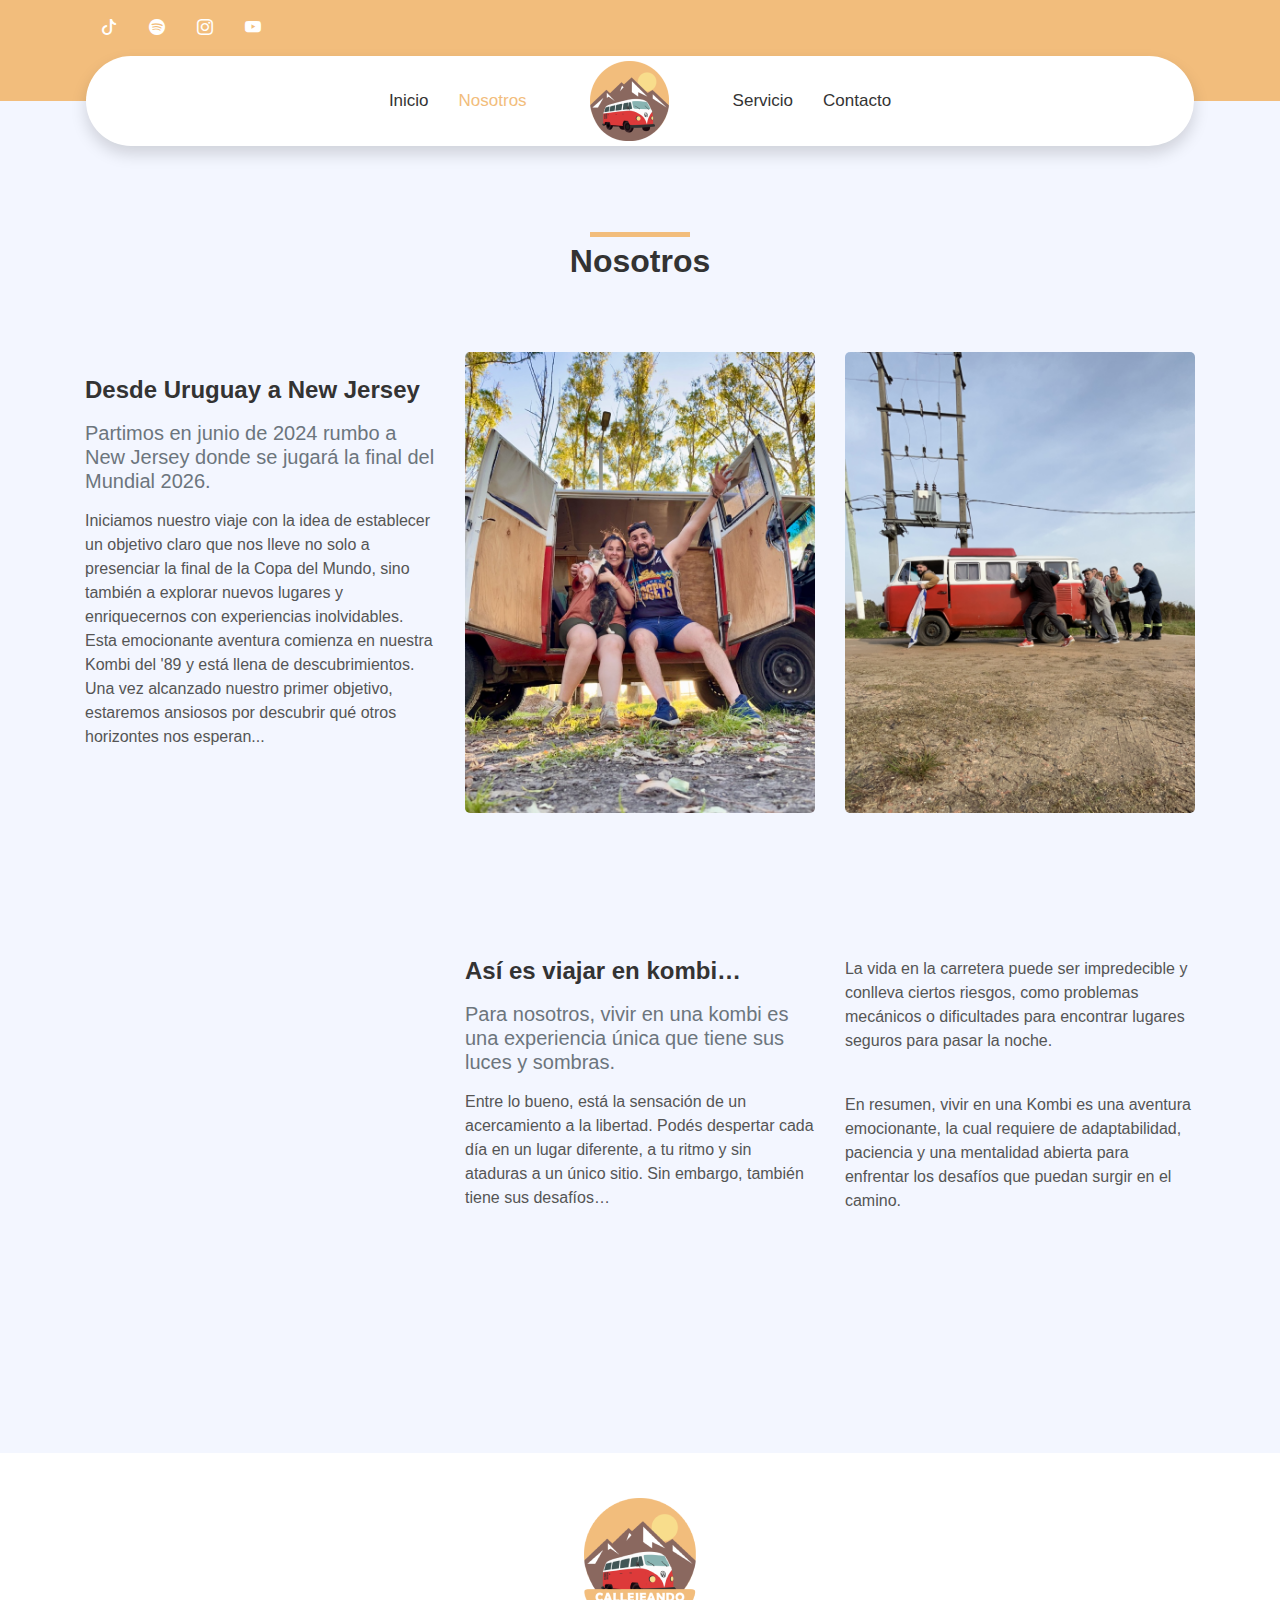
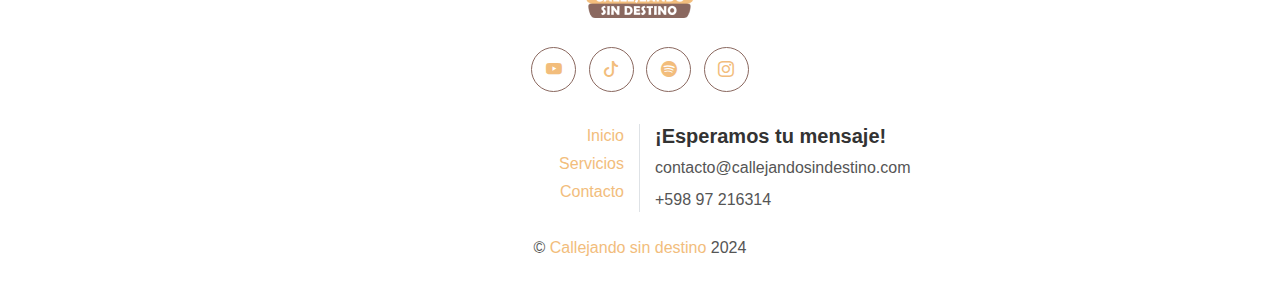
<file: about.html>
<!DOCTYPE html>
<html lang="es">

<head>
    <meta charset="utf-8">
    <title>Callejeando sin destino</title>
    <meta content="width=device-width, initial-scale=1.0" name="viewport">
    <meta name="keywords" content="vida nomade, viejeros uruguayos, viajar en kombi, vanlife, vivir viajando, uruguayos en kombi, calleando sin destino, uruguayos por el mundo, viajar con poca plata, kombi vanlife.">
    <meta name="description" content="Callejeando sin destino es un proyecyo de viaje llevada adelante por una pareja de Uruguay, los cuales tienen como objetivo principal llegar a la final del mundial de Estados Unidos 2026 en una kombi del 89.">

    <!-- Favicon -->
    <link href="img/callejandosindestinoIcono.png" rel="icon">

    <!-- Google Web Fonts -->
    <link rel="preconnect" href="https://fonts.gstatic.com">
    <link href="https://fonts.googleapis.com/css2?family=Poppins:wght@400;500;600;700&display=swap" rel="stylesheet">

    <!-- Font Awesome -->
    <link href="https://cdnjs.cloudflare.com/ajax/libs/font-awesome/5.10.0/css/all.min.css" rel="stylesheet">

    <!-- Libraries Stylesheet -->
    <link href="lib/owlcarousel/assets/owl.carousel.min.css" rel="stylesheet">
    <link href="lib/lightbox/css/lightbox.min.css" rel="stylesheet">

    <!-- Customized Bootstrap Stylesheet -->
    <link href="css/style.css" rel="stylesheet">

    <!--Boostras iconos-->
    <link rel="stylesheet" href="https://cdn.jsdelivr.net/npm/bootstrap-icons@1.11.3/font/bootstrap-icons.min.css">

    <!--Animaciones scroll-->
    <link href="https://unpkg.com/aos@2.3.1/dist/aos.css" rel="stylesheet">
</head>

<body>
    <!-- Topbar Start -->
    <div class="container-fluid bg-primary py-3 d-none d-md-block" id="topbar">
        <div class="container">
            <div class="row">
                <div class="col-md-6 text-center text-lg-left mb-2 mb-lg-0">
                    <div class="d-inline-flex align-items-center">
                        <a class="text-white px-3" href="https://www.tiktok.com/@callejeandosindestino" target="_blank">
                            <i class="bi bi-tiktok"></i>
                        </a>
                        <a class="text-white px-3"
                            href="https://open.spotify.com/show/00ot3rpnfsQ13nLn6XTGMw?si=8a18fb99fe5642a8"
                            target="_blank">
                            <i class="bi bi-spotify"></i>
                        </a>
                        <a class="text-white px-3" href="https://www.instagram.com/callejeandosindestino/"
                            target="_blank">
                            <i class="bi bi-instagram"></i>
                        </a>
                        <a class="text-white pl-3" href="https://www.youtube.com/@callejeandosindestino"
                            target="_blank">
                            <i class="bi bi-youtube"></i>
                        </a>
                    </div>
                </div>
            </div>
        </div>
    </div>
    <!-- Topbar End -->


    <!-- Navbar Start -->
    <div class="container-fluid position-relative nav-bar p-0">
        <div class="container-lg position-relative p-0 px-lg-3" style="z-index: 9;">
            <nav class="navbar navbar-expand-lg bg-white navbar-light shadow p-lg-0">
                <a href="index.html" class="navbar-brand d-block d-lg-none">
                    <p class="m-0 mt-n2 display-4 text-primary"><img src="img/responsive (1).png" alt="Callejeando sin destino"></p>
                </a>
                <button type="button" class="navbar-toggler" data-toggle="collapse" data-target="#navbarCollapse">
                    <span class="navbar-toggler-icon"></span>
                </button>
                <div class="collapse navbar-collapse justify-content-between" id="navbarCollapse">
                    <div class="navbar-nav ml-auto py-0">
                        <a href="index.html" class="nav-item nav-link">Inicio</a>
                        <a href="about.html" class="nav-item nav-link active">Nosotros</a>
                    </div>
                    <a href="index.html" class="navbar-brand mx-5 d-none d-lg-block">
                        <p class="m-0 display-4 text-primary"><img src="img/Proyecto nuevo (2).png" alt=""></p>
                    </a>
                    <div class="navbar-nav mr-auto py-0">
                        <a href="service.html" class="nav-item nav-link">Servicio</a>
                        <a href="contact.html" class="nav-item nav-link">Contacto</a>
                    </div>
                </div>
            </nav>
        </div>
    </div>
    <!-- Navbar End -->

    <!-- About Start -->
    <div class="container-fluid py-5">
        <div class="container py-5">
            <div class="row justify-content-center">
                <div class="col-lg-7">
                    <h2 class="section-title position-relative text-center mb-5">Nosotros</h2>
                </div>
            </div>
            <div class="row mb-5 pb-5">
                <div class="col-lg-4 py-5">
                    <h4 class="font-weight-bold mb-3">Desde Uruguay a New Jersey</h4>
                    <h5 class="text-muted mb-3">Partimos en junio de 2024 rumbo a New Jersey donde se jugará la final
                        del Mundial 2026.</h5>
                    <p>Iniciamos nuestro viaje con la idea de establecer un objetivo claro que nos lleve no solo a
                        presenciar la final de la Copa del Mundo, sino también a explorar nuevos lugares y enriquecernos
                        con experiencias inolvidables. Esta emocionante aventura comienza en nuestra Kombi del '89 y
                        está llena de descubrimientos. Una vez alcanzado nuestro primer objetivo, estaremos ansiosos por
                        descubrir qué otros horizontes nos esperan...</p>
                </div>
                <div class="col-lg-4 pt-4" style="min-height: 400px;">
                    <div class="position-relative h-100 rounded overflow-hidden" data-aos="zoom-out-down">
                        <img class="position-absolute w-100 h-100" src="img/Nosotros.jpg" style="object-fit: cover;">
                    </div>
                </div>
                <div class="col-lg-4 pt-4" style="min-height: 400px">
                    <div class="position-relative h-100 rounded overflow-hidden" data-aos="zoom-out-down">
                        <img class="position-absolute w-100 h-100" src="img/Murguita.png" style="object-fit: cover;">
                    </div>
                </div>
            </div>
            <div class="row pb-5">
                <div class="col-lg-4" style="min-height: 400px">
                    <div class="position-relative h-100 rounded overflow-hidden">
                        <img class="position-absolute w-100 h-100" data-aos="fade-right" src="img/Viajaren_kombi.png"
                            style="object-fit: cover;">
                    </div>
                </div>
                <div class="col-lg-4 py-5">
                    <h4 class="font-weight-bold mb-3">Así es viajar en kombi…</h4>
                    <h5 class="text-muted mb-3">Para nosotros, vivir en una kombi es una experiencia única que tiene sus
                        luces y sombras.</h5>
                    <p>Entre lo bueno, está la sensación de un acercamiento a la libertad. Podés despertar cada día en
                        un lugar diferente, a tu ritmo y sin ataduras a un único sitio. Sin embargo, también tiene sus
                        desafíos…</p>
                </div>
                <div class="col-lg-4 py-5">
                    <p>La vida en la carretera puede ser impredecible y conlleva ciertos riesgos, como problemas
                        mecánicos o dificultades para encontrar lugares seguros para pasar la noche.
                    </p>
                    <br>
                    <p>En resumen, vivir en una Kombi es una aventura emocionante, la cual requiere de adaptabilidad,
                        paciencia y una mentalidad abierta para enfrentar los desafíos que puedan surgir en el camino.
                    </p>
                </div>
            </div>
        </div>
    </div>
    <!-- About End -->

    <!-- Footer Start -->
    <div class="container-fluid footer bg-light py-5">
        <div class="container text-center ">
            <div class="row">
                <div class="col-12 mb-4">
                    <a href="index.html" class="navbar-brand m-0">
                        <p class="m-0 mt-n2 display-4 text-primary"><img src="img/callejeandosindestino.png" alt="Callejeando sin destino">
                        </p>
                    </a>
                </div>
                <div class="col-12 mb-4">
                    <a class="btn btn-outline-secondary btn-social mr-2"
                        href="https://www.youtube.com/@callejeandosindestino" target="_blank"><i
                            class="bi bi-youtube"></i></a>
                    <a class="btn btn-outline-secondary btn-social mr-2"
                        href="https://www.tiktok.com/@callejeandosindestino" target="_blank"><i
                            class="bi bi-tiktok"></i></i></a>
                    <a class="btn btn-outline-secondary btn-social mr-2"
                        href="https://open.spotify.com/show/00ot3rpnfsQ13nLn6XTGMw?si=8a18fb99fe5642a8"
                        target="_blank"><i class="bi bi-spotify"></i></a>
                    <a class="btn btn-outline-secondary btn-social"
                        href="https://www.instagram.com/callejeandosindestino/" target="_blank"><i
                            class="bi bi-instagram"></i></a>
                </div>
                <div class="col-12 mt-2 mb-4">
                    <div class="row">
                        <div class="col-sm-6 text-center text-sm-right border-right mb-3 mb-sm-0">
                            <p class="mb-1"><a href="index.html">Inicio</a></p>
                            <p class="mb-1"><a href="service.html">Servicios</a></p>
                            <p class="mb-1"><a href="contact.html">Contacto</a></p>
                        </div>
                        <div class="col-sm-6 text-center text-sm-left">
                            <h5 class="font-weight-bold mb-2">¡Esperamos tu mensaje!</h5>
                            <p class="mb-2">contacto@callejandosindestino.com</p>
                            <p class="mb-0">+598 97 216314</p>
                        </div>
                    </div>
                </div>
                <div class="col-12">
                    <p class="m-0">&copy; <a href="wwww.callejeandosindestino.com">Callejando sin destino</a> 2024
                    </p>
                </div>
            </div>
        </div>
    </div>
    <!-- Footer End -->


    <!-- Back to Top -->
    <a href="#" class="btn btn-secondary px-2 back-to-top"><i class="fa fa-angle-double-up"></i></a>


    <!-- JavaScript Libraries -->
    <script src="https://code.jquery.com/jquery-3.4.1.min.js"></script>
    <script src="https://stackpath.bootstrapcdn.com/bootstrap/4.4.1/js/bootstrap.bundle.min.js"></script>
    <script src="lib/easing/easing.min.js"></script>
    <script src="lib/waypoints/waypoints.min.js"></script>
    <script src="lib/owlcarousel/owl.carousel.min.js"></script>
    <script src="lib/isotope/isotope.pkgd.min.js"></script>
    <script src="lib/lightbox/js/lightbox.min.js"></script>

    <!-- Contact Javascript File -->
    <script src="mail/jqBootstrapValidation.min.js"></script>
    <script src="mail/contact.js"></script>

    <!-- Template Javascript -->
    <script src="js/main.js"></script>

    <!--Animaciones scroll Javascrip-->
    <script src="https://unpkg.com/aos@2.3.1/dist/aos.js"></script>
    <script>
        AOS.init();
    </script>
</body>

</html>
</file>
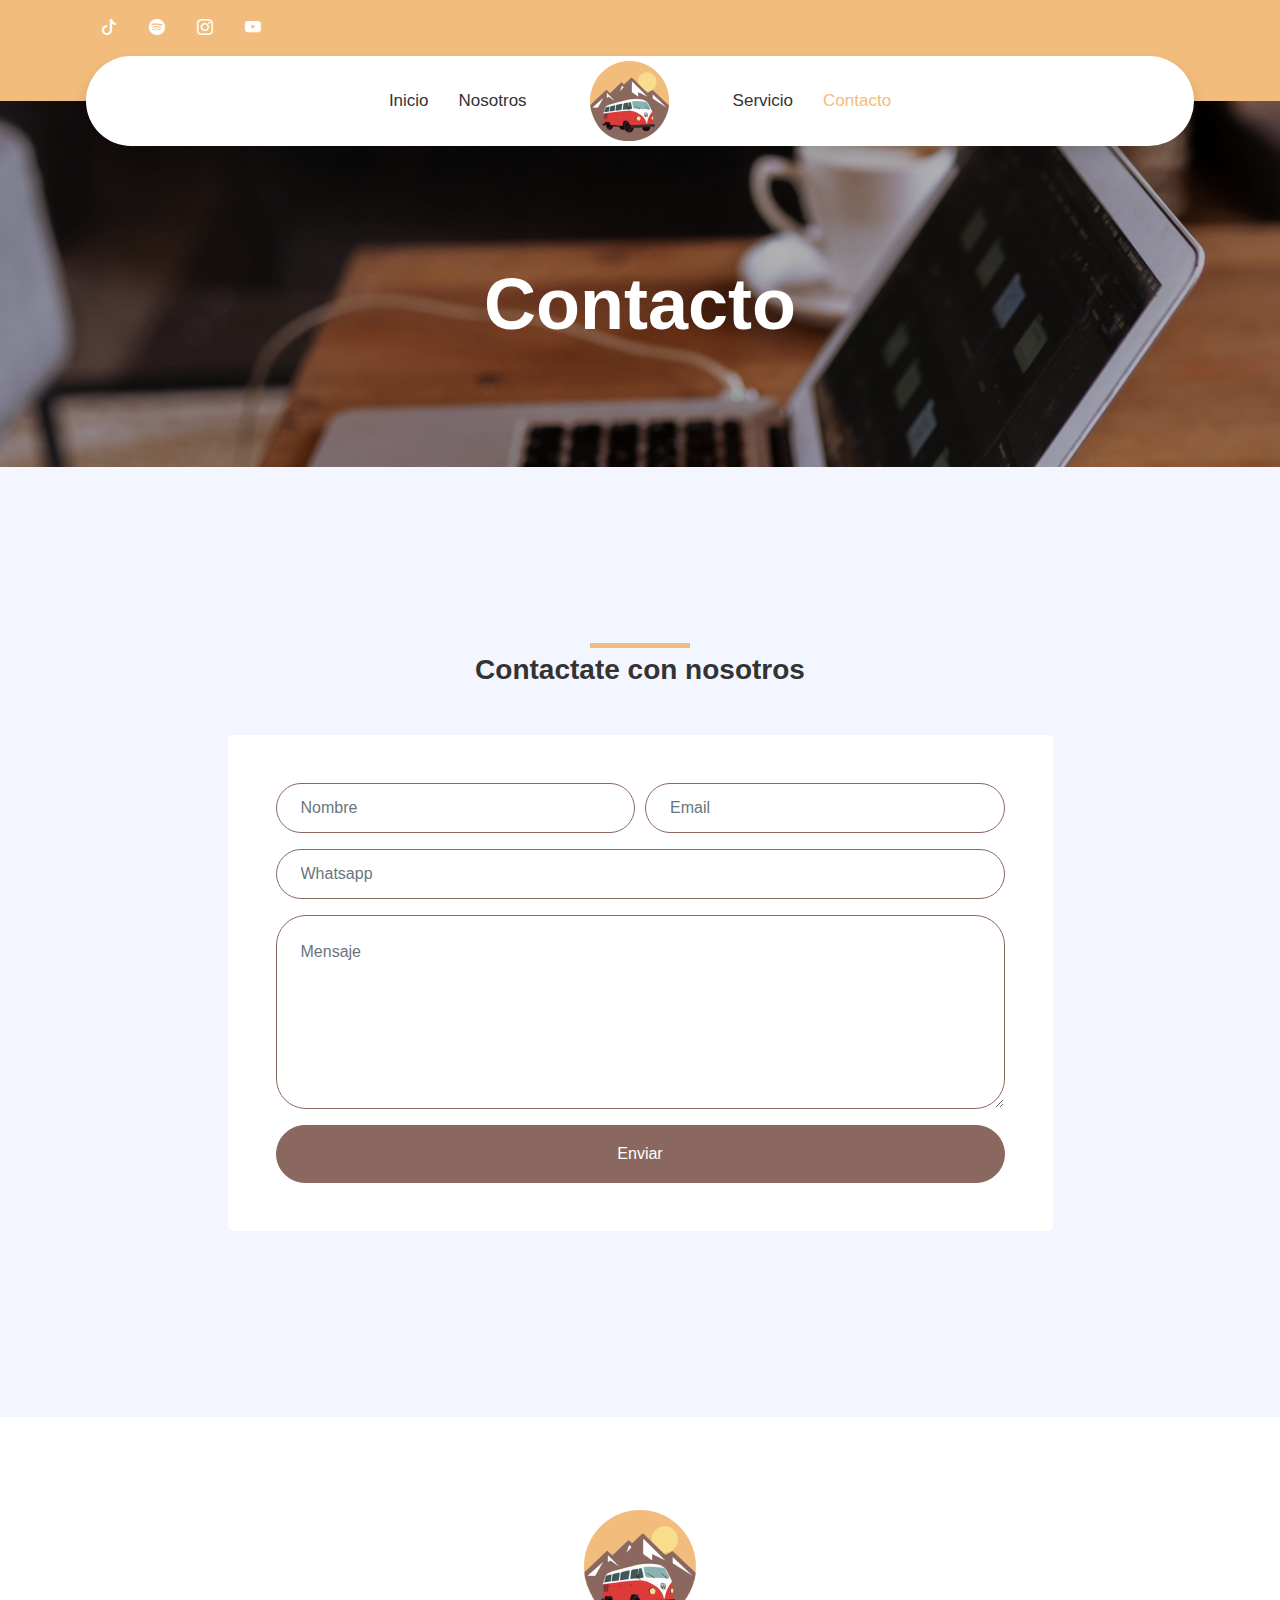
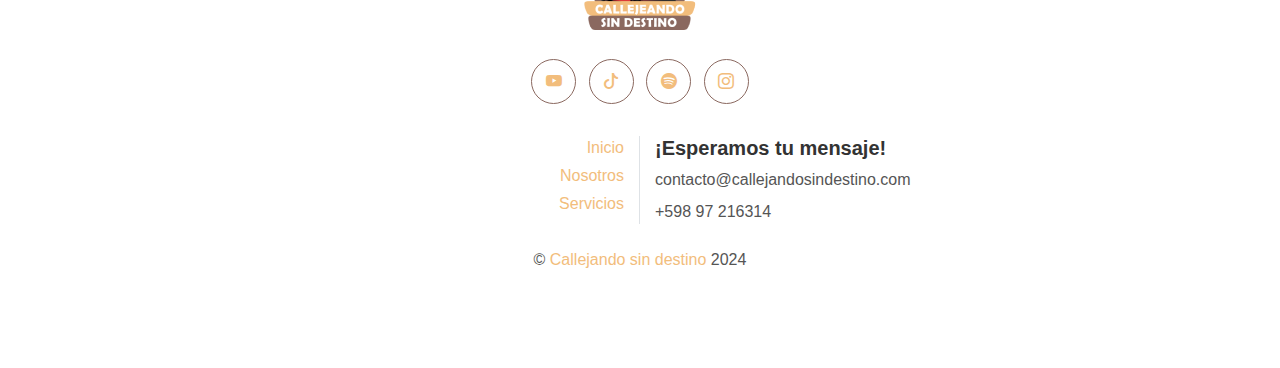
<file: contact.html>
<!DOCTYPE html>
<html lang="es">

<head>
    <meta charset="utf-8">
    <title>Callejeando sin destino</title>
    <meta content="width=device-width, initial-scale=1.0" name="viewport">
    <meta name="keywords" content="vida nomade, viejeros uruguayos, viajar en kombi, vanlife, vivir viajando, uruguayos en kombi, calleando sin destino, uruguayos por el mundo, viajar con poca plata, kombi vanlife.">
    <meta name="description" content="Callejeando sin destino es un proyecyo de viaje llevada adelante por una pareja de Uruguay, los cuales tienen como objetivo principal llegar a la final del mundial de Estados Unidos 2026 en una kombi del 89.">
    <!-- Favicon -->
    <link href="img/callejandosindestinoIcono.png" rel="icon">

    <!-- Google Web Fonts -->
    <link rel="preconnect" href="https://fonts.gstatic.com">
    <link href="https://fonts.googleapis.com/css2?family=Poppins:wght@400;500;600;700&display=swap" rel="stylesheet">

    <!-- Font Awesome -->
    <link href="https://cdnjs.cloudflare.com/ajax/libs/font-awesome/5.10.0/css/all.min.css" rel="stylesheet">

    <!-- Libraries Stylesheet -->
    <link href="lib/owlcarousel/assets/owl.carousel.min.css" rel="stylesheet">
    <link href="lib/lightbox/css/lightbox.min.css" rel="stylesheet">

    <!-- Customized Bootstrap Stylesheet -->
    <link href="css/style.css" rel="stylesheet">
    <!--Boostras iconos-->
    <link rel="stylesheet" href="https://cdn.jsdelivr.net/npm/bootstrap-icons@1.11.3/font/bootstrap-icons.min.css">
</head>

<body>
    <!-- Topbar Start -->
    <div class="container-fluid bg-primary py-3 d-none d-md-block">
        <div class="container">
            <div class="row">
                <div class="col-md-6 text-center text-lg-left mb-2 mb-lg-0">
                    <div class="d-inline-flex align-items-center">
                        <a class="text-white px-3" href="https://www.tiktok.com/@callejeandosindestino" target="_blank">
                            <i class="bi bi-tiktok"></i>
                        </a>
                        <a class="text-white px-3"
                            href="https://open.spotify.com/show/00ot3rpnfsQ13nLn6XTGMw?si=8a18fb99fe5642a8"
                            target="_blank">
                            <i class="bi bi-spotify"></i>
                        </a>
                        <a class="text-white px-3" href="https://www.instagram.com/callejeandosindestino/"
                            target="_blank">
                            <i class="bi bi-instagram"></i>
                        </a>
                        <a class="text-white pl-3" href="https://www.youtube.com/@callejeandosindestino"
                            target="_blank">
                            <i class="bi bi-youtube"></i>
                        </a>
                    </div>
                </div>
            </div>
        </div>
    </div>
    <!-- Topbar End -->


    <!-- Navbar Start -->
    <div class="container-fluid position-relative nav-bar p-0">
        <div class="container-lg position-relative p-0 px-lg-3" style="z-index: 9;">
            <nav class="navbar navbar-expand-lg bg-white navbar-light shadow p-lg-0">
                <a href="index.html" class="navbar-brand d-block d-lg-none">
                    <p class="m-0 display-4 text-primary"><img src="img/responsive (1).png" alt="Callejeando sin destino"></p>
                </a>
                <button type="button" class="navbar-toggler" data-toggle="collapse" data-target="#navbarCollapse">
                    <span class="navbar-toggler-icon"></span>
                </button>
                <div class="collapse navbar-collapse justify-content-between" id="navbarCollapse">
                    <div class="navbar-nav ml-auto py-0">
                        <a href="index.html" class="nav-item nav-link">Inicio</a>
                        <a href="about.html" class="nav-item nav-link">Nosotros</a>
                    </div>
                    <a href="index.html" class="navbar-brand mx-5 d-none d-lg-block">
                        <p class="m-0 display-4 text-primary"><img src="img/Proyecto nuevo (2).png" alt=""></p>
                    </a>
                    <div class="navbar-nav mr-auto py-0">
                        <a href="service.html" class="nav-item nav-link">Servicio</a>
                        <a href="contact.html" class="nav-item nav-link active">Contacto</a>
                    </div>
                </div>
            </nav>
        </div>
    </div>
    <!-- Navbar End -->


    <!-- Header Start -->
    <div class="jumbotron jumbotron-fluid page-header" style="margin-bottom: 90px;">
        <div class="container text-center py-5">
            <h2 class="text-white display-3 mt-lg-5">Contacto</h>
        </div>
    </div>
    <!-- Header End -->


    <!-- Contact Start -->
    <div class="container-fluid py-5">
        <div class="container py-5">
            <div class="row justify-content-center">
                <div class="col-lg-6">
                    <h3 class="section-title position-relative text-center mb-5">Contactate con nosotros</h3>
                </div>
            </div>
            <div class="row justify-content-center">
                <div class="col-lg-9">
                    <div class="contact-form bg-light rounded p-5">
                        <div id="success"></div>
                        <form name="sentMessage" id="contactForm" novalidate="novalidate">
                            <div class="form-row">
                                <div class="col-sm-6 control-group">
                                    <input type="text" class="form-control p-4" id="name" placeholder="Nombre"
                                        required="required"
                                        data-validation-required-message="Por favor ingrese su nombre" />
                                    <p class="help-block text-danger"></p>
                                </div>
                                <div class="col-sm-6 control-group">
                                    <input type="email" class="form-control p-4" id="email" placeholder="Email"
                                        required="required"
                                        data-validation-required-message="Por favor ingrese su email" />
                                    <p class="help-block text-danger"></p>
                                </div>
                            </div>
                            <div class="control-group">
                                <input type="number" class="form-control p-4" id="subject" placeholder="Whatsapp"
                                    required="required" data-validation-required-message="Por favor ingrese su whatsapp" />
                                <p class="help-block text-danger"></p>
                            </div>
                            <div class="control-group">
                                <textarea class="form-control p-4" rows="6" id="message" placeholder="Mensaje"
                                    required="required"
                                    data-validation-required-message="Por favor ingrese su mensaje"></textarea>
                                <p class="help-block text-danger"></p>
                            </div>
                            <div>
                                <button class="btn btn-primary btn-block py-3 px-5" type="submit"
                                    id="sendMessageButton">Enviar</button>
                            </div>
                        </form>
                    </div>
                </div>
            </div>
        </div>
    </div>
    <!-- Contact End -->


    <!-- Footer Start -->
    <div class="container-fluid footer bg-light py-5" style="margin-top: 90px;">
        <div class="container text-center py-5">
            <div class="row">
                <div class="col-12 mb-4">
                    <a href="index.html" class="navbar-brand m-0">
                        <p class="m-0 mt-n2 display-4 text-primary"><img src="img/callejeandosindestino.png" alt="Callejeando sin destino">
                        </p>
                    </a>
                </div>
                <div class="col-12 mb-4">
                    <a class="btn btn-outline-secondary btn-social mr-2"
                        href="https://www.youtube.com/@callejeandosindestino" target="_blank"><i
                            class="bi bi-youtube"></i></a>
                    <a class="btn btn-outline-secondary btn-social mr-2"
                        href="https://www.tiktok.com/@callejeandosindestino" target="_blank"><i
                            class="bi bi-tiktok"></i></i></a>
                    <a class="btn btn-outline-secondary btn-social mr-2"
                        href="https://open.spotify.com/show/00ot3rpnfsQ13nLn6XTGMw?si=8a18fb99fe5642a8"
                        target="_blank"><i class="bi bi-spotify"></i></a>
                    <a class="btn btn-outline-secondary btn-social"
                        href="https://www.instagram.com/callejeandosindestino/" target="_blank"><i
                            class="bi bi-instagram"></i></a>
                </div>
                <div class="col-12 mt-2 mb-4">
                    <div class="row">
                        <div class="col-sm-6 text-center text-sm-right border-right mb-3 mb-sm-0">
                            <p class="mb-1"><a href="index.html">Inicio</a></p>
                            <p class="mb-1"><a href="about.html">Nosotros</a></p>
                            <p class="mb-1"><a href="service.html">Servicios</a></p>
                        </div>
                        <div class="col-sm-6 text-center text-sm-left">
                            <h5 class="font-weight-bold mb-2">¡Esperamos tu mensaje!</h5>
                            <p class="mb-2">contacto@callejandosindestino.com</p>
                            <p class="mb-0">+598 97 216314</p>
                        </div>
                    </div>
                </div>
                <div class="col-12">
                    <p class="m-0">&copy; <a href="wwww.callejeandosindestino.com">Callejando sin destino</a> 2024
                    </p>
                </div>
            </div>
        </div>
    </div>
    <!-- Footer End -->


    <!-- Back to Top -->
    <a href="#" class="btn btn-secondary px-2 back-to-top"><i class="fa fa-angle-double-up"></i></a>


    <!-- JavaScript Libraries -->
    <script src="https://code.jquery.com/jquery-3.4.1.min.js"></script>
    <script src="https://stackpath.bootstrapcdn.com/bootstrap/4.4.1/js/bootstrap.bundle.min.js"></script>
    <script src="lib/easing/easing.min.js"></script>
    <script src="lib/waypoints/waypoints.min.js"></script>
    <script src="lib/owlcarousel/owl.carousel.min.js"></script>
    <script src="lib/isotope/isotope.pkgd.min.js"></script>
    <script src="lib/lightbox/js/lightbox.min.js"></script>

    <!-- Contact Javascript File -->
    <script src="mail/jqBootstrapValidation.min.js"></script>
    <script src="mail/contact.js"></script>

    <!-- Template Javascript -->
    <script src="js/main.js"></script>
</body>

</html>
</file>
<file: css/style.css>
/******* Bootstrap Theming ********/
/*!
 * Bootstrap v4.5.3 (https://getbootstrap.com/)
 * Copyright 2011-2020 The Bootstrap Authors
 * Copyright 2011-2020 Twitter, Inc.
 * Licensed under MIT (https://github.com/twbs/bootstrap/blob/main/LICENSE)
 */
:root {
  --blue: #007bff;
  --indigo: #6610f2;
  --purple: #6f42c1;
  --pink: #F2BD7C;
  --red: #dc3545;
  --orange: #fd7e14;
  --yellow: #ffc107;
  --green: #28a745;
  --teal: #20c997;
  --cyan: #17a2b8;
  --white: #fff;
  --gray: #6c757d;
  --gray-dark: #343a40;
  --primary: #F2BD7C;
  --secondary: #62C3E7;
  --success: #28a745;
  --info: #17a2b8;
  --warning: #ffc107;
  --danger: #dc3545;
  --light: #FFFFFF;
  --dark: #333333;
  --breakpoint-xs: 0;
  --breakpoint-sm: 576px;
  --breakpoint-md: 768px;
  --breakpoint-lg: 992px;
  --breakpoint-xl: 1200px;
  --font-family-sans-serif: "Poppins", sans-serif;
  --font-family-monospace: SFMono-Regular, Menlo, Monaco, Consolas, "Liberation Mono", "Courier New", monospace;
}


*,
*::before,
*::after {
  box-sizing: border-box;
}

html {
  font-family: "Montserrat", sans-serif;
  line-height: 1.15;
  -webkit-text-size-adjust: 100%;
  -webkit-tap-highlight-color: rgba(0, 0, 0, 0);
}

article, aside, figcaption, figure, footer, header, hgroup, main, nav, section {
  display: block;
}

body {
  margin: 0;
  font-family: "Montserrat", sans-serif;
  font-size: 1rem;
  font-weight: 400;
  line-height: 1.5;
  color: #555555;
  text-align: left;
  background-color: #F3F6FF;
}

[tabindex="-1"]:focus:not(:focus-visible) {
  outline: 0 !important;
}

hr {
  box-sizing: content-box;
  height: 0;
  overflow: visible;
}

h1, h2, h3, h4, h5, h6 {
  margin-top: 0;
  margin-bottom: 0.5rem;
  font-family:"Montserrat", sans-serif;
  font-weight: 500;
}

p {
  margin-top: 0;
  margin-bottom: 1rem;
  font-family:"Montserrat", sans-serif;
  font-weight: 200;
}

abbr[title],
abbr[data-original-title] {
  text-decoration: underline;
  text-decoration: underline dotted;
  cursor: help;
  border-bottom: 0;
  text-decoration-skip-ink: none;
}

address {
  margin-bottom: 1rem;
  font-style: normal;
  line-height: inherit;
}

ol,
ul,
dl {
  margin-top: 0;
  margin-bottom: 1rem;
}

ol ol,
ul ul,
ol ul,
ul ol {
  margin-bottom: 0;
}

dt {
  font-weight: 700;
}

dd {
  margin-bottom: .5rem;
  margin-left: 0;
}

blockquote {
  margin: 0 0 1rem;
}

b,
strong {
  font-weight: bolder;
}

small {
  font-size: 80%;
}

sub,
sup {
  position: relative;
  font-size: 75%;
  line-height: 0;
  vertical-align: baseline;
}

sub {
  bottom: -.25em;
}

sup {
  top: -.5em;
}

a {
  color: #F2BD7C;
  text-decoration: none;
  background-color: transparent;
}

a:hover {
  color: #fdb965;
  text-decoration: underline;
}

a:not([href]):not([class]) {
  color: inherit;
  text-decoration: none;
}

a:not([href]):not([class]):hover {
  color: inherit;
  text-decoration: none;
}

pre,
code,
kbd,
samp {
  font-family: SFMono-Regular, Menlo, Monaco, Consolas, "Liberation Mono", "Courier New", monospace;
  font-size: 1em;
}

pre {
  margin-top: 0;
  margin-bottom: 1rem;
  overflow: auto;
  -ms-overflow-style: scrollbar;
}

figure {
  margin: 0 0 1rem;
}

img {
  vertical-align: middle;
  border-style: none;
}

svg {
  overflow: hidden;
  vertical-align: middle;
}

table {
  border-collapse: collapse;
}

caption {
  padding-top: 0.75rem;
  padding-bottom: 0.75rem;
  color: #6c757d;
  text-align: left;
  caption-side: bottom;
}

th {
  text-align: inherit;
  text-align: -webkit-match-parent;
}

label {
  display: inline-block;
  margin-bottom: 0.5rem;
}

button {
  border-radius: 0;
}

button:focus {
  outline: 1px dotted;
  outline: 5px auto -webkit-focus-ring-color;
}

input,
button,
select,
optgroup,
textarea {
  margin: 0;
  font-family: inherit;
  font-size: inherit;
  line-height: inherit;
}

button,
input {
  overflow: visible;
}

button,
select {
  text-transform: none;
}

[role="button"] {
  cursor: pointer;
}

select {
  word-wrap: normal;
}

button,
[type="button"],
[type="reset"],
[type="submit"] {
  -webkit-appearance: button;
}

button:not(:disabled),
[type="button"]:not(:disabled),
[type="reset"]:not(:disabled),
[type="submit"]:not(:disabled) {
  cursor: pointer;
}

button::-moz-focus-inner,
[type="button"]::-moz-focus-inner,
[type="reset"]::-moz-focus-inner,
[type="submit"]::-moz-focus-inner {
  padding: 0;
  border-style: none;
}

input[type="radio"],
input[type="checkbox"] {
  box-sizing: border-box;
  padding: 0;
}

textarea {
  overflow: auto;
  resize: vertical;
}

fieldset {
  min-width: 0;
  padding: 0;
  margin: 0;
  border: 0;
}

legend {
  display: block;
  width: 100%;
  max-width: 100%;
  padding: 0;
  margin-bottom: .5rem;
  font-size: 1.5rem;
  line-height: inherit;
  color: inherit;
  white-space: normal;
}

.logocallejando{
  width: 20px;
  
}

@media (max-width: 1200px) {
  legend {
    font-size: calc(1.275rem + 0.3vw) ;
  }
}

progress {
  vertical-align: baseline;
}

[type="number"]::-webkit-inner-spin-button,
[type="number"]::-webkit-outer-spin-button {
  height: auto;
}

[type="search"] {
  outline-offset: -2px;
  -webkit-appearance: none;
}

[type="search"]::-webkit-search-decoration {
  -webkit-appearance: none;
}

::-webkit-file-upload-button {
  font: inherit;
  -webkit-appearance: button;
}

output {
  display: inline-block;
}

summary {
  display: list-item;
  cursor: pointer;
}

template {
  display: none;
}

[hidden] {
  display: none !important;
}

h1, h2, h3, h4, h5, h6,
.h1, .h2, .h3, .h4, .h5, .h6 {
  margin-bottom: 0.5rem;
  font-weight: 500;
  line-height: 1.2;
  color: #333333;
}

h1, .h1 {
  font-size: 2.5rem;
}

@media (max-width: 1200px) {
  h1, .h1 {
    font-size: calc(1.375rem + 1.5vw) ;
  }
}

h2, .h2 {
  font-size: 2rem;
}

@media (max-width: 1200px) {
  h2, .h2 {
    font-size: calc(1.325rem + 0.9vw) ;
  }
}

h3, .h3 {
  font-size: 1.75rem;
}

@media (max-width: 1200px) {
  h3, .h3 {
    font-size: calc(1.3rem + 0.6vw) ;
  }
}

h4, .h4 {
  font-size: 1.5rem;
}

@media (max-width: 1200px) {
  h4, .h4 {
    font-size: calc(1.275rem + 0.3vw) ;
  }
}

h5, .h5 {
  font-size: 1.25rem;
}

h6, .h6 {
  font-size: 1rem;
}

.lead {
  font-size: 1.25rem;
  font-weight: 300;
}

.display-1 {
  font-size: 6rem;
  font-weight: 300;
  line-height: 1.2;
}

@media (max-width: 1200px) {
  .display-1 {
    font-size: calc(1.725rem + 5.7vw) ;
  }
}

.display-2 {
  font-size: 5.5rem;
  font-weight: 300;
  line-height: 1.2;
}

@media (max-width: 1200px) {
  .display-2 {
    font-size: calc(1.675rem + 5.1vw) ;
  }
}

.display-3 {
  font-size: 4.5rem;
  font-weight: 300;
  line-height: 1.2;
}

@media (max-width: 1200px) {
  .display-3 {
    font-size: calc(1.575rem + 3.9vw) ;
  }
}

.display-4 {
  font-size: 3.5rem;
  font-weight: 300;
  line-height: 1.2;
}

@media (max-width: 1200px) {
  .display-4 {
    font-size: calc(1.475rem + 2.7vw) ;
  }
}

hr {
  margin-top: 1rem;
  margin-bottom: 1rem;
  border: 0;
  border-top: 1px solid rgba(0, 0, 0, 0.1);
}

small,
.small {
  font-size: 80%;
  font-weight: 400;
}

mark,
.mark {
  padding: 0.2em;
  background-color: #fcf8e3;
}

.list-unstyled {
  padding-left: 0;
  list-style: none;
}

.list-inline {
  padding-left: 0;
  list-style: none;
}

.list-inline-item {
  display: inline-block;
}

.list-inline-item:not(:last-child) {
  margin-right: 0.5rem;
}

.initialism {
  font-size: 90%;
  text-transform: uppercase;
}

.blockquote {
  margin-bottom: 1rem;
  font-size: 1.25rem;
}

.blockquote-footer {
  display: block;
  font-size: 80%;
  color: #6c757d;
}

.blockquote-footer::before {
  content: "\2014\00A0";
}

.img-fluid {
  max-width: 100%;
  height: auto;
}

.img-thumbnail {
  padding: 0.25rem;
  background-color: #F3F6FF;
  border: 1px solid #dee2e6;
  border-radius: 5px;
  max-width: 100%;
  height: auto;
}

.figure {
  display: inline-block;
}

.figure-img {
  margin-bottom: 0.5rem;
  line-height: 1;
}

.figure-caption {
  font-size: 90%;
  color: #6c757d;
}

code {
  font-size: 87.5%;
  color: #e83e8c;
  word-wrap: break-word;
}

a > code {
  color: inherit;
}

kbd {
  padding: 0.2rem 0.4rem;
  font-size: 87.5%;
  color: #fff;
  background-color: #212529;
  border-radius: 0.2rem;
}

kbd kbd {
  padding: 0;
  font-size: 100%;
  font-weight: 700;
}

pre {
  display: block;
  font-size: 87.5%;
  color: #212529;
}

pre code {
  font-size: inherit;
  color: inherit;
  word-break: normal;
}

.pre-scrollable {
  max-height: 340px;
  overflow-y: scroll;
}

.container,
.container-fluid,
.container-sm,
.container-md,
.container-lg,
.container-xl {
  width: 100%;
  padding-right: 15px;
  padding-left: 15px;
  margin-right: auto;
  margin-left: auto;
}

@media (min-width: 576px) {
  .container, .container-sm {
    max-width: 540px;
  }
}

@media (min-width: 768px) {
  .container, .container-sm, .container-md {
    max-width: 720px;
  }
}

@media (min-width: 992px) {
  .container, .container-sm, .container-md, .container-lg {
    max-width: 960px;
  }
}

@media (min-width: 1200px) {
  .container, .container-sm, .container-md, .container-lg, .container-xl {
    max-width: 1140px;
  }
}

.row {
  display: flex;
  flex-wrap: wrap;
  margin-right: -15px;
  margin-left: -15px;
}

.no-gutters {
  margin-right: 0;
  margin-left: 0;
}

.no-gutters > .col,
.no-gutters > [class*="col-"] {
  padding-right: 0;
  padding-left: 0;
}

.col-1, .col-2, .col-3, .col-4, .col-5, .col-6, .col-7, .col-8, .col-9, .col-10, .col-11, .col-12, .col,
.col-auto, .col-sm-1, .col-sm-2, .col-sm-3, .col-sm-4, .col-sm-5, .col-sm-6, .col-sm-7, .col-sm-8, .col-sm-9, .col-sm-10, .col-sm-11, .col-sm-12, .col-sm,
.col-sm-auto, .col-md-1, .col-md-2, .col-md-3, .col-md-4, .col-md-5, .col-md-6, .col-md-7, .col-md-8, .col-md-9, .col-md-10, .col-md-11, .col-md-12, .col-md,
.col-md-auto, .col-lg-1, .col-lg-2, .col-lg-3, .col-lg-4, .col-lg-5, .col-lg-6, .col-lg-7, .col-lg-8, .col-lg-9, .col-lg-10, .col-lg-11, .col-lg-12, .col-lg,
.col-lg-auto, .col-xl-1, .col-xl-2, .col-xl-3, .col-xl-4, .col-xl-5, .col-xl-6, .col-xl-7, .col-xl-8, .col-xl-9, .col-xl-10, .col-xl-11, .col-xl-12, .col-xl,
.col-xl-auto {
  position: relative;
  width: 100%;
  padding-right: 15px;
  padding-left: 15px;
}

.col {
  flex-basis: 0;
  flex-grow: 1;
  max-width: 100%;
}

.row-cols-1 > * {
  flex: 0 0 100%;
  max-width: 100%;
}

.row-cols-2 > * {
  flex: 0 0 50%;
  max-width: 50%;
}

.row-cols-3 > * {
  flex: 0 0 33.33333%;
  max-width: 33.33333%;
}

.row-cols-4 > * {
  flex: 0 0 25%;
  max-width: 25%;
}

.row-cols-5 > * {
  flex: 0 0 20%;
  max-width: 20%;
}

.row-cols-6 > * {
  flex: 0 0 16.66667%;
  max-width: 16.66667%;
}

.col-auto {
  flex: 0 0 auto;
  width: auto;
  max-width: 100%;
}

.col-1 {
  flex: 0 0 8.33333%;
  max-width: 8.33333%;
}

.col-2 {
  flex: 0 0 16.66667%;
  max-width: 16.66667%;
}

.col-3 {
  flex: 0 0 25%;
  max-width: 25%;
}

.col-4 {
  flex: 0 0 33.33333%;
  max-width: 33.33333%;
}

.col-5 {
  flex: 0 0 41.66667%;
  max-width: 41.66667%;
}

.col-6 {
  flex: 0 0 50%;
  max-width: 50%;
}

.col-7 {
  flex: 0 0 58.33333%;
  max-width: 58.33333%;
}

.col-8 {
  flex: 0 0 66.66667%;
  max-width: 66.66667%;
}

.col-9 {
  flex: 0 0 75%;
  max-width: 75%;
}

.col-10 {
  flex: 0 0 83.33333%;
  max-width: 83.33333%;
}

.col-11 {
  flex: 0 0 91.66667%;
  max-width: 91.66667%;
}

.col-12 {
  flex: 0 0 100%;
  max-width: 100%;
}

.order-first {
  order: -1;
}

.order-last {
  order: 13;
}

.order-0 {
  order: 0;
}

.order-1 {
  order: 1;
}

.order-2 {
  order: 2;
}

.order-3 {
  order: 3;
}

.order-4 {
  order: 4;
}

.order-5 {
  order: 5;
}

.order-6 {
  order: 6;
}

.order-7 {
  order: 7;
}

.order-8 {
  order: 8;
}

.order-9 {
  order: 9;
}

.order-10 {
  order: 10;
}

.order-11 {
  order: 11;
}

.order-12 {
  order: 12;
}

.offset-1 {
  margin-left: 8.33333%;
}

.offset-2 {
  margin-left: 16.66667%;
}

.offset-3 {
  margin-left: 25%;
}

.offset-4 {
  margin-left: 33.33333%;
}

.offset-5 {
  margin-left: 41.66667%;
}

.offset-6 {
  margin-left: 50%;
}

.offset-7 {
  margin-left: 58.33333%;
}

.offset-8 {
  margin-left: 66.66667%;
}

.offset-9 {
  margin-left: 75%;
}

.offset-10 {
  margin-left: 83.33333%;
}

.offset-11 {
  margin-left: 91.66667%;
}

@media (min-width: 576px) {
  .col-sm {
    flex-basis: 0;
    flex-grow: 1;
    max-width: 100%;
  }
  .row-cols-sm-1 > * {
    flex: 0 0 100%;
    max-width: 100%;
  }
  .row-cols-sm-2 > * {
    flex: 0 0 50%;
    max-width: 50%;
  }
  .row-cols-sm-3 > * {
    flex: 0 0 33.33333%;
    max-width: 33.33333%;
  }
  .row-cols-sm-4 > * {
    flex: 0 0 25%;
    max-width: 25%;
  }
  .row-cols-sm-5 > * {
    flex: 0 0 20%;
    max-width: 20%;
  }
  .row-cols-sm-6 > * {
    flex: 0 0 16.66667%;
    max-width: 16.66667%;
  }
  .col-sm-auto {
    flex: 0 0 auto;
    width: auto;
    max-width: 100%;
  }
  .col-sm-1 {
    flex: 0 0 8.33333%;
    max-width: 8.33333%;
  }
  .col-sm-2 {
    flex: 0 0 16.66667%;
    max-width: 16.66667%;
  }
  .col-sm-3 {
    flex: 0 0 25%;
    max-width: 25%;
  }
  .col-sm-4 {
    flex: 0 0 33.33333%;
    max-width: 33.33333%;
  }
  .col-sm-5 {
    flex: 0 0 41.66667%;
    max-width: 41.66667%;
  }
  .col-sm-6 {
    flex: 0 0 50%;
    max-width: 50%;
  }
  .col-sm-7 {
    flex: 0 0 58.33333%;
    max-width: 58.33333%;
  }
  .col-sm-8 {
    flex: 0 0 66.66667%;
    max-width: 66.66667%;
  }
  .col-sm-9 {
    flex: 0 0 75%;
    max-width: 75%;
  }
  .col-sm-10 {
    flex: 0 0 83.33333%;
    max-width: 83.33333%;
  }
  .col-sm-11 {
    flex: 0 0 91.66667%;
    max-width: 91.66667%;
  }
  .col-sm-12 {
    flex: 0 0 100%;
    max-width: 100%;
  }
  .order-sm-first {
    order: -1;
  }
  .order-sm-last {
    order: 13;
  }
  .order-sm-0 {
    order: 0;
  }
  .order-sm-1 {
    order: 1;
  }
  .order-sm-2 {
    order: 2;
  }
  .order-sm-3 {
    order: 3;
  }
  .order-sm-4 {
    order: 4;
  }
  .order-sm-5 {
    order: 5;
  }
  .order-sm-6 {
    order: 6;
  }
  .order-sm-7 {
    order: 7;
  }
  .order-sm-8 {
    order: 8;
  }
  .order-sm-9 {
    order: 9;
  }
  .order-sm-10 {
    order: 10;
  }
  .order-sm-11 {
    order: 11;
  }
  .order-sm-12 {
    order: 12;
  }
  .offset-sm-0 {
    margin-left: 0;
  }
  .offset-sm-1 {
    margin-left: 8.33333%;
  }
  .offset-sm-2 {
    margin-left: 16.66667%;
  }
  .offset-sm-3 {
    margin-left: 25%;
  }
  .offset-sm-4 {
    margin-left: 33.33333%;
  }
  .offset-sm-5 {
    margin-left: 41.66667%;
  }
  .offset-sm-6 {
    margin-left: 50%;
  }
  .offset-sm-7 {
    margin-left: 58.33333%;
  }
  .offset-sm-8 {
    margin-left: 66.66667%;
  }
  .offset-sm-9 {
    margin-left: 75%;
  }
  .offset-sm-10 {
    margin-left: 83.33333%;
  }
  .offset-sm-11 {
    margin-left: 91.66667%;
  }
}

@media (min-width: 768px) {
  .col-md {
    flex-basis: 0;
    flex-grow: 1;
    max-width: 100%;
  }
  .row-cols-md-1 > * {
    flex: 0 0 100%;
    max-width: 100%;
  }
  .row-cols-md-2 > * {
    flex: 0 0 50%;
    max-width: 50%;
  }
  .row-cols-md-3 > * {
    flex: 0 0 33.33333%;
    max-width: 33.33333%;
  }
  .row-cols-md-4 > * {
    flex: 0 0 25%;
    max-width: 25%;
  }
  .row-cols-md-5 > * {
    flex: 0 0 20%;
    max-width: 20%;
  }
  .row-cols-md-6 > * {
    flex: 0 0 16.66667%;
    max-width: 16.66667%;
  }
  .col-md-auto {
    flex: 0 0 auto;
    width: auto;
    max-width: 100%;
  }
  .col-md-1 {
    flex: 0 0 8.33333%;
    max-width: 8.33333%;
  }
  .col-md-2 {
    flex: 0 0 16.66667%;
    max-width: 16.66667%;
  }
  .col-md-3 {
    flex: 0 0 25%;
    max-width: 25%;
  }
  .col-md-4 {
    flex: 0 0 33.33333%;
    max-width: 33.33333%;
  }
  .col-md-5 {
    flex: 0 0 41.66667%;
    max-width: 41.66667%;
  }
  .col-md-6 {
    flex: 0 0 50%;
    max-width: 50%;
  }
  .col-md-7 {
    flex: 0 0 58.33333%;
    max-width: 58.33333%;
  }
  .col-md-8 {
    flex: 0 0 66.66667%;
    max-width: 66.66667%;
  }
  .col-md-9 {
    flex: 0 0 75%;
    max-width: 75%;
  }
  .col-md-10 {
    flex: 0 0 83.33333%;
    max-width: 83.33333%;
  }
  .col-md-11 {
    flex: 0 0 91.66667%;
    max-width: 91.66667%;
  }
  .col-md-12 {
    flex: 0 0 100%;
    max-width: 100%;
  }
  .order-md-first {
    order: -1;
  }
  .order-md-last {
    order: 13;
  }
  .order-md-0 {
    order: 0;
  }
  .order-md-1 {
    order: 1;
  }
  .order-md-2 {
    order: 2;
  }
  .order-md-3 {
    order: 3;
  }
  .order-md-4 {
    order: 4;
  }
  .order-md-5 {
    order: 5;
  }
  .order-md-6 {
    order: 6;
  }
  .order-md-7 {
    order: 7;
  }
  .order-md-8 {
    order: 8;
  }
  .order-md-9 {
    order: 9;
  }
  .order-md-10 {
    order: 10;
  }
  .order-md-11 {
    order: 11;
  }
  .order-md-12 {
    order: 12;
  }
  .offset-md-0 {
    margin-left: 0;
  }
  .offset-md-1 {
    margin-left: 8.33333%;
  }
  .offset-md-2 {
    margin-left: 16.66667%;
  }
  .offset-md-3 {
    margin-left: 25%;
  }
  .offset-md-4 {
    margin-left: 33.33333%;
  }
  .offset-md-5 {
    margin-left: 41.66667%;
  }
  .offset-md-6 {
    margin-left: 50%;
  }
  .offset-md-7 {
    margin-left: 58.33333%;
  }
  .offset-md-8 {
    margin-left: 66.66667%;
  }
  .offset-md-9 {
    margin-left: 75%;
  }
  .offset-md-10 {
    margin-left: 83.33333%;
  }
  .offset-md-11 {
    margin-left: 91.66667%;
  }
}

@media (min-width: 992px) {
  .col-lg {
    flex-basis: 0;
    flex-grow: 1;
    max-width: 100%;
  }
  .row-cols-lg-1 > * {
    flex: 0 0 100%;
    max-width: 100%;
  }
  .row-cols-lg-2 > * {
    flex: 0 0 50%;
    max-width: 50%;
  }
  .row-cols-lg-3 > * {
    flex: 0 0 33.33333%;
    max-width: 33.33333%;
  }
  .row-cols-lg-4 > * {
    flex: 0 0 25%;
    max-width: 25%;
  }
  .row-cols-lg-5 > * {
    flex: 0 0 20%;
    max-width: 20%;
  }
  .row-cols-lg-6 > * {
    flex: 0 0 16.66667%;
    max-width: 16.66667%;
  }
  .col-lg-auto {
    flex: 0 0 auto;
    width: auto;
    max-width: 100%;
  }
  .col-lg-1 {
    flex: 0 0 8.33333%;
    max-width: 8.33333%;
  }
  .col-lg-2 {
    flex: 0 0 16.66667%;
    max-width: 16.66667%;
  }
  .col-lg-3 {
    flex: 0 0 25%;
    max-width: 25%;
  }
  .col-lg-4 {
    flex: 0 0 33.33333%;
    max-width: 33.33333%;
  }
  .col-lg-5 {
    flex: 0 0 41.66667%;
    max-width: 41.66667%;
  }
  .col-lg-6 {
    flex: 0 0 50%;
    max-width: 50%;
  }
  .col-lg-7 {
    flex: 0 0 58.33333%;
    max-width: 58.33333%;
  }
  .col-lg-8 {
    flex: 0 0 66.66667%;
    max-width: 66.66667%;
  }
  .col-lg-9 {
    flex: 0 0 75%;
    max-width: 75%;
  }
  .col-lg-10 {
    flex: 0 0 83.33333%;
    max-width: 83.33333%;
  }
  .col-lg-11 {
    flex: 0 0 91.66667%;
    max-width: 91.66667%;
  }
  .col-lg-12 {
    flex: 0 0 100%;
    max-width: 100%;
  }
  .order-lg-first {
    order: -1;
  }
  .order-lg-last {
    order: 13;
  }
  .order-lg-0 {
    order: 0;
  }
  .order-lg-1 {
    order: 1;
  }
  .order-lg-2 {
    order: 2;
  }
  .order-lg-3 {
    order: 3;
  }
  .order-lg-4 {
    order: 4;
  }
  .order-lg-5 {
    order: 5;
  }
  .order-lg-6 {
    order: 6;
  }
  .order-lg-7 {
    order: 7;
  }
  .order-lg-8 {
    order: 8;
  }
  .order-lg-9 {
    order: 9;
  }
  .order-lg-10 {
    order: 10;
  }
  .order-lg-11 {
    order: 11;
  }
  .order-lg-12 {
    order: 12;
  }
  .offset-lg-0 {
    margin-left: 0;
  }
  .offset-lg-1 {
    margin-left: 8.33333%;
  }
  .offset-lg-2 {
    margin-left: 16.66667%;
  }
  .offset-lg-3 {
    margin-left: 25%;
  }
  .offset-lg-4 {
    margin-left: 33.33333%;
  }
  .offset-lg-5 {
    margin-left: 41.66667%;
  }
  .offset-lg-6 {
    margin-left: 50%;
  }
  .offset-lg-7 {
    margin-left: 58.33333%;
  }
  .offset-lg-8 {
    margin-left: 66.66667%;
  }
  .offset-lg-9 {
    margin-left: 75%;
  }
  .offset-lg-10 {
    margin-left: 83.33333%;
  }
  .offset-lg-11 {
    margin-left: 91.66667%;
  }
.cordillera_img{
  display: none;
}
}

@media (min-width: 1200px) {
  .col-xl {
    flex-basis: 0;
    flex-grow: 1;
    max-width: 100%;
  }
  .row-cols-xl-1 > * {
    flex: 0 0 100%;
    max-width: 100%;
  }
  .row-cols-xl-2 > * {
    flex: 0 0 50%;
    max-width: 50%;
  }
  .row-cols-xl-3 > * {
    flex: 0 0 33.33333%;
    max-width: 33.33333%;
  }
  .row-cols-xl-4 > * {
    flex: 0 0 25%;
    max-width: 25%;
  }
  .row-cols-xl-5 > * {
    flex: 0 0 20%;
    max-width: 20%;
  }
  .row-cols-xl-6 > * {
    flex: 0 0 16.66667%;
    max-width: 16.66667%;
  }
  .col-xl-auto {
    flex: 0 0 auto;
    width: auto;
    max-width: 100%;
  }
  .col-xl-1 {
    flex: 0 0 8.33333%;
    max-width: 8.33333%;
  }
  .col-xl-2 {
    flex: 0 0 16.66667%;
    max-width: 16.66667%;
  }
  .col-xl-3 {
    flex: 0 0 25%;
    max-width: 25%;
  }
  .col-xl-4 {
    flex: 0 0 33.33333%;
    max-width: 33.33333%;
  }
  .col-xl-5 {
    flex: 0 0 41.66667%;
    max-width: 41.66667%;
  }
  .col-xl-6 {
    flex: 0 0 50%;
    max-width: 50%;
  }
  .col-xl-7 {
    flex: 0 0 58.33333%;
    max-width: 58.33333%;
  }
  .col-xl-8 {
    flex: 0 0 66.66667%;
    max-width: 66.66667%;
  }
  .col-xl-9 {
    flex: 0 0 75%;
    max-width: 75%;
  }
  .col-xl-10 {
    flex: 0 0 83.33333%;
    max-width: 83.33333%;
  }
  .col-xl-11 {
    flex: 0 0 91.66667%;
    max-width: 91.66667%;
  }
  .col-xl-12 {
    flex: 0 0 100%;
    max-width: 100%;
  }
  .order-xl-first {
    order: -1;
  }
  .order-xl-last {
    order: 13;
  }
  .order-xl-0 {
    order: 0;
  }
  .order-xl-1 {
    order: 1;
  }
  .order-xl-2 {
    order: 2;
  }
  .order-xl-3 {
    order: 3;
  }
  .order-xl-4 {
    order: 4;
  }
  .order-xl-5 {
    order: 5;
  }
  .order-xl-6 {
    order: 6;
  }
  .order-xl-7 {
    order: 7;
  }
  .order-xl-8 {
    order: 8;
  }
  .order-xl-9 {
    order: 9;
  }
  .order-xl-10 {
    order: 10;
  }
  .order-xl-11 {
    order: 11;
  }
  .order-xl-12 {
    order: 12;
  }
  .offset-xl-0 {
    margin-left: 0;
  }
  .offset-xl-1 {
    margin-left: 8.33333%;
  }
  .offset-xl-2 {
    margin-left: 16.66667%;
  }
  .offset-xl-3 {
    margin-left: 25%;
  }
  .offset-xl-4 {
    margin-left: 33.33333%;
  }
  .offset-xl-5 {
    margin-left: 41.66667%;
  }
  .offset-xl-6 {
    margin-left: 50%;
  }
  .offset-xl-7 {
    margin-left: 58.33333%;
  }
  .offset-xl-8 {
    margin-left: 66.66667%;
  }
  .offset-xl-9 {
    margin-left: 75%;
  }
  .offset-xl-10 {
    margin-left: 83.33333%;
  }
  .offset-xl-11 {
    margin-left: 91.66667%;
  }
}

.table {
  width: 100%;
  margin-bottom: 1rem;
  color: #555555;
}

.table th,
.table td {
  padding: 0.75rem;
  vertical-align: top;
  border-top: 1px solid #dee2e6;
}

.table thead th {
  vertical-align: bottom;
  border-bottom: 2px solid #dee2e6;
}

.table tbody + tbody {
  border-top: 2px solid #dee2e6;
}

.table-sm th,
.table-sm td {
  padding: 0.3rem;
}

.table-bordered {
  border: 1px solid #dee2e6;
}

.table-bordered th,
.table-bordered td {
  border: 1px solid #dee2e6;
}

.table-bordered thead th,
.table-bordered thead td {
  border-bottom-width: 2px;
}

.table-borderless th,
.table-borderless td,
.table-borderless thead th,
.table-borderless tbody + tbody {
  border: 0;
}

.table-striped tbody tr:nth-of-type(odd) {
  background-color: rgba(0, 0, 0, 0.05);
}

.table-hover tbody tr:hover {
  color: #555555;
  background-color: rgba(0, 0, 0, 0.075);
}

.table-primary,
.table-primary > th,
.table-primary > td {
  background-color: #fbe1e9;
}

.table-primary th,
.table-primary td,
.table-primary thead th,
.table-primary tbody + tbody {
  border-color: #f8c8d7;
}

.table-hover .table-primary:hover {
  background-color: #f8cbd9;
}

.table-hover .table-primary:hover > td,
.table-hover .table-primary:hover > th {
  background-color: #f8cbd9;
}

.table-secondary,
.table-secondary > th,
.table-secondary > td {
  background-color: #d3eef8;
}

.table-secondary th,
.table-secondary td,
.table-secondary thead th,
.table-secondary tbody + tbody {
  border-color: #ade0f3;
}

.table-hover .table-secondary:hover {
  background-color: #bde6f5;
}

.table-hover .table-secondary:hover > td,
.table-hover .table-secondary:hover > th {
  background-color: #bde6f5;
}

.table-success,
.table-success > th,
.table-success > td {
  background-color: #c3e6cb;
}

.table-success th,
.table-success td,
.table-success thead th,
.table-success tbody + tbody {
  border-color: #8fd19e;
}

.table-hover .table-success:hover {
  background-color: #b1dfbb;
}

.table-hover .table-success:hover > td,
.table-hover .table-success:hover > th {
  background-color: #b1dfbb;
}

.table-info,
.table-info > th,
.table-info > td {
  background-color: #bee5eb;
}

.table-info th,
.table-info td,
.table-info thead th,
.table-info tbody + tbody {
  border-color: #86cfda;
}

.table-hover .table-info:hover {
  background-color: #abdde5;
}

.table-hover .table-info:hover > td,
.table-hover .table-info:hover > th {
  background-color: #abdde5;
}

.table-warning,
.table-warning > th,
.table-warning > td {
  background-color: #ffeeba;
}

.table-warning th,
.table-warning td,
.table-warning thead th,
.table-warning tbody + tbody {
  border-color: #ffdf7e;
}

.table-hover .table-warning:hover {
  background-color: #ffe8a1;
}

.table-hover .table-warning:hover > td,
.table-hover .table-warning:hover > th {
  background-color: #ffe8a1;
}

.table-danger,
.table-danger > th,
.table-danger > td {
  background-color: #f5c6cb;
}

.table-danger th,
.table-danger td,
.table-danger thead th,
.table-danger tbody + tbody {
  border-color: #ed969e;
}

.table-hover .table-danger:hover {
  background-color: #f1b0b7;
}

.table-hover .table-danger:hover > td,
.table-hover .table-danger:hover > th {
  background-color: #f1b0b7;
}

.table-light,
.table-light > th,
.table-light > td {
  background-color: white;
}

.table-light th,
.table-light td,
.table-light thead th,
.table-light tbody + tbody {
  border-color: white;
}

.table-hover .table-light:hover {
  background-color: #f2f2f2;
}

.table-hover .table-light:hover > td,
.table-hover .table-light:hover > th {
  background-color: #f2f2f2;
}

.table-dark,
.table-dark > th,
.table-dark > td {
  background-color: #c6c6c6;
}

.table-dark th,
.table-dark td,
.table-dark thead th,
.table-dark tbody + tbody {
  border-color: #959595;
}

.table-hover .table-dark:hover {
  background-color: #b9b9b9;
}

.table-hover .table-dark:hover > td,
.table-hover .table-dark:hover > th {
  background-color: #b9b9b9;
}

.table-active,
.table-active > th,
.table-active > td {
  background-color: rgba(0, 0, 0, 0.075);
}

.table-hover .table-active:hover {
  background-color: rgba(0, 0, 0, 0.075);
}

.table-hover .table-active:hover > td,
.table-hover .table-active:hover > th {
  background-color: rgba(0, 0, 0, 0.075);
}

.table .thead-dark th {
  color: #fff;
  background-color: #343a40;
  border-color: #454d55;
}

.table .thead-light th {
  color: #495057;
  background-color: #e9ecef;
  border-color: #dee2e6;
}

.table-dark {
  color: #fff;
  background-color: #343a40;
}

.table-dark th,
.table-dark td,
.table-dark thead th {
  border-color: #454d55;
}

.table-dark.table-bordered {
  border: 0;
}

.table-dark.table-striped tbody tr:nth-of-type(odd) {
  background-color: rgba(255, 255, 255, 0.05);
}

.table-dark.table-hover tbody tr:hover {
  color: #fff;
  background-color: rgba(255, 255, 255, 0.075);
}

@media (max-width: 575.98px) {
  .table-responsive-sm {
    display: block;
    width: 100%;
    overflow-x: auto;
    -webkit-overflow-scrolling: touch;
  }
  .table-responsive-sm > .table-bordered {
    border: 0;
  }
}

@media (max-width: 767.98px) {
  .table-responsive-md {
    display: block;
    width: 100%;
    overflow-x: auto;
    -webkit-overflow-scrolling: touch;
  }
  .table-responsive-md > .table-bordered {
    border: 0;
  }
}

@media (max-width: 991.98px) {
  .table-responsive-lg {
    display: block;
    width: 100%;
    overflow-x: auto;
    -webkit-overflow-scrolling: touch;
  }
  .table-responsive-lg > .table-bordered {
    border: 0;
  }
}

@media (max-width: 1199.98px) {
  .table-responsive-xl {
    display: block;
    width: 100%;
    overflow-x: auto;
    -webkit-overflow-scrolling: touch;
  }
  .table-responsive-xl > .table-bordered {
    border: 0;
  }
}

.table-responsive {
  display: block;
  width: 100%;
  overflow-x: auto;
  -webkit-overflow-scrolling: touch;
}

.table-responsive > .table-bordered {
  border: 0;
}

.form-control {
  display: block;
  width: 100%;
  height: calc(1.5em + 0.75rem + 2px);
  padding: 0.375rem 0.75rem;
  font-size: 1rem;
  font-weight: 400;
  line-height: 1.5;
  color: #495057;
  background-color: #fff;
  background-clip: padding-box;
  border: 1px solid #8A685F;
  border-radius: 5px;
  transition: border-color 0.15s ease-in-out, box-shadow 0.15s ease-in-out;
}
/*Quitar flecha del formulario tipo numero*/
input[type="number"]::-webkit-outer-spin-button,
input[type="number"]::-webkit-inner-spin-button {
    -webkit-appearance: none;
    margin: 0;
}

/* Para Firefox */
input[type="number"] {
    -moz-appearance: textfield;
}
@media (prefers-reduced-motion: reduce) {
  .form-control {
    transition: none;
  }
}

.form-control::-ms-expand {
  background-color: transparent;
  border: 0;
}

.form-control:-moz-focusring {
  color: transparent;
  text-shadow: 0 0 0 #495057;
}

.form-control:focus {
  color: #495057;
  background-color: #fff;
  border-color: white;
  outline: 0;
  box-shadow: 0 0 0 0.2rem rgba(241, 149, 178, 0.25);
}

.form-control::placeholder {
  color: #6c757d;
  opacity: 1;
}

.form-control:disabled, .form-control[readonly] {
  background-color: #e9ecef;
  opacity: 1;
}

input[type="date"].form-control,
input[type="time"].form-control,
input[type="datetime-local"].form-control,
input[type="month"].form-control {
  appearance: none;
}

select.form-control:focus::-ms-value {
  color: #495057;
  background-color: #fff;
}

.form-control-file,
.form-control-range {
  display: block;
  width: 100%;
}

.col-form-label {
  padding-top: calc(0.375rem + 1px);
  padding-bottom: calc(0.375rem + 1px);
  margin-bottom: 0;
  font-size: inherit;
  line-height: 1.5;
}

.col-form-label-lg {
  padding-top: calc(0.5rem + 1px);
  padding-bottom: calc(0.5rem + 1px);
  font-size: 1.25rem;
  line-height: 1.5;
}

.col-form-label-sm {
  padding-top: calc(0.25rem + 1px);
  padding-bottom: calc(0.25rem + 1px);
  font-size: 0.875rem;
  line-height: 1.5;
}

.form-control-plaintext {
  display: block;
  width: 100%;
  padding: 0.375rem 0;
  margin-bottom: 0;
  font-size: 1rem;
  line-height: 1.5;
  color: #555555;
  background-color: transparent;
  border: solid transparent;
  border-width: 1px 0;
}

.form-control-plaintext.form-control-sm, .form-control-plaintext.form-control-lg {
  padding-right: 0;
  padding-left: 0;
}

.form-control-sm {
  height: calc(1.5em + 0.5rem + 2px);
  padding: 0.25rem 0.5rem;
  font-size: 0.875rem;
  line-height: 1.5;
  border-radius: 0.2rem;
}

.form-control-lg {
  height: calc(1.5em + 1rem + 2px);
  padding: 0.5rem 1rem;
  font-size: 1.25rem;
  line-height: 1.5;
  border-radius: 0.3rem;
}

select.form-control[size], select.form-control[multiple] {
  height: auto;
}

textarea.form-control {
  height: auto;
}

.form-group {
  margin-bottom: 1rem;
}

.form-text {
  display: block;
  margin-top: 0.25rem;
}

.form-row {
  display: flex;
  flex-wrap: wrap;
  margin-right: -5px;
  margin-left: -5px;
}

.form-row > .col,
.form-row > [class*="col-"] {
  padding-right: 5px;
  padding-left: 5px;
}

.form-check {
  position: relative;
  display: block;
  padding-left: 1.25rem;
}

.form-check-input {
  position: absolute;
  margin-top: 0.3rem;
  margin-left: -1.25rem;
}

.form-check-input[disabled] ~ .form-check-label,
.form-check-input:disabled ~ .form-check-label {
  color: #6c757d;
}

.form-check-label {
  margin-bottom: 0;
}

.form-check-inline {
  display: inline-flex;
  align-items: center;
  padding-left: 0;
  margin-right: 0.75rem;
}

.form-check-inline .form-check-input {
  position: static;
  margin-top: 0;
  margin-right: 0.3125rem;
  margin-left: 0;
}

.invalid-feedback {
  display: none;
  width: 100%;
  margin-top: 0.25rem;
  font-size: 80%;
  color: #dc3545;
}

.invalid-tooltip {
  position: absolute;
  top: 100%;
  left: 0;
  z-index: 5;
  display: none;
  max-width: 100%;
  padding: 0.25rem 0.5rem;
  margin-top: .1rem;
  font-size: 0.875rem;
  line-height: 1.5;
  color: #fff;
  background-color: rgba(220, 53, 69, 0.9);
  border-radius: 5px;
}

.was-validated :invalid ~ .invalid-feedback,
.was-validated :invalid ~ .invalid-tooltip,
.is-invalid ~ .invalid-feedback,
.is-invalid ~ .invalid-tooltip {
  display: block;
}

.was-validated .form-control:invalid, .form-control.is-invalid {
  border-color: #dc3545;
  padding-right: calc(1.5em + 0.75rem);
  background-image: url("data:image/svg+xml,%3csvg xmlns='http://www.w3.org/2000/svg' width='12' height='12' fill='none' stroke='%23dc3545' viewBox='0 0 12 12'%3e%3ccircle cx='6' cy='6' r='4.5'/%3e%3cpath stroke-linejoin='round' d='M5.8 3.6h.4L6 6.5z'/%3e%3ccircle cx='6' cy='8.2' r='.6' fill='%23dc3545' stroke='none'/%3e%3c/svg%3e");
  background-repeat: no-repeat;
  background-position: right calc(0.375em + 0.1875rem) center;
  background-size: calc(0.75em + 0.375rem) calc(0.75em + 0.375rem);
}

.was-validated .form-control:invalid:focus, .form-control.is-invalid:focus {
  border-color: #dc3545;
  box-shadow: 0 0 0 0.2rem rgba(220, 53, 69, 0.25);
}

.was-validated textarea.form-control:invalid, textarea.form-control.is-invalid {
  padding-right: calc(1.5em + 0.75rem);
  background-position: top calc(0.375em + 0.1875rem) right calc(0.375em + 0.1875rem);
}

.was-validated .custom-select:invalid, .custom-select.is-invalid {
  border-color: #dc3545;
  padding-right: calc(0.75em + 2.3125rem);
  background: url("data:image/svg+xml,%3csvg xmlns='http://www.w3.org/2000/svg' width='4' height='5' viewBox='0 0 4 5'%3e%3cpath fill='%23343a40' d='M2 0L0 2h4zm0 5L0 3h4z'/%3e%3c/svg%3e") no-repeat right 0.75rem center/8px 10px, url("data:image/svg+xml,%3csvg xmlns='http://www.w3.org/2000/svg' width='12' height='12' fill='none' stroke='%23dc3545' viewBox='0 0 12 12'%3e%3ccircle cx='6' cy='6' r='4.5'/%3e%3cpath stroke-linejoin='round' d='M5.8 3.6h.4L6 6.5z'/%3e%3ccircle cx='6' cy='8.2' r='.6' fill='%23dc3545' stroke='none'/%3e%3c/svg%3e") #fff no-repeat center right 1.75rem/calc(0.75em + 0.375rem) calc(0.75em + 0.375rem);
}

.was-validated .custom-select:invalid:focus, .custom-select.is-invalid:focus {
  border-color: #dc3545;
  box-shadow: 0 0 0 0.2rem rgba(220, 53, 69, 0.25);
}

.was-validated .form-check-input:invalid ~ .form-check-label, .form-check-input.is-invalid ~ .form-check-label {
  color: #dc3545;
}

.was-validated .form-check-input:invalid ~ .invalid-feedback,
.was-validated .form-check-input:invalid ~ .invalid-tooltip, .form-check-input.is-invalid ~ .invalid-feedback,
.form-check-input.is-invalid ~ .invalid-tooltip {
  display: block;
}

.was-validated .custom-control-input:invalid ~ .custom-control-label, .custom-control-input.is-invalid ~ .custom-control-label {
  color: #dc3545;
}

.was-validated .custom-control-input:invalid ~ .custom-control-label::before, .custom-control-input.is-invalid ~ .custom-control-label::before {
  border-color: #dc3545;
}

.was-validated .custom-control-input:invalid:checked ~ .custom-control-label::before, .custom-control-input.is-invalid:checked ~ .custom-control-label::before {
  border-color: #e4606d;
  background-color: #e4606d;
}

.was-validated .custom-control-input:invalid:focus ~ .custom-control-label::before, .custom-control-input.is-invalid:focus ~ .custom-control-label::before {
  box-shadow: 0 0 0 0.2rem rgba(220, 53, 69, 0.25);
}

.was-validated .custom-control-input:invalid:focus:not(:checked) ~ .custom-control-label::before, .custom-control-input.is-invalid:focus:not(:checked) ~ .custom-control-label::before {
  border-color: #dc3545;
}

.was-validated .custom-file-input:invalid ~ .custom-file-label, .custom-file-input.is-invalid ~ .custom-file-label {
  border-color: #dc3545;
}

.was-validated .custom-file-input:invalid:focus ~ .custom-file-label, .custom-file-input.is-invalid:focus ~ .custom-file-label {
  border-color: #dc3545;
  box-shadow: 0 0 0 0.2rem rgba(220, 53, 69, 0.25);
}

.form-inline {
  display: flex;
  flex-flow: row wrap;
  align-items: center;
}

.form-inline .form-check {
  width: 100%;
}

@media (min-width: 576px) {
  .form-inline label {
    display: flex;
    align-items: center;
    justify-content: center;
    margin-bottom: 0;
  }
  .form-inline .form-group {
    display: flex;
    flex: 0 0 auto;
    flex-flow: row wrap;
    align-items: center;
    margin-bottom: 0;
  }
  .form-inline .form-control {
    display: inline-block;
    width: auto;
    vertical-align: middle;
  }
  .form-inline .form-control-plaintext {
    display: inline-block;
  }
  .form-inline .input-group,
  .form-inline .custom-select {
    width: auto;
  }
  .form-inline .form-check {
    display: flex;
    align-items: center;
    justify-content: center;
    width: auto;
    padding-left: 0;
  }
  .form-inline .form-check-input {
    position: relative;
    flex-shrink: 0;
    margin-top: 0;
    margin-right: 0.25rem;
    margin-left: 0;
  }
  .form-inline .custom-control {
    align-items: center;
    justify-content: center;
  }
  .form-inline .custom-control-label {
    margin-bottom: 0;
  }
}

.btn {
  display: inline-block;
  font-weight: 400;
  color: #555555;
  text-align: center;
  vertical-align: middle;
  user-select: none;
  background-color: transparent;
  border: 1px solid transparent;
  padding: 0.375rem 0.75rem;
  font-size: 1rem;
  line-height: 1.5;
  border-radius: 5px;
  transition: color 0.15s ease-in-out, background-color 0.15s ease-in-out, border-color 0.15s ease-in-out, box-shadow 0.15s ease-in-out;
}

@media (prefers-reduced-motion: reduce) {
  .btn {
    transition: none;
  }
}

.btn:hover {
  color: #555555;
  text-decoration: none;
}

.btn:focus, .btn.focus {
  outline: 0;
  box-shadow: 0 0 0 0.2rem rgba(241, 149, 178, 0.25);
}

.btn.disabled, .btn:disabled {
  opacity: 0.65;
}

.btn:not(:disabled):not(.disabled) {
  cursor: pointer;
}

a.btn.disabled,
fieldset:disabled a.btn {
  pointer-events: none;
}

.btn-primary {
  color: #212529;
  background-color: #8A685F;
  border-color: #8A685F;
}

.btn-primary:hover {
  color: #212529;
  background-color: #8a685fe1;
  border-color: #8a685fe1;
}

.btn-primary:focus, .btn-primary.focus {
  color: #212529;
  background-color: #8A685F;
  border-color: #8A685F;
  box-shadow: 0 0 0 0.2rem rgba(210, 132, 157, 0.5);
}

.btn-primary.disabled, .btn-primary:disabled {
  color: #212529;
  background-color: #8A685F;
  border-color: #8A685F;
}

.btn-primary:not(:disabled):not(.disabled):active, .btn-primary:not(:disabled):not(.disabled).active,
.show > .btn-primary.dropdown-toggle {
  color: #fff;
  background-color: #8A685F;
  border-color: #8A685F;
}

.btn-primary:not(:disabled):not(.disabled):active:focus, .btn-primary:not(:disabled):not(.disabled).active:focus,
.show > .btn-primary.dropdown-toggle:focus {
  box-shadow: 0 0 0 0.2rem rgba(210, 132, 157, 0.5);
}

.btn-secondary {
  color: #212529;
  background-color: #8A685F;
  border-color: none;
  box-shadow: 1px; 
  -webkit-box-shadow: 0px 5px 20px 5px #8a685fe1;
}

.btn-secondary:hover {
  color: #212529;
  background-color: #8a685fe1;
  border-color: #8a685fe1;
}

.btn-secondary:focus, .btn-secondary.focus {
  color: #8a685fb2;
  background-color: #8a685fb2;
  border-color: #8a685fb2;
  box-shadow: 0 0 0 0.2rem rgba(88, 171, 203, 0.5);
}

.btn-secondary.disabled, .btn-secondary:disabled {
  color: #8a685fb2;
  background-color: #8A685F;
  border-color: #8A685F;
}

.btn-secondary:not(:disabled):not(.disabled):active, .btn-secondary:not(:disabled):not(.disabled).active,
.show > .btn-secondary.dropdown-toggle {
  color: #8a685fb2;
  background-color: #8a685fb2;
  border-color: #8a685fb2;
}

.btn-secondary:not(:disabled):not(.disabled):active:focus, .btn-secondary:not(:disabled):not(.disabled).active:focus,
.show > .btn-secondary.dropdown-toggle:focus {
  box-shadow: 0 0 0 0.2rem rgba(88, 171, 203, 0.5);
}

.btn-info {
  color: #fff;
  background-color: #17a2b8;
  border-color: #17a2b8;
}

.btn-info:hover {
  color: #fff;
  background-color: #138496;
  border-color: #117a8b;
}

.btn-info:focus, .btn-info.focus {
  color: #fff;
  background-color: #138496;
  border-color: #117a8b;
  box-shadow: 0 0 0 0.2rem rgba(58, 176, 195, 0.5);
}

.btn-info.disabled, .btn-info:disabled {
  color: #fff;
  background-color: #17a2b8;
  border-color: #17a2b8;
}

.btn-info:not(:disabled):not(.disabled):active, .btn-info:not(:disabled):not(.disabled).active,
.show > .btn-info.dropdown-toggle {
  color: #fff;
  background-color: #117a8b;
  border-color: #10707f;
}

.btn-info:not(:disabled):not(.disabled):active:focus, .btn-info:not(:disabled):not(.disabled).active:focus,
.show > .btn-info.dropdown-toggle:focus {
  box-shadow: 0 0 0 0.2rem rgba(58, 176, 195, 0.5);
}

.btn-light {
  color: #212529;
  background-color: #FFFFFF;
  border-color: #FFFFFF;
}

.btn-light:hover {
  color: #212529;
  background-color: #ececec;
  border-color: #e6e6e6;
}

.btn-light:focus, .btn-light.focus {
  color: #212529;
  background-color: #ececec;
  border-color: #e6e6e6;
  box-shadow: 0 0 0 0.2rem rgba(222, 222, 223, 0.5);
}

.btn-light.disabled, .btn-light:disabled {
  color: #212529;
  background-color: #FFFFFF;
  border-color: #FFFFFF;
}

.btn-light:not(:disabled):not(.disabled):active, .btn-light:not(:disabled):not(.disabled).active,
.show > .btn-light.dropdown-toggle {
  color: #212529;
  background-color: #e6e6e6;
  border-color: #dfdfdf;
}

.btn-light:not(:disabled):not(.disabled):active:focus, .btn-light:not(:disabled):not(.disabled).active:focus,
.show > .btn-light.dropdown-toggle:focus {
  box-shadow: 0 0 0 0.2rem rgba(222, 222, 223, 0.5);
}

.btn-dark {
  color: #fff;
  background-color: #333333;
  border-color: #333333;
}

.btn-dark:hover {
  color: #fff;
  background-color: #202020;
  border-color: #1a1a1a;
}

.btn-dark:focus, .btn-dark.focus {
  color: #fff;
  background-color: #202020;
  border-color: #1a1a1a;
  box-shadow: 0 0 0 0.2rem rgba(82, 82, 82, 0.5);
}

.btn-dark.disabled, .btn-dark:disabled {
  color: #fff;
  background-color: #333333;
  border-color: #333333;
}

.btn-dark:not(:disabled):not(.disabled):active, .btn-dark:not(:disabled):not(.disabled).active,
.show > .btn-dark.dropdown-toggle {
  color: #fff;
  background-color: #1a1a1a;
  border-color: #131313;
}

.btn-dark:not(:disabled):not(.disabled):active:focus, .btn-dark:not(:disabled):not(.disabled).active:focus,
.show > .btn-dark.dropdown-toggle:focus {
  box-shadow: 0 0 0 0.2rem rgba(82, 82, 82, 0.5);
}

.btn-outline-primary {
  color: #F195B2;
  border-color: #F195B2;
}

.btn-outline-primary:hover {
  color: #212529;
  background-color: #F195B2;
  border-color: #F195B2;
}

.btn-outline-primary:focus, .btn-outline-primary.focus {
  box-shadow: 0 0 0 0.2rem rgba(241, 149, 178, 0.5);
}

.btn-outline-primary.disabled, .btn-outline-primary:disabled {
  color: #F195B2;
  background-color: transparent;
}

.btn-outline-primary:not(:disabled):not(.disabled):active, .btn-outline-primary:not(:disabled):not(.disabled).active,
.show > .btn-outline-primary.dropdown-toggle {
  color: #212529;
  background-color: #F195B2;
  border-color: #F195B2;
}

.btn-outline-primary:not(:disabled):not(.disabled):active:focus, .btn-outline-primary:not(:disabled):not(.disabled).active:focus,
.show > .btn-outline-primary.dropdown-toggle:focus {
  box-shadow: 0 0 0 0.2rem rgba(241, 149, 178, 0.5);
}

.btn-outline-secondary {
  color: #8A685F;
  border-color: #8A685F;
}

.btn-outline-secondary:hover {
  color: #212529;
  background-color: #8a685fe1;
  border-color: #8a685fe1;
}

.btn-outline-secondary:focus, .btn-outline-secondary.focus {
  box-shadow: 0 0 0 0.2rem rgba(98, 195, 231, 0.5);
}

.btn-outline-secondary.disabled, .btn-outline-secondary:disabled {
  color: #62C3E7;
  background-color: transparent;
}

.btn-outline-secondary:not(:disabled):not(.disabled):active, .btn-outline-secondary:not(:disabled):not(.disabled).active,
.show > .btn-outline-secondary.dropdown-toggle {
  color: #212529;
  background-color: #62C3E7;
  border-color: #62C3E7;
}

.btn-outline-secondary:not(:disabled):not(.disabled):active:focus, .btn-outline-secondary:not(:disabled):not(.disabled).active:focus,
.show > .btn-outline-secondary.dropdown-toggle:focus {
  box-shadow: 0 0 0 0.2rem rgba(98, 195, 231, 0.5);
}

.btn-outline-success {
  color: #28a745;
  border-color: #28a745;
}

.btn-outline-success:hover {
  color: #fff;
  background-color: #28a745;
  border-color: #28a745;
}

.btn-outline-success:focus, .btn-outline-success.focus {
  box-shadow: 0 0 0 0.2rem rgba(40, 167, 69, 0.5);
}

.btn-outline-success.disabled, .btn-outline-success:disabled {
  color: #28a745;
  background-color: transparent;
}

.btn-outline-success:not(:disabled):not(.disabled):active, .btn-outline-success:not(:disabled):not(.disabled).active,
.show > .btn-outline-success.dropdown-toggle {
  color: #fff;
  background-color: #28a745;
  border-color: #28a745;
}

.btn-outline-success:not(:disabled):not(.disabled):active:focus, .btn-outline-success:not(:disabled):not(.disabled).active:focus,
.show > .btn-outline-success.dropdown-toggle:focus {
  box-shadow: 0 0 0 0.2rem rgba(40, 167, 69, 0.5);
}

.btn-outline-info {
  color: #17a2b8;
  border-color: #17a2b8;
}

.btn-outline-info:hover {
  color: #fff;
  background-color: #17a2b8;
  border-color: #17a2b8;
}

.btn-outline-info:focus, .btn-outline-info.focus {
  box-shadow: 0 0 0 0.2rem rgba(23, 162, 184, 0.5);
}

.btn-outline-info.disabled, .btn-outline-info:disabled {
  color: #17a2b8;
  background-color: transparent;
}

.btn-outline-info:not(:disabled):not(.disabled):active, .btn-outline-info:not(:disabled):not(.disabled).active,
.show > .btn-outline-info.dropdown-toggle {
  color: #fff;
  background-color: #17a2b8;
  border-color: #17a2b8;
}

.btn-outline-info:not(:disabled):not(.disabled):active:focus, .btn-outline-info:not(:disabled):not(.disabled).active:focus,
.show > .btn-outline-info.dropdown-toggle:focus {
  box-shadow: 0 0 0 0.2rem rgba(23, 162, 184, 0.5);
}

.btn-outline-warning {
  color: #ffc107;
  border-color: #ffc107;
}

.btn-outline-warning:hover {
  color: #212529;
  background-color: #ffc107;
  border-color: #ffc107;
}

.btn-outline-warning:focus, .btn-outline-warning.focus {
  box-shadow: 0 0 0 0.2rem rgba(255, 193, 7, 0.5);
}

.btn-outline-warning.disabled, .btn-outline-warning:disabled {
  color: #ffc107;
  background-color: transparent;
}

.btn-outline-warning:not(:disabled):not(.disabled):active, .btn-outline-warning:not(:disabled):not(.disabled).active,
.show > .btn-outline-warning.dropdown-toggle {
  color: #212529;
  background-color: #ffc107;
  border-color: #ffc107;
}

.btn-outline-warning:not(:disabled):not(.disabled):active:focus, .btn-outline-warning:not(:disabled):not(.disabled).active:focus,
.show > .btn-outline-warning.dropdown-toggle:focus {
  box-shadow: 0 0 0 0.2rem rgba(255, 193, 7, 0.5);
}

.btn-outline-danger {
  color: #dc3545;
  border-color: #dc3545;
}

.btn-outline-danger:hover {
  color: #fff;
  background-color: #dc3545;
  border-color: #dc3545;
}

.btn-outline-danger:focus, .btn-outline-danger.focus {
  box-shadow: 0 0 0 0.2rem rgba(220, 53, 69, 0.5);
}

.btn-outline-danger.disabled, .btn-outline-danger:disabled {
  color: #dc3545;
  background-color: transparent;
}

.btn-outline-danger:not(:disabled):not(.disabled):active, .btn-outline-danger:not(:disabled):not(.disabled).active,
.show > .btn-outline-danger.dropdown-toggle {
  color: #fff;
  background-color: #dc3545;
  border-color: #dc3545;
}

.btn-outline-danger:not(:disabled):not(.disabled):active:focus, .btn-outline-danger:not(:disabled):not(.disabled).active:focus,
.show > .btn-outline-danger.dropdown-toggle:focus {
  box-shadow: 0 0 0 0.2rem rgba(220, 53, 69, 0.5);
}

.btn-outline-light {
  color: #FFFFFF;
  border-color: #FFFFFF;
}

.btn-outline-light:hover {
  color: #212529;
  background-color: #FFFFFF;
  border-color: #FFFFFF;
}

.btn-outline-light:focus, .btn-outline-light.focus {
  box-shadow: 0 0 0 0.2rem rgba(255, 255, 255, 0.5);
}

.btn-outline-light.disabled, .btn-outline-light:disabled {
  color: #FFFFFF;
  background-color: transparent;
}

.btn-outline-light:not(:disabled):not(.disabled):active, .btn-outline-light:not(:disabled):not(.disabled).active,
.show > .btn-outline-light.dropdown-toggle {
  color: #212529;
  background-color: #FFFFFF;
  border-color: #FFFFFF;
}

.btn-outline-light:not(:disabled):not(.disabled):active:focus, .btn-outline-light:not(:disabled):not(.disabled).active:focus,
.show > .btn-outline-light.dropdown-toggle:focus {
  box-shadow: 0 0 0 0.2rem rgba(255, 255, 255, 0.5);
}

.btn-outline-dark {
  color: #333333;
  border-color: #333333;
}

.btn-outline-dark:hover {
  color: #fff;
  background-color: #333333;
  border-color: #333333;
}

.btn-outline-dark:focus, .btn-outline-dark.focus {
  box-shadow: 0 0 0 0.2rem rgba(51, 51, 51, 0.5);
}

.btn-outline-dark.disabled, .btn-outline-dark:disabled {
  color: #333333;
  background-color: transparent;
}

.btn-outline-dark:not(:disabled):not(.disabled):active, .btn-outline-dark:not(:disabled):not(.disabled).active,
.show > .btn-outline-dark.dropdown-toggle {
  color: #fff;
  background-color: #333333;
  border-color: #333333;
}

.btn-outline-dark:not(:disabled):not(.disabled):active:focus, .btn-outline-dark:not(:disabled):not(.disabled).active:focus,
.show > .btn-outline-dark.dropdown-toggle:focus {
  box-shadow: 0 0 0 0.2rem rgba(51, 51, 51, 0.5);
}

.btn-link {
  font-weight: 400;
  color: #F195B2;
  text-decoration: none;
}

.btn-link:hover {
  color: #e85181;
  text-decoration: underline;
}

.btn-link:focus, .btn-link.focus {
  text-decoration: underline;
}

.btn-link:disabled, .btn-link.disabled {
  color: #6c757d;
  pointer-events: none;
}

.btn-lg, .btn-group-lg > .btn {
  padding: 0.5rem 1rem;
  font-size: 1.25rem;
  line-height: 1.5;
  border-radius: 0.3rem;
}

.btn-sm, .btn-group-sm > .btn {
  padding: 0.25rem 0.5rem;
  font-size: 0.875rem;
  line-height: 1.5;
  border-radius: 0.2rem;
}

.btn-block {
  display: block;
  width: 100%;
}

.btn-block + .btn-block {
  margin-top: 0.5rem;
}

input[type="submit"].btn-block,
input[type="reset"].btn-block,
input[type="button"].btn-block {
  width: 100%;
}

.fade {
  transition: opacity 0.15s linear;
}

@media (prefers-reduced-motion: reduce) {
  .fade {
    transition: none;
  }
}

.fade:not(.show) {
  opacity: 0;
}

.collapse:not(.show) {
  display: none;
}

.collapsing {
  position: relative;
  height: 0;
  overflow: hidden;
  transition: height 0.35s ease;
}

@media (prefers-reduced-motion: reduce) {
  .collapsing {
    transition: none;
  }
}

.dropup,
.dropright,
.dropdown,
.dropleft {
  position: relative;
}

.dropdown-toggle {
  white-space: nowrap;
}

.dropdown-toggle::after {
  display: inline-block;
  margin-left: 0.255em;
  vertical-align: 0.255em;
  content: "";
  border-top: 0.3em solid;
  border-right: 0.3em solid transparent;
  border-bottom: 0;
  border-left: 0.3em solid transparent;
}

.dropdown-toggle:empty::after {
  margin-left: 0;
}

.dropdown-menu {
  position: absolute;
  top: 100%;
  left: 0;
  z-index: 1000;
  display: none;
  float: left;
  min-width: 10rem;
  padding: 0.5rem 0;
  margin: 0.125rem 0 0;
  font-size: 1rem;
  color: #555555;
  text-align: left;
  list-style: none;
  background-color: #fff;
  background-clip: padding-box;
  border: 1px solid rgba(0, 0, 0, 0.15);
  border-radius: 5px;
}

.dropdown-menu-left {
  right: auto;
  left: 0;
}

.dropdown-menu-right {
  right: 0;
  left: auto;
}

@media (min-width: 576px) {
  .dropdown-menu-sm-left {
    right: auto;
    left: 0;
  }
  .dropdown-menu-sm-right {
    right: 0;
    left: auto;
  }
}

@media (min-width: 768px) {
  .dropdown-menu-md-left {
    right: auto;
    left: 0;
  }
  .dropdown-menu-md-right {
    right: 0;
    left: auto;
  }
}

@media (min-width: 992px) {
  .dropdown-menu-lg-left {
    right: auto;
    left: 0;
  }
  .dropdown-menu-lg-right {
    right: 0;
    left: auto;
  }
}

@media (min-width: 1200px) {
  .dropdown-menu-xl-left {
    right: auto;
    left: 0;
  }
  .dropdown-menu-xl-right {
    right: 0;
    left: auto;
  }
}

.dropup .dropdown-menu {
  top: auto;
  bottom: 100%;
  margin-top: 0;
  margin-bottom: 0.125rem;
}

.dropup .dropdown-toggle::after {
  display: inline-block;
  margin-left: 0.255em;
  vertical-align: 0.255em;
  content: "";
  border-top: 0;
  border-right: 0.3em solid transparent;
  border-bottom: 0.3em solid;
  border-left: 0.3em solid transparent;
}

.dropup .dropdown-toggle:empty::after {
  margin-left: 0;
}

.dropright .dropdown-menu {
  top: 0;
  right: auto;
  left: 100%;
  margin-top: 0;
  margin-left: 0.125rem;
}

.dropright .dropdown-toggle::after {
  display: inline-block;
  margin-left: 0.255em;
  vertical-align: 0.255em;
  content: "";
  border-top: 0.3em solid transparent;
  border-right: 0;
  border-bottom: 0.3em solid transparent;
  border-left: 0.3em solid;
}

.dropright .dropdown-toggle:empty::after {
  margin-left: 0;
}

.dropright .dropdown-toggle::after {
  vertical-align: 0;
}

.dropleft .dropdown-menu {
  top: 0;
  right: 100%;
  left: auto;
  margin-top: 0;
  margin-right: 0.125rem;
}

.dropleft .dropdown-toggle::after {
  display: inline-block;
  margin-left: 0.255em;
  vertical-align: 0.255em;
  content: "";
}

.dropleft .dropdown-toggle::after {
  display: none;
}

.dropleft .dropdown-toggle::before {
  display: inline-block;
  margin-right: 0.255em;
  vertical-align: 0.255em;
  content: "";
  border-top: 0.3em solid transparent;
  border-right: 0.3em solid;
  border-bottom: 0.3em solid transparent;
}

.dropleft .dropdown-toggle:empty::after {
  margin-left: 0;
}

.dropleft .dropdown-toggle::before {
  vertical-align: 0;
}

.dropdown-menu[x-placement^="top"], .dropdown-menu[x-placement^="right"], .dropdown-menu[x-placement^="bottom"], .dropdown-menu[x-placement^="left"] {
  right: auto;
  bottom: auto;
}

.dropdown-divider {
  height: 0;
  margin: 0.5rem 0;
  overflow: hidden;
  border-top: 1px solid #e9ecef;
}

.dropdown-item {
  display: block;
  width: 100%;
  padding: 0.25rem 1.5rem;
  clear: both;
  font-weight: 400;
  color: #212529;
  text-align: inherit;
  white-space: nowrap;
  background-color: transparent;
  border: 0;
}

.dropdown-item:hover, .dropdown-item:focus {
  color: #16181b;
  text-decoration: none;
  background-color: #f8f9fa;
}

.dropdown-item.active, .dropdown-item:active {
  color: #fff;
  text-decoration: none;
  background-color: #F195B2;
}

.dropdown-item.disabled, .dropdown-item:disabled {
  color: #6c757d;
  pointer-events: none;
  background-color: transparent;
}

.dropdown-menu.show {
  display: block;
}

.dropdown-header {
  display: block;
  padding: 0.5rem 1.5rem;
  margin-bottom: 0;
  font-size: 0.875rem;
  color: #6c757d;
  white-space: nowrap;
}

.dropdown-item-text {
  display: block;
  padding: 0.25rem 1.5rem;
  color: #212529;
}

.btn-group,
.btn-group-vertical {
  position: relative;
  display: inline-flex;
  vertical-align: middle;
}

.btn-group > .btn,
.btn-group-vertical > .btn {
  position: relative;
  flex: 1 1 auto;
}

.btn-group > .btn:hover,
.btn-group-vertical > .btn:hover {
  z-index: 1;
}

.btn-group > .btn:focus, .btn-group > .btn:active, .btn-group > .btn.active,
.btn-group-vertical > .btn:focus,
.btn-group-vertical > .btn:active,
.btn-group-vertical > .btn.active {
  z-index: 1;
}

.btn-toolbar {
  display: flex;
  flex-wrap: wrap;
  justify-content: flex-start;
}

.btn-toolbar .input-group {
  width: auto;
}

.btn-group > .btn:not(:first-child),
.btn-group > .btn-group:not(:first-child) {
  margin-left: -1px;
}

.btn-group > .btn:not(:last-child):not(.dropdown-toggle),
.btn-group > .btn-group:not(:last-child) > .btn {
  border-top-right-radius: 0;
  border-bottom-right-radius: 0;
}

.btn-group > .btn:not(:first-child),
.btn-group > .btn-group:not(:first-child) > .btn {
  border-top-left-radius: 0;
  border-bottom-left-radius: 0;
}

.dropdown-toggle-split {
  padding-right: 0.5625rem;
  padding-left: 0.5625rem;
}

.dropdown-toggle-split::after,
.dropup .dropdown-toggle-split::after,
.dropright .dropdown-toggle-split::after {
  margin-left: 0;
}

.dropleft .dropdown-toggle-split::before {
  margin-right: 0;
}

.btn-sm + .dropdown-toggle-split, .btn-group-sm > .btn + .dropdown-toggle-split {
  padding-right: 0.375rem;
  padding-left: 0.375rem;
}

.btn-lg + .dropdown-toggle-split, .btn-group-lg > .btn + .dropdown-toggle-split {
  padding-right: 0.75rem;
  padding-left: 0.75rem;
}

.btn-group-vertical {
  flex-direction: column;
  align-items: flex-start;
  justify-content: center;
}

.btn-group-vertical > .btn,
.btn-group-vertical > .btn-group {
  width: 100%;
}

.btn-group-vertical > .btn:not(:first-child),
.btn-group-vertical > .btn-group:not(:first-child) {
  margin-top: -1px;
}

.btn-group-vertical > .btn:not(:last-child):not(.dropdown-toggle),
.btn-group-vertical > .btn-group:not(:last-child) > .btn {
  border-bottom-right-radius: 0;
  border-bottom-left-radius: 0;
}

.btn-group-vertical > .btn:not(:first-child),
.btn-group-vertical > .btn-group:not(:first-child) > .btn {
  border-top-left-radius: 0;
  border-top-right-radius: 0;
}

.btn-group-toggle > .btn,
.btn-group-toggle > .btn-group > .btn {
  margin-bottom: 0;
}

.btn-group-toggle > .btn input[type="radio"],
.btn-group-toggle > .btn input[type="checkbox"],
.btn-group-toggle > .btn-group > .btn input[type="radio"],
.btn-group-toggle > .btn-group > .btn input[type="checkbox"] {
  position: absolute;
  clip: rect(0, 0, 0, 0);
  pointer-events: none;
}

.input-group {
  position: relative;
  display: flex;
  flex-wrap: wrap;
  align-items: stretch;
  width: 100%;
}

.input-group > .form-control,
.input-group > .form-control-plaintext,
.input-group > .custom-select,
.input-group > .custom-file {
  position: relative;
  flex: 1 1 auto;
  width: 1%;
  min-width: 0;
  margin-bottom: 0;
}

.input-group > .form-control + .form-control,
.input-group > .form-control + .custom-select,
.input-group > .form-control + .custom-file,
.input-group > .form-control-plaintext + .form-control,
.input-group > .form-control-plaintext + .custom-select,
.input-group > .form-control-plaintext + .custom-file,
.input-group > .custom-select + .form-control,
.input-group > .custom-select + .custom-select,
.input-group > .custom-select + .custom-file,
.input-group > .custom-file + .form-control,
.input-group > .custom-file + .custom-select,
.input-group > .custom-file + .custom-file {
  margin-left: -1px;
}

.input-group > .form-control:focus,
.input-group > .custom-select:focus,
.input-group > .custom-file .custom-file-input:focus ~ .custom-file-label {
  z-index: 3;
}

.input-group > .custom-file .custom-file-input:focus {
  z-index: 4;
}

.input-group > .form-control:not(:last-child),
.input-group > .custom-select:not(:last-child) {
  border-top-right-radius: 0;
  border-bottom-right-radius: 0;
}

.input-group > .form-control:not(:first-child),
.input-group > .custom-select:not(:first-child) {
  border-top-left-radius: 0;
  border-bottom-left-radius: 0;
}

.input-group > .custom-file {
  display: flex;
  align-items: center;
}

.input-group > .custom-file:not(:last-child) .custom-file-label,
.input-group > .custom-file:not(:last-child) .custom-file-label::after {
  border-top-right-radius: 0;
  border-bottom-right-radius: 0;
}

.input-group > .custom-file:not(:first-child) .custom-file-label {
  border-top-left-radius: 0;
  border-bottom-left-radius: 0;
}

.input-group-prepend,
.input-group-append {
  display: flex;
}

.input-group-prepend .btn,
.input-group-append .btn {
  position: relative;
  z-index: 2;
}

.input-group-prepend .btn:focus,
.input-group-append .btn:focus {
  z-index: 3;
}

.input-group-prepend .btn + .btn,
.input-group-prepend .btn + .input-group-text,
.input-group-prepend .input-group-text + .input-group-text,
.input-group-prepend .input-group-text + .btn,
.input-group-append .btn + .btn,
.input-group-append .btn + .input-group-text,
.input-group-append .input-group-text + .input-group-text,
.input-group-append .input-group-text + .btn {
  margin-left: -1px;
}

.input-group-prepend {
  margin-right: -1px;
}

.input-group-append {
  margin-left: -1px;
}

.input-group-text {
  display: flex;
  align-items: center;
  padding: 0.375rem 0.75rem;
  margin-bottom: 0;
  font-size: 1rem;
  font-weight: 400;
  line-height: 1.5;
  color: #495057;
  text-align: center;
  white-space: nowrap;
  background-color: #e9ecef;
  border: 1px solid #ced4da;
  border-radius: 5px;
}

.input-group-text input[type="radio"],
.input-group-text input[type="checkbox"] {
  margin-top: 0;
}

.input-group-lg > .form-control:not(textarea),
.input-group-lg > .custom-select {
  height: calc(1.5em + 1rem + 2px);
}

.input-group-lg > .form-control,
.input-group-lg > .custom-select,
.input-group-lg > .input-group-prepend > .input-group-text,
.input-group-lg > .input-group-append > .input-group-text,
.input-group-lg > .input-group-prepend > .btn,
.input-group-lg > .input-group-append > .btn {
  padding: 0.5rem 1rem;
  font-size: 1.25rem;
  line-height: 1.5;
  border-radius: 0.3rem;
}

.input-group-sm > .form-control:not(textarea),
.input-group-sm > .custom-select {
  height: calc(1.5em + 0.5rem + 2px);
}

.input-group-sm > .form-control,
.input-group-sm > .custom-select,
.input-group-sm > .input-group-prepend > .input-group-text,
.input-group-sm > .input-group-append > .input-group-text,
.input-group-sm > .input-group-prepend > .btn,
.input-group-sm > .input-group-append > .btn {
  padding: 0.25rem 0.5rem;
  font-size: 0.875rem;
  line-height: 1.5;
  border-radius: 0.2rem;
}

.input-group-lg > .custom-select,
.input-group-sm > .custom-select {
  padding-right: 1.75rem;
}

.input-group > .input-group-prepend > .btn,
.input-group > .input-group-prepend > .input-group-text,
.input-group > .input-group-append:not(:last-child) > .btn,
.input-group > .input-group-append:not(:last-child) > .input-group-text,
.input-group > .input-group-append:last-child > .btn:not(:last-child):not(.dropdown-toggle),
.input-group > .input-group-append:last-child > .input-group-text:not(:last-child) {
  border-top-right-radius: 0;
  border-bottom-right-radius: 0;
}

.input-group > .input-group-append > .btn,
.input-group > .input-group-append > .input-group-text,
.input-group > .input-group-prepend:not(:first-child) > .btn,
.input-group > .input-group-prepend:not(:first-child) > .input-group-text,
.input-group > .input-group-prepend:first-child > .btn:not(:first-child),
.input-group > .input-group-prepend:first-child > .input-group-text:not(:first-child) {
  border-top-left-radius: 0;
  border-bottom-left-radius: 0;
}

.custom-control {
  position: relative;
  z-index: 1;
  display: block;
  min-height: 1.5rem;
  padding-left: 1.5rem;
  color-adjust: exact;
}

.custom-control-inline {
  display: inline-flex;
  margin-right: 1rem;
}

.custom-control-input {
  position: absolute;
  left: 0;
  z-index: -1;
  width: 1rem;
  height: 1.25rem;
  opacity: 0;
}

.custom-control-input:checked ~ .custom-control-label::before {
  color: #fff;
  border-color: #F195B2;
  background-color: #F195B2;
}

.custom-control-input:focus ~ .custom-control-label::before {
  box-shadow: 0 0 0 0.2rem rgba(241, 149, 178, 0.25);
}

.custom-control-input:focus:not(:checked) ~ .custom-control-label::before {
  border-color: white;
}

.custom-control-input:not(:disabled):active ~ .custom-control-label::before {
  color: #fff;
  background-color: white;
  border-color: white;
}

.custom-control-input[disabled] ~ .custom-control-label, .custom-control-input:disabled ~ .custom-control-label {
  color: #6c757d;
}

.custom-control-input[disabled] ~ .custom-control-label::before, .custom-control-input:disabled ~ .custom-control-label::before {
  background-color: #e9ecef;
}

.custom-control-label {
  position: relative;
  margin-bottom: 0;
  vertical-align: top;
}

.custom-control-label::before {
  position: absolute;
  top: 0.25rem;
  left: -1.5rem;
  display: block;
  width: 1rem;
  height: 1rem;
  pointer-events: none;
  content: "";
  background-color: #fff;
  border: #adb5bd solid 1px;
}

.custom-control-label::after {
  position: absolute;
  top: 0.25rem;
  left: -1.5rem;
  display: block;
  width: 1rem;
  height: 1rem;
  content: "";
  background: no-repeat 50% / 50% 50%;
}

.custom-checkbox .custom-control-label::before {
  border-radius: 5px;
}

.custom-checkbox .custom-control-input:checked ~ .custom-control-label::after {
  background-image: url("data:image/svg+xml,%3csvg xmlns='http://www.w3.org/2000/svg' width='8' height='8' viewBox='0 0 8 8'%3e%3cpath fill='%23fff' d='M6.564.75l-3.59 3.612-1.538-1.55L0 4.26l2.974 2.99L8 2.193z'/%3e%3c/svg%3e");
}

.custom-checkbox .custom-control-input:indeterminate ~ .custom-control-label::before {
  border-color: #F195B2;
  background-color: #F195B2;
}

.custom-checkbox .custom-control-input:indeterminate ~ .custom-control-label::after {
  background-image: url("data:image/svg+xml,%3csvg xmlns='http://www.w3.org/2000/svg' width='4' height='4' viewBox='0 0 4 4'%3e%3cpath stroke='%23fff' d='M0 2h4'/%3e%3c/svg%3e");
}

.custom-checkbox .custom-control-input:disabled:checked ~ .custom-control-label::before {
  background-color: rgba(241, 149, 178, 0.5);
}

.custom-checkbox .custom-control-input:disabled:indeterminate ~ .custom-control-label::before {
  background-color: rgba(241, 149, 178, 0.5);
}

.custom-radio .custom-control-label::before {
  border-radius: 50%;
}

.custom-radio .custom-control-input:checked ~ .custom-control-label::after {
  background-image: url("data:image/svg+xml,%3csvg xmlns='http://www.w3.org/2000/svg' width='12' height='12' viewBox='-4 -4 8 8'%3e%3ccircle r='3' fill='%23fff'/%3e%3c/svg%3e");
}

.custom-radio .custom-control-input:disabled:checked ~ .custom-control-label::before {
  background-color: rgba(241, 149, 178, 0.5);
}

.custom-switch {
  padding-left: 2.25rem;
}

.custom-switch .custom-control-label::before {
  left: -2.25rem;
  width: 1.75rem;
  pointer-events: all;
  border-radius: 0.5rem;
}

.custom-switch .custom-control-label::after {
  top: calc(0.25rem + 2px);
  left: calc(-2.25rem + 2px);
  width: calc(1rem - 4px);
  height: calc(1rem - 4px);
  background-color: #adb5bd;
  border-radius: 0.5rem;
  transition: transform 0.15s ease-in-out, background-color 0.15s ease-in-out, border-color 0.15s ease-in-out, box-shadow 0.15s ease-in-out;
}

@media (prefers-reduced-motion: reduce) {
  .custom-switch .custom-control-label::after {
    transition: none;
  }
}

.custom-switch .custom-control-input:checked ~ .custom-control-label::after {
  background-color: #fff;
  transform: translateX(0.75rem);
}

.custom-switch .custom-control-input:disabled:checked ~ .custom-control-label::before {
  background-color: rgba(241, 149, 178, 0.5);
}

.custom-select {
  display: inline-block;
  width: 100%;
  height: calc(1.5em + 0.75rem + 2px);
  padding: 0.375rem 1.75rem 0.375rem 0.75rem;
  font-size: 1rem;
  font-weight: 400;
  line-height: 1.5;
  color: #495057;
  vertical-align: middle;
  background: #fff url("data:image/svg+xml,%3csvg xmlns='http://www.w3.org/2000/svg' width='4' height='5' viewBox='0 0 4 5'%3e%3cpath fill='%23343a40' d='M2 0L0 2h4zm0 5L0 3h4z'/%3e%3c/svg%3e") no-repeat right 0.75rem center/8px 10px;
  border: 1px solid #ced4da;
  border-radius: 5px;
  appearance: none;
}

.custom-select:focus {
  border-color: white;
  outline: 0;
  box-shadow: 0 0 0 0.2rem rgba(241, 149, 178, 0.25);
}

.custom-select:focus::-ms-value {
  color: #495057;
  background-color: #fff;
}

.custom-select[multiple], .custom-select[size]:not([size="1"]) {
  height: auto;
  padding-right: 0.75rem;
  background-image: none;
}

.custom-select:disabled {
  color: #6c757d;
  background-color: #e9ecef;
}

.custom-select::-ms-expand {
  display: none;
}

.custom-select:-moz-focusring {
  color: transparent;
  text-shadow: 0 0 0 #495057;
}

.custom-select-sm {
  height: calc(1.5em + 0.5rem + 2px);
  padding-top: 0.25rem;
  padding-bottom: 0.25rem;
  padding-left: 0.5rem;
  font-size: 0.875rem;
}

.custom-select-lg {
  height: calc(1.5em + 1rem + 2px);
  padding-top: 0.5rem;
  padding-bottom: 0.5rem;
  padding-left: 1rem;
  font-size: 1.25rem;
}

.custom-file {
  position: relative;
  display: inline-block;
  width: 100%;
  height: calc(1.5em + 0.75rem + 2px);
  margin-bottom: 0;
}

.custom-file-input {
  position: relative;
  z-index: 2;
  width: 100%;
  height: calc(1.5em + 0.75rem + 2px);
  margin: 0;
  opacity: 0;
}

.custom-file-input:focus ~ .custom-file-label {
  border-color: white;
  box-shadow: 0 0 0 0.2rem rgba(241, 149, 178, 0.25);
}

.custom-file-input[disabled] ~ .custom-file-label,
.custom-file-input:disabled ~ .custom-file-label {
  background-color: #e9ecef;
}

.custom-file-input:lang(en) ~ .custom-file-label::after {
  content: "Browse";
}

.custom-file-input ~ .custom-file-label[data-browse]::after {
  content: attr(data-browse);
}

.custom-file-label {
  position: absolute;
  top: 0;
  right: 0;
  left: 0;
  z-index: 1;
  height: calc(1.5em + 0.75rem + 2px);
  padding: 0.375rem 0.75rem;
  font-weight: 400;
  line-height: 1.5;
  color: #495057;
  background-color: #fff;
  border: 1px solid #ced4da;
  border-radius: 5px;
}

.custom-file-label::after {
  position: absolute;
  top: 0;
  right: 0;
  bottom: 0;
  z-index: 3;
  display: block;
  height: calc(1.5em + 0.75rem);
  padding: 0.375rem 0.75rem;
  line-height: 1.5;
  color: #495057;
  content: "Browse";
  background-color: #e9ecef;
  border-left: inherit;
  border-radius: 0 5px 5px 0;
}

.custom-range {
  width: 100%;
  height: 1.4rem;
  padding: 0;
  background-color: transparent;
  appearance: none;
}

.custom-range:focus {
  outline: none;
}

.custom-range:focus::-webkit-slider-thumb {
  box-shadow: 0 0 0 1px #F3F6FF, 0 0 0 0.2rem rgba(241, 149, 178, 0.25);
}

.custom-range:focus::-moz-range-thumb {
  box-shadow: 0 0 0 1px #F3F6FF, 0 0 0 0.2rem rgba(241, 149, 178, 0.25);
}

.custom-range:focus::-ms-thumb {
  box-shadow: 0 0 0 1px #F3F6FF, 0 0 0 0.2rem rgba(241, 149, 178, 0.25);
}

.custom-range::-moz-focus-outer {
  border: 0;
}

.custom-range::-webkit-slider-thumb {
  width: 1rem;
  height: 1rem;
  margin-top: -0.25rem;
  background-color: #F195B2;
  border: 0;
  border-radius: 1rem;
  transition: background-color 0.15s ease-in-out, border-color 0.15s ease-in-out, box-shadow 0.15s ease-in-out;
  appearance: none;
}

@media (prefers-reduced-motion: reduce) {
  .custom-range::-webkit-slider-thumb {
    transition: none;
  }
}

.custom-range::-webkit-slider-thumb:active {
  background-color: white;
}

.custom-range::-webkit-slider-runnable-track {
  width: 100%;
  height: 0.5rem;
  color: transparent;
  cursor: pointer;
  background-color: #dee2e6;
  border-color: transparent;
  border-radius: 1rem;
}

.custom-range::-moz-range-thumb {
  width: 1rem;
  height: 1rem;
  background-color: #F195B2;
  border: 0;
  border-radius: 1rem;
  transition: background-color 0.15s ease-in-out, border-color 0.15s ease-in-out, box-shadow 0.15s ease-in-out;
  appearance: none;
}

@media (prefers-reduced-motion: reduce) {
  .custom-range::-moz-range-thumb {
    transition: none;
  }
}

.custom-range::-moz-range-thumb:active {
  background-color: white;
}

.custom-range::-moz-range-track {
  width: 100%;
  height: 0.5rem;
  color: transparent;
  cursor: pointer;
  background-color: #dee2e6;
  border-color: transparent;
  border-radius: 1rem;
}

.custom-range::-ms-thumb {
  width: 1rem;
  height: 1rem;
  margin-top: 0;
  margin-right: 0.2rem;
  margin-left: 0.2rem;
  background-color: #F195B2;
  border: 0;
  border-radius: 1rem;
  transition: background-color 0.15s ease-in-out, border-color 0.15s ease-in-out, box-shadow 0.15s ease-in-out;
  appearance: none;
}

@media (prefers-reduced-motion: reduce) {
  .custom-range::-ms-thumb {
    transition: none;
  }
}

.custom-range::-ms-thumb:active {
  background-color: white;
}

.custom-range::-ms-track {
  width: 100%;
  height: 0.5rem;
  color: transparent;
  cursor: pointer;
  background-color: transparent;
  border-color: transparent;
  border-width: 0.5rem;
}

.custom-range::-ms-fill-lower {
  background-color: #dee2e6;
  border-radius: 1rem;
}

.custom-range::-ms-fill-upper {
  margin-right: 15px;
  background-color: #dee2e6;
  border-radius: 1rem;
}

.custom-range:disabled::-webkit-slider-thumb {
  background-color: #adb5bd;
}

.custom-range:disabled::-webkit-slider-runnable-track {
  cursor: default;
}

.custom-range:disabled::-moz-range-thumb {
  background-color: #adb5bd;
}

.custom-range:disabled::-moz-range-track {
  cursor: default;
}

.custom-range:disabled::-ms-thumb {
  background-color: #adb5bd;
}

.custom-control-label::before,
.custom-file-label,
.custom-select {
  transition: background-color 0.15s ease-in-out, border-color 0.15s ease-in-out, box-shadow 0.15s ease-in-out;
}

@media (prefers-reduced-motion: reduce) {
  .custom-control-label::before,
  .custom-file-label,
  .custom-select {
    transition: none;
  }
}

.nav {
  display: flex;
  flex-wrap: wrap;
  padding-left: 0;
  margin-bottom: 0;
  list-style: none;
}

.nav-link {
  display: block;
  padding: 0.5rem 1rem;
}

.nav-link:hover, .nav-link:focus {
  text-decoration: none;
}

.nav-link.disabled {
  color: #6c757d;
  pointer-events: none;
  cursor: default;
}

.nav-tabs {
  border-bottom: 1px solid #dee2e6;
}

.nav-tabs .nav-item {
  margin-bottom: -1px;
}

.nav-tabs .nav-link {
  border: 1px solid transparent;
  border-top-left-radius: 5px;
  border-top-right-radius: 5px;
}

.nav-tabs .nav-link:hover, .nav-tabs .nav-link:focus {
  border-color: #e9ecef #e9ecef #dee2e6;
}

.nav-tabs .nav-link.disabled {
  color: #6c757d;
  background-color: transparent;
  border-color: transparent;
}

.nav-tabs .nav-link.active,
.nav-tabs .nav-item.show .nav-link {
  color: #495057;
  background-color: #F3F6FF;
  border-color: #dee2e6 #dee2e6 #F3F6FF;
}

.nav-tabs .dropdown-menu {
  margin-top: -1px;
  border-top-left-radius: 0;
  border-top-right-radius: 0;
}

.nav-pills .nav-link {
  border-radius: 5px;
}

.nav-pills .nav-link.active,
.nav-pills .show > .nav-link {
  color: #fff;
  background-color: #F195B2;
}

.nav-fill > .nav-link,
.nav-fill .nav-item {
  flex: 1 1 auto;
  text-align: center;
}

.nav-justified > .nav-link,
.nav-justified .nav-item {
  flex-basis: 0;
  flex-grow: 1;
  text-align: center;
}

.tab-content > .tab-pane {
  display: none;
}

.tab-content > .active {
  display: block;
}

.navbar {
  position: relative;
  display: flex;
  flex-wrap: wrap;
  align-items: center;
  justify-content: space-between;
  padding: 0.5rem 1rem;
}

.navbar .container,
.navbar .container-fluid, .navbar .container-sm, .navbar .container-md, .navbar .container-lg, .navbar .container-xl {
  display: flex;
  flex-wrap: wrap;
  align-items: center;
  justify-content: space-between;
}

.navbar-brand {
  display: inline-block;
  padding-top: 0.3125rem;
  padding-bottom: 0.3125rem;
  margin-right: 1rem;
  font-size: 1.25rem;
  line-height: inherit;
  white-space: nowrap;
}

.navbar-brand:hover, .navbar-brand:focus {
  text-decoration: none;
}

.navbar-nav {
  display: flex;
  flex-direction: column;
  padding-left: 0;
  margin-bottom: 0;
  list-style: none;
}

.navbar-nav .nav-link {
  padding-right: 0;
  padding-left: 0;
}

.navbar-nav .dropdown-menu {
  position: static;
  float: none;
}

.navbar-text {
  display: inline-block;
  padding-top: 0.5rem;
  padding-bottom: 0.5rem;
}

.navbar-collapse {
  flex-basis: 100%;
  flex-grow: 1;
  align-items: center;
}

.navbar-toggler {
  padding: 0.25rem 0.75rem;
  font-size: 1.25rem;
  line-height: 1;
  background-color: transparent;
  border: 1px solid transparent;
  border-radius: 5px;
}

.navbar-toggler:hover, .navbar-toggler:focus {
  text-decoration: none;
}

.navbar-toggler-icon {
  display: inline-block;
  width: 1.5em;
  height: 1.5em;
  vertical-align: middle;
  content: "";
  background: no-repeat center center;
  background-size: 100% 100%;
}

@media (max-width: 575.98px) {
  .navbar-expand-sm > .container,
  .navbar-expand-sm > .container-fluid, .navbar-expand-sm > .container-sm, .navbar-expand-sm > .container-md, .navbar-expand-sm > .container-lg, .navbar-expand-sm > .container-xl {
    padding-right: 0;
    padding-left: 0;
  }
}

@media (min-width: 576px) {
  .navbar-expand-sm {
    flex-flow: row nowrap;
    justify-content: flex-start;
  }
  .navbar-expand-sm .navbar-nav {
    flex-direction: row;
  }
  .navbar-expand-sm .navbar-nav .dropdown-menu {
    position: absolute;
  }
  .navbar-expand-sm .navbar-nav .nav-link {
    padding-right: 0.5rem;
    padding-left: 0.5rem;
  }
  .navbar-expand-sm > .container,
  .navbar-expand-sm > .container-fluid, .navbar-expand-sm > .container-sm, .navbar-expand-sm > .container-md, .navbar-expand-sm > .container-lg, .navbar-expand-sm > .container-xl {
    flex-wrap: nowrap;
  }
  .navbar-expand-sm .navbar-collapse {
    display: flex !important;
    flex-basis: auto;
  }
  .navbar-expand-sm .navbar-toggler {
    display: none;
  }
}

@media (max-width: 767.98px) {
  .navbar-expand-md > .container,
  .navbar-expand-md > .container-fluid, .navbar-expand-md > .container-sm, .navbar-expand-md > .container-md, .navbar-expand-md > .container-lg, .navbar-expand-md > .container-xl {
    padding-right: 0;
    padding-left: 0;
  }
}

@media (min-width: 768px) {
  .navbar-expand-md {
    flex-flow: row nowrap;
    justify-content: flex-start;
  }
  .navbar-expand-md .navbar-nav {
    flex-direction: row;
  }
  .navbar-expand-md .navbar-nav .dropdown-menu {
    position: absolute;
  }
  .navbar-expand-md .navbar-nav .nav-link {
    padding-right: 0.5rem;
    padding-left: 0.5rem;
  }
  .navbar-expand-md > .container,
  .navbar-expand-md > .container-fluid, .navbar-expand-md > .container-sm, .navbar-expand-md > .container-md, .navbar-expand-md > .container-lg, .navbar-expand-md > .container-xl {
    flex-wrap: nowrap;
  }
  .navbar-expand-md .navbar-collapse {
    display: flex !important;
    flex-basis: auto;
  }
  .navbar-expand-md .navbar-toggler {
    display: none;
  }
}

@media (max-width: 991.98px) {
  .navbar-expand-lg > .container,
  .navbar-expand-lg > .container-fluid, .navbar-expand-lg > .container-sm, .navbar-expand-lg > .container-md, .navbar-expand-lg > .container-lg, .navbar-expand-lg > .container-xl {
    padding-right: 0;
    padding-left: 0;
  }
}

@media (min-width: 992px) {
  .navbar-expand-lg {
    flex-flow: row nowrap;
    justify-content: flex-start;
  }
  .navbar-expand-lg .navbar-nav {
    flex-direction: row;
  }
  .navbar-expand-lg .navbar-nav .dropdown-menu {
    position: absolute;
  }
  .navbar-expand-lg .navbar-nav .nav-link {
    padding-right: 0.5rem;
    padding-left: 0.5rem;
  }
  .navbar-expand-lg > .container,
  .navbar-expand-lg > .container-fluid, .navbar-expand-lg > .container-sm, .navbar-expand-lg > .container-md, .navbar-expand-lg > .container-lg, .navbar-expand-lg > .container-xl {
    flex-wrap: nowrap;
  }
  .navbar-expand-lg .navbar-collapse {
    display: flex !important;
    flex-basis: auto;
  }
  .navbar-expand-lg .navbar-toggler {
    display: none;
  }
}

@media (max-width: 1199.98px) {
  .navbar-expand-xl > .container,
  .navbar-expand-xl > .container-fluid, .navbar-expand-xl > .container-sm, .navbar-expand-xl > .container-md, .navbar-expand-xl > .container-lg, .navbar-expand-xl > .container-xl {
    padding-right: 0;
    padding-left: 0;
  }
}

@media (min-width: 1200px) {
  .navbar-expand-xl {
    flex-flow: row nowrap;
    justify-content: flex-start;
  }
  .navbar-expand-xl .navbar-nav {
    flex-direction: row;
  }
  .navbar-expand-xl .navbar-nav .dropdown-menu {
    position: absolute;
  }
  .navbar-expand-xl .navbar-nav .nav-link {
    padding-right: 0.5rem;
    padding-left: 0.5rem;
  }
  .navbar-expand-xl > .container,
  .navbar-expand-xl > .container-fluid, .navbar-expand-xl > .container-sm, .navbar-expand-xl > .container-md, .navbar-expand-xl > .container-lg, .navbar-expand-xl > .container-xl {
    flex-wrap: nowrap;
  }
  .navbar-expand-xl .navbar-collapse {
    display: flex !important;
    flex-basis: auto;
  }
  .navbar-expand-xl .navbar-toggler {
    display: none;
  }
}

.navbar-expand {
  flex-flow: row nowrap;
  justify-content: flex-start;
}

.navbar-expand > .container,
.navbar-expand > .container-fluid, .navbar-expand > .container-sm, .navbar-expand > .container-md, .navbar-expand > .container-lg, .navbar-expand > .container-xl {
  padding-right: 0;
  padding-left: 0;
}

.navbar-expand .navbar-nav {
  flex-direction: row;
}

.navbar-expand .navbar-nav .dropdown-menu {
  position: absolute;
}

.navbar-expand .navbar-nav .nav-link {
  padding-right: 0.5rem;
  padding-left: 0.5rem;
}

.navbar-expand > .container,
.navbar-expand > .container-fluid, .navbar-expand > .container-sm, .navbar-expand > .container-md, .navbar-expand > .container-lg, .navbar-expand > .container-xl {
  flex-wrap: nowrap;
}

.navbar-expand .navbar-collapse {
  display: flex !important;
  flex-basis: auto;
}

.navbar-expand .navbar-toggler {
  display: none;
}

.navbar-light .navbar-brand {
  color: rgba(0, 0, 0, 0.9);
}

.navbar-light .navbar-brand:hover, .navbar-light .navbar-brand:focus {
  color: rgba(0, 0, 0, 0.9);
}

.navbar-light .navbar-nav .nav-link {
  color: rgba(0, 0, 0, 0.5);
}

.navbar-light .navbar-nav .nav-link:hover, .navbar-light .navbar-nav .nav-link:focus {
  color: rgba(0, 0, 0, 0.7);
}

.navbar-light .navbar-nav .nav-link.disabled {
  color: rgba(0, 0, 0, 0.3);
}

.navbar-light .navbar-nav .show > .nav-link,
.navbar-light .navbar-nav .active > .nav-link,
.navbar-light .navbar-nav .nav-link.show,
.navbar-light .navbar-nav .nav-link.active {
  color: rgba(0, 0, 0, 0.9);
}

.navbar-light .navbar-toggler {
  color: rgba(0, 0, 0, 0.5);
  border-color: rgba(0, 0, 0, 0.1);
}

.navbar-light .navbar-toggler-icon {
  background-image: url("data:image/svg+xml,%3csvg xmlns='http://www.w3.org/2000/svg' width='30' height='30' viewBox='0 0 30 30'%3e%3cpath stroke='rgba%280, 0, 0, 0.5%29' stroke-linecap='round' stroke-miterlimit='10' stroke-width='2' d='M4 7h22M4 15h22M4 23h22'/%3e%3c/svg%3e");
}

.navbar-light .navbar-text {
  color: rgba(0, 0, 0, 0.5);
}

.navbar-light .navbar-text a {
  color: rgba(0, 0, 0, 0.9);
}

.navbar-light .navbar-text a:hover, .navbar-light .navbar-text a:focus {
  color: rgba(0, 0, 0, 0.9);
}

.navbar-dark .navbar-brand {
  color: #fff;
}

.navbar-dark .navbar-brand:hover, .navbar-dark .navbar-brand:focus {
  color: #fff;
}

.navbar-dark .navbar-nav .nav-link {
  color: rgba(255, 255, 255, 0.5);
}

.navbar-dark .navbar-nav .nav-link:hover, .navbar-dark .navbar-nav .nav-link:focus {
  color: rgba(255, 255, 255, 0.75);
}

.navbar-dark .navbar-nav .nav-link.disabled {
  color: rgba(255, 255, 255, 0.25);
}

.navbar-dark .navbar-nav .show > .nav-link,
.navbar-dark .navbar-nav .active > .nav-link,
.navbar-dark .navbar-nav .nav-link.show,
.navbar-dark .navbar-nav .nav-link.active {
  color: #fff;
}

.navbar-dark .navbar-toggler {
  color: rgba(255, 255, 255, 0.5);
  border-color: rgba(255, 255, 255, 0.1);
}

.navbar-dark .navbar-toggler-icon {
  background-image: url("data:image/svg+xml,%3csvg xmlns='http://www.w3.org/2000/svg' width='30' height='30' viewBox='0 0 30 30'%3e%3cpath stroke='rgba%28255, 255, 255, 0.5%29' stroke-linecap='round' stroke-miterlimit='10' stroke-width='2' d='M4 7h22M4 15h22M4 23h22'/%3e%3c/svg%3e");
}

.navbar-dark .navbar-text {
  color: rgba(255, 255, 255, 0.5);
}

.navbar-dark .navbar-text a {
  color: #fff;
}

.navbar-dark .navbar-text a:hover, .navbar-dark .navbar-text a:focus {
  color: #fff;
}

.card {
  position: relative;
  display: flex;
  flex-direction: column;
  min-width: 0;
  word-wrap: break-word;
  background-color: #fff;
  background-clip: border-box;
  border: 1px solid rgba(0, 0, 0, 0.125);
  border-radius: 35px;
  transition: 0.5s ease;
  cursor: pointer;
  margin:30px;
}

.card-body {
  flex: 1 1 auto;
  min-height: 1px;
  padding: 1.25rem;
}

.card-title {
  margin-bottom: 0.75rem;
}

.card:hover{
    transform: scale(1.1);
    box-shadow: 5px 5px 15px rgba(0,0,0,0.6);
  }

  .card-subtitle{
    font-size: medium;
  }

  .card-text{
    font-size: small;
  }

@media (min-width: 576px) {
  .card-deck {
    display: flex;
    flex-flow: row wrap;
    margin-right: -15px;
    margin-left: -15px;
  }
  .card-deck .card {
    flex: 1 0 0%;
    margin-right: 15px;
    margin-bottom: 0;
    margin-left: 15px;
  }
}

.card-group > .card {
  margin-bottom: 15px;
}

@media (min-width: 576px) {
  .card-group {
    display: flex;
    flex-flow: row wrap;
  }
  .card-group > .card {
    flex: 1 0 0%;
    margin-bottom: 0;
  }
  .card-group > .card + .card {
    margin-left: 0;
    border-left: 0;
  }
  .card-group > .card:not(:last-child) {
    border-top-right-radius: 0;
    border-bottom-right-radius: 0;
  }
  .card-group > .card:not(:last-child) .card-img-top,
  .card-group > .card:not(:last-child) .card-header {
    border-top-right-radius: 0;
  }
  .card-group > .card:not(:last-child) .card-img-bottom,
  .card-group > .card:not(:last-child) .card-footer {
    border-bottom-right-radius: 0;
  }
  .card-group > .card:not(:first-child) {
    border-top-left-radius: 0;
    border-bottom-left-radius: 0;
  }
  .card-group > .card:not(:first-child) .card-img-top,
  .card-group > .card:not(:first-child) .card-header {
    border-top-left-radius: 0;
  }
  .card-group > .card:not(:first-child) .card-img-bottom,
  .card-group > .card:not(:first-child) .card-footer {
    border-bottom-left-radius: 0;
  }
}

.card-columns .card {
  margin-bottom: 0.75rem;
}

@media (min-width: 576px) {
  .card-columns {
    column-count: 3;
    column-gap: 1.25rem;
    orphans: 1;
    widows: 1;
  }
  .card-columns .card {
    display: inline-block;
    width: 100%;
  }
}

.accordion {
  overflow-anchor: none;
}

.accordion > .card {
  overflow: hidden;
}

.accordion > .card:not(:last-of-type) {
  border-bottom: 0;
  border-bottom-right-radius: 0;
  border-bottom-left-radius: 0;
}

.accordion > .card:not(:first-of-type) {
  border-top-left-radius: 0;
  border-top-right-radius: 0;
}

.accordion > .card > .card-header {
  border-radius: 0;
  margin-bottom: -1px;
}

.breadcrumb {
  display: flex;
  flex-wrap: wrap;
  padding: 0.75rem 1rem;
  margin-bottom: 1rem;
  list-style: none;
  background-color: #e9ecef;
  border-radius: 5px;
}

.breadcrumb-item {
  display: flex;
}

.breadcrumb-item + .breadcrumb-item {
  padding-left: 0.5rem;
}

.breadcrumb-item + .breadcrumb-item::before {
  display: inline-block;
  padding-right: 0.5rem;
  color: #6c757d;
  content: "/";
}

.breadcrumb-item + .breadcrumb-item:hover::before {
  text-decoration: underline;
}

.breadcrumb-item + .breadcrumb-item:hover::before {
  text-decoration: none;
}

.breadcrumb-item.active {
  color: #6c757d;
}

.pagination {
  display: flex;
  padding-left: 0;
  list-style: none;
  border-radius: 5px;
}

.page-link {
  position: relative;
  display: block;
  padding: 0.5rem 0.75rem;
  margin-left: -1px;
  line-height: 1.25;
  color: #F195B2;
  background-color: #fff;
  border: 1px solid #dee2e6;
}

.page-link:hover {
  z-index: 2;
  color: #e85181;
  text-decoration: none;
  background-color: #e9ecef;
  border-color: #dee2e6;
}

.page-link:focus {
  z-index: 3;
  outline: 0;
  box-shadow: 0 0 0 0.2rem rgba(241, 149, 178, 0.25);
}

.page-item:first-child .page-link {
  margin-left: 0;
  border-top-left-radius: 5px;
  border-bottom-left-radius: 5px;
}

.page-item:last-child .page-link {
  border-top-right-radius: 5px;
  border-bottom-right-radius: 5px;
}

.page-item.active .page-link {
  z-index: 3;
  color: #fff;
  background-color: #F195B2;
  border-color: #F195B2;
}

.page-item.disabled .page-link {
  color: #6c757d;
  pointer-events: none;
  cursor: auto;
  background-color: #fff;
  border-color: #dee2e6;
}

.pagination-lg .page-link {
  padding: 0.75rem 1.5rem;
  font-size: 1.25rem;
  line-height: 1.5;
}

.pagination-lg .page-item:first-child .page-link {
  border-top-left-radius: 0.3rem;
  border-bottom-left-radius: 0.3rem;
}

.pagination-lg .page-item:last-child .page-link {
  border-top-right-radius: 0.3rem;
  border-bottom-right-radius: 0.3rem;
}

.pagination-sm .page-link {
  padding: 0.25rem 0.5rem;
  font-size: 0.875rem;
  line-height: 1.5;
}

.pagination-sm .page-item:first-child .page-link {
  border-top-left-radius: 0.2rem;
  border-bottom-left-radius: 0.2rem;
}

.pagination-sm .page-item:last-child .page-link {
  border-top-right-radius: 0.2rem;
  border-bottom-right-radius: 0.2rem;
}

.badge {
  display: inline-block;
  padding: 0.25em 0.4em;
  font-size: 75%;
  font-weight: 700;
  line-height: 1;
  text-align: center;
  white-space: nowrap;
  vertical-align: baseline;
  border-radius: 5px;
  transition: color 0.15s ease-in-out, background-color 0.15s ease-in-out, border-color 0.15s ease-in-out, box-shadow 0.15s ease-in-out;
}

@media (prefers-reduced-motion: reduce) {
  .badge {
    transition: none;
  }
}

a.badge:hover, a.badge:focus {
  text-decoration: none;
}

.badge:empty {
  display: none;
}

.btn .badge {
  position: relative;
  top: -1px;
}

.badge-pill {
  padding-right: 0.6em;
  padding-left: 0.6em;
  border-radius: 10rem;
}

.badge-primary {
  color: #212529;
  background-color: #F195B2;
}

a.badge-primary:hover, a.badge-primary:focus {
  color: #212529;
  background-color: #eb6891;
}

a.badge-primary:focus, a.badge-primary.focus {
  outline: 0;
  box-shadow: 0 0 0 0.2rem rgba(241, 149, 178, 0.5);
}

.badge-secondary {
  color: #212529;
  background-color: #62C3E7;
}

a.badge-secondary:hover, a.badge-secondary:focus {
  color: #212529;
  background-color: #36b2e0;
}

a.badge-secondary:focus, a.badge-secondary.focus {
  outline: 0;
  box-shadow: 0 0 0 0.2rem rgba(98, 195, 231, 0.5);
}

.badge-success {
  color: #fff;
  background-color: #28a745;
}

a.badge-success:hover, a.badge-success:focus {
  color: #fff;
  background-color: #1e7e34;
}

a.badge-success:focus, a.badge-success.focus {
  outline: 0;
  box-shadow: 0 0 0 0.2rem rgba(40, 167, 69, 0.5);
}

.badge-info {
  color: #fff;
  background-color: #17a2b8;
}

a.badge-info:hover, a.badge-info:focus {
  color: #fff;
  background-color: #117a8b;
}

a.badge-info:focus, a.badge-info.focus {
  outline: 0;
  box-shadow: 0 0 0 0.2rem rgba(23, 162, 184, 0.5);
}

.badge-warning {
  color: #212529;
  background-color: #ffc107;
}

a.badge-warning:hover, a.badge-warning:focus {
  color: #212529;
  background-color: #d39e00;
}

a.badge-warning:focus, a.badge-warning.focus {
  outline: 0;
  box-shadow: 0 0 0 0.2rem rgba(255, 193, 7, 0.5);
}

.badge-danger {
  color: #fff;
  background-color: #dc3545;
}

a.badge-danger:hover, a.badge-danger:focus {
  color: #fff;
  background-color: #bd2130;
}

a.badge-danger:focus, a.badge-danger.focus {
  outline: 0;
  box-shadow: 0 0 0 0.2rem rgba(220, 53, 69, 0.5);
}

.badge-light {
  color: #212529;
  background-color: #FFFFFF;
}

a.badge-light:hover, a.badge-light:focus {
  color: #212529;
  background-color: #e6e6e6;
}

a.badge-light:focus, a.badge-light.focus {
  outline: 0;
  box-shadow: 0 0 0 0.2rem rgba(255, 255, 255, 0.5);
}

.badge-dark {
  color: #fff;
  background-color: #333333;
}

a.badge-dark:hover, a.badge-dark:focus {
  color: #fff;
  background-color: #1a1a1a;
}

a.badge-dark:focus, a.badge-dark.focus {
  outline: 0;
  box-shadow: 0 0 0 0.2rem rgba(51, 51, 51, 0.5);
}

.jumbotron {
  padding: 2rem 1rem;
  margin-bottom: 2rem;
  background-color: #e9ecef;
  border-radius: 0.3rem;
}

@media (min-width: 576px) {
  .jumbotron {
    padding: 4rem 2rem;
  }
}

.jumbotron-fluid {
  padding-right: 0;
  padding-left: 0;
  border-radius: 0;
}

.alert {
  position: relative;
  padding: 0.75rem 1.25rem;
  margin-bottom: 1rem;
  border: 1px solid transparent;
  border-radius: 5px;
}

.alert-heading {
  color: inherit;
}

.alert-link {
  font-weight: 700;
}

.alert-dismissible {
  padding-right: 4rem;
}

.alert-dismissible .close {
  position: absolute;
  top: 0;
  right: 0;
  z-index: 2;
  padding: 0.75rem 1.25rem;
  color: inherit;
}

.alert-primary {
  color: #7d4d5d;
  background-color: #fceaf0;
  border-color: #fbe1e9;
}

.alert-primary hr {
  border-top-color: #f8cbd9;
}

.alert-primary .alert-link {
  color: #5d3a46;
}

.alert-secondary {
  color: #336578;
  background-color: #e0f3fa;
  border-color: #d3eef8;
}

.alert-secondary hr {
  border-top-color: #bde6f5;
}

.alert-secondary .alert-link {
  color: #244754;
}

.alert-success {
  color: #155724;
  background-color: #d4edda;
  border-color: #c3e6cb;
}

.alert-success hr {
  border-top-color: #b1dfbb;
}

.alert-success .alert-link {
  color: #0b2e13;
}

.alert-info {
  color: #0c5460;
  background-color: #d1ecf1;
  border-color: #bee5eb;
}

.alert-info hr {
  border-top-color: #abdde5;
}

.alert-info .alert-link {
  color: #062c33;
}

.alert-warning {
  color: #856404;
  background-color: #fff3cd;
  border-color: #ffeeba;
}

.alert-warning hr {
  border-top-color: #ffe8a1;
}

.alert-warning .alert-link {
  color: #533f03;
}

.alert-danger {
  color: #721c24;
  background-color: #f8d7da;
  border-color: #f5c6cb;
}

.alert-danger hr {
  border-top-color: #f1b0b7;
}

.alert-danger .alert-link {
  color: #491217;
}

.alert-light {
  color: #858585;
  background-color: white;
  border-color: white;
}

.alert-light hr {
  border-top-color: #f2f2f2;
}

.alert-light .alert-link {
  color: #6c6c6c;
}

.alert-dark {
  color: #1b1b1b;
  background-color: #d6d6d6;
  border-color: #c6c6c6;
}

.alert-dark hr {
  border-top-color: #b9b9b9;
}

.alert-dark .alert-link {
  color: #020202;
}

@keyframes progress-bar-stripes {
  from {
    background-position: 1rem 0;
  }
  to {
    background-position: 0 0;
  }
}

.progress {
  display: flex;
  height: 1rem;
  overflow: hidden;
  line-height: 0;
  font-size: 0.75rem;
  background-color: #e9ecef;
  border-radius: 5px;
}

.progress-bar {
  display: flex;
  flex-direction: column;
  justify-content: center;
  overflow: hidden;
  color: #fff;
  text-align: center;
  white-space: nowrap;
  background-color: #F195B2;
  transition: width 0.6s ease;
}

@media (prefers-reduced-motion: reduce) {
  .progress-bar {
    transition: none;
  }
}

.progress-bar-striped {
  background-image: linear-gradient(45deg, rgba(255, 255, 255, 0.15) 25%, transparent 25%, transparent 50%, rgba(255, 255, 255, 0.15) 50%, rgba(255, 255, 255, 0.15) 75%, transparent 75%, transparent);
  background-size: 1rem 1rem;
}

.progress-bar-animated {
  animation: progress-bar-stripes 1s linear infinite;
}

@media (prefers-reduced-motion: reduce) {
  .progress-bar-animated {
    animation: none;
  }
}

.media {
  display: flex;
  align-items: flex-start;
}

.media-body {
  flex: 1;
}

.list-group {
  display: flex;
  flex-direction: column;
  padding-left: 0;
  margin-bottom: 0;
  border-radius: 5px;
}

.list-group-item-action {
  width: 100%;
  color: #495057;
  text-align: inherit;
}

.list-group-item-action:hover, .list-group-item-action:focus {
  z-index: 1;
  color: #495057;
  text-decoration: none;
  background-color: #f8f9fa;
}

.list-group-item-action:active {
  color: #555555;
  background-color: #e9ecef;
}

.list-group-item {
  position: relative;
  display: block;
  padding: 0.75rem 1.25rem;
  background-color: #fff;
  border: 1px solid rgba(0, 0, 0, 0.125);
}

.list-group-item:first-child {
  border-top-left-radius: inherit;
  border-top-right-radius: inherit;
}

.list-group-item:last-child {
  border-bottom-right-radius: inherit;
  border-bottom-left-radius: inherit;
}

.list-group-item.disabled, .list-group-item:disabled {
  color: #6c757d;
  pointer-events: none;
  background-color: #fff;
}

.list-group-item.active {
  z-index: 2;
  color: #fff;
  background-color: #F195B2;
  border-color: #F195B2;
}

.list-group-item + .list-group-item {
  border-top-width: 0;
}

.list-group-item + .list-group-item.active {
  margin-top: -1px;
  border-top-width: 1px;
}

.list-group-horizontal {
  flex-direction: row;
}

.list-group-horizontal > .list-group-item:first-child {
  border-bottom-left-radius: 5px;
  border-top-right-radius: 0;
}

.list-group-horizontal > .list-group-item:last-child {
  border-top-right-radius: 5px;
  border-bottom-left-radius: 0;
}

.list-group-horizontal > .list-group-item.active {
  margin-top: 0;
}

.list-group-horizontal > .list-group-item + .list-group-item {
  border-top-width: 1px;
  border-left-width: 0;
}

.list-group-horizontal > .list-group-item + .list-group-item.active {
  margin-left: -1px;
  border-left-width: 1px;
}

@media (min-width: 576px) {
  .list-group-horizontal-sm {
    flex-direction: row;
  }
  .list-group-horizontal-sm > .list-group-item:first-child {
    border-bottom-left-radius: 5px;
    border-top-right-radius: 0;
  }
  .list-group-horizontal-sm > .list-group-item:last-child {
    border-top-right-radius: 5px;
    border-bottom-left-radius: 0;
  }
  .list-group-horizontal-sm > .list-group-item.active {
    margin-top: 0;
  }
  .list-group-horizontal-sm > .list-group-item + .list-group-item {
    border-top-width: 1px;
    border-left-width: 0;
  }
  .list-group-horizontal-sm > .list-group-item + .list-group-item.active {
    margin-left: -1px;
    border-left-width: 1px;
  }
}

@media (min-width: 768px) {
  .list-group-horizontal-md {
    flex-direction: row;
  }
  .list-group-horizontal-md > .list-group-item:first-child {
    border-bottom-left-radius: 5px;
    border-top-right-radius: 0;
  }
  .list-group-horizontal-md > .list-group-item:last-child {
    border-top-right-radius: 5px;
    border-bottom-left-radius: 0;
  }
  .list-group-horizontal-md > .list-group-item.active {
    margin-top: 0;
  }
  .list-group-horizontal-md > .list-group-item + .list-group-item {
    border-top-width: 1px;
    border-left-width: 0;
  }
  .list-group-horizontal-md > .list-group-item + .list-group-item.active {
    margin-left: -1px;
    border-left-width: 1px;
  }
}

@media (min-width: 992px) {
  .list-group-horizontal-lg {
    flex-direction: row;
  }
  .list-group-horizontal-lg > .list-group-item:first-child {
    border-bottom-left-radius: 5px;
    border-top-right-radius: 0;
  }
  .list-group-horizontal-lg > .list-group-item:last-child {
    border-top-right-radius: 5px;
    border-bottom-left-radius: 0;
  }
  .list-group-horizontal-lg > .list-group-item.active {
    margin-top: 0;
  }
  .list-group-horizontal-lg > .list-group-item + .list-group-item {
    border-top-width: 1px;
    border-left-width: 0;
  }
  .list-group-horizontal-lg > .list-group-item + .list-group-item.active {
    margin-left: -1px;
    border-left-width: 1px;
  }
}

@media (min-width: 1200px) {
  .list-group-horizontal-xl {
    flex-direction: row;
  }
  .list-group-horizontal-xl > .list-group-item:first-child {
    border-bottom-left-radius: 5px;
    border-top-right-radius: 0;
  }
  .list-group-horizontal-xl > .list-group-item:last-child {
    border-top-right-radius: 5px;
    border-bottom-left-radius: 0;
  }
  .list-group-horizontal-xl > .list-group-item.active {
    margin-top: 0;
  }
  .list-group-horizontal-xl > .list-group-item + .list-group-item {
    border-top-width: 1px;
    border-left-width: 0;
  }
  .list-group-horizontal-xl > .list-group-item + .list-group-item.active {
    margin-left: -1px;
    border-left-width: 1px;
  }
}

.list-group-flush {
  border-radius: 0;
}

.list-group-flush > .list-group-item {
  border-width: 0 0 1px;
}

.list-group-flush > .list-group-item:last-child {
  border-bottom-width: 0;
}

.list-group-item-primary {
  color: #7d4d5d;
  background-color: #fbe1e9;
}

.list-group-item-primary.list-group-item-action:hover, .list-group-item-primary.list-group-item-action:focus {
  color: #7d4d5d;
  background-color: #f8cbd9;
}

.list-group-item-primary.list-group-item-action.active {
  color: #fff;
  background-color: #7d4d5d;
  border-color: #7d4d5d;
}

.list-group-item-secondary {
  color: #336578;
  background-color: #d3eef8;
}

.list-group-item-secondary.list-group-item-action:hover, .list-group-item-secondary.list-group-item-action:focus {
  color: #336578;
  background-color: #bde6f5;
}

.list-group-item-secondary.list-group-item-action.active {
  color: #fff;
  background-color: #336578;
  border-color: #336578;
}

.list-group-item-success {
  color: #155724;
  background-color: #c3e6cb;
}

.list-group-item-success.list-group-item-action:hover, .list-group-item-success.list-group-item-action:focus {
  color: #155724;
  background-color: #b1dfbb;
}

.list-group-item-success.list-group-item-action.active {
  color: #fff;
  background-color: #155724;
  border-color: #155724;
}

.list-group-item-info {
  color: #0c5460;
  background-color: #bee5eb;
}

.list-group-item-info.list-group-item-action:hover, .list-group-item-info.list-group-item-action:focus {
  color: #0c5460;
  background-color: #abdde5;
}

.list-group-item-info.list-group-item-action.active {
  color: #fff;
  background-color: #0c5460;
  border-color: #0c5460;
}

.list-group-item-warning {
  color: #856404;
  background-color: #ffeeba;
}

.list-group-item-warning.list-group-item-action:hover, .list-group-item-warning.list-group-item-action:focus {
  color: #856404;
  background-color: #ffe8a1;
}

.list-group-item-warning.list-group-item-action.active {
  color: #fff;
  background-color: #856404;
  border-color: #856404;
}

.list-group-item-danger {
  color: #721c24;
  background-color: #f5c6cb;
}

.list-group-item-danger.list-group-item-action:hover, .list-group-item-danger.list-group-item-action:focus {
  color: #721c24;
  background-color: #f1b0b7;
}

.list-group-item-danger.list-group-item-action.active {
  color: #fff;
  background-color: #721c24;
  border-color: #721c24;
}

.list-group-item-light {
  color: #858585;
  background-color: white;
}

.list-group-item-light.list-group-item-action:hover, .list-group-item-light.list-group-item-action:focus {
  color: #858585;
  background-color: #f2f2f2;
}

.list-group-item-light.list-group-item-action.active {
  color: #fff;
  background-color: #858585;
  border-color: #858585;
}

.list-group-item-dark {
  color: #1b1b1b;
  background-color: #c6c6c6;
}

.list-group-item-dark.list-group-item-action:hover, .list-group-item-dark.list-group-item-action:focus {
  color: #1b1b1b;
  background-color: #b9b9b9;
}

.list-group-item-dark.list-group-item-action.active {
  color: #fff;
  background-color: #1b1b1b;
  border-color: #1b1b1b;
}

.close {
  float: right;
  font-size: 1.5rem;
  font-weight: 700;
  line-height: 1;
  color: #000;
  text-shadow: 0 1px 0 #fff;
  opacity: .5;
}

@media (max-width: 1200px) {
  .close {
    font-size: calc(1.275rem + 0.3vw) ;
  }
}

.close:hover {
  color: #000;
  text-decoration: none;
}

.close:not(:disabled):not(.disabled):hover, .close:not(:disabled):not(.disabled):focus {
  opacity: .75;
}

button.close {
  padding: 0;
  background-color: transparent;
  border: 0;
}

a.close.disabled {
  pointer-events: none;
}

.toast {
  flex-basis: 350px;
  max-width: 350px;
  font-size: 0.875rem;
  background-color: rgba(255, 255, 255, 0.85);
  background-clip: padding-box;
  border: 1px solid rgba(0, 0, 0, 0.1);
  box-shadow: 0 0.25rem 0.75rem rgba(0, 0, 0, 0.1);
  opacity: 0;
  border-radius: 0.25rem;
}

.toast:not(:last-child) {
  margin-bottom: 0.75rem;
}

.toast.showing {
  opacity: 1;
}

.toast.show {
  display: block;
  opacity: 1;
}

.toast.hide {
  display: none;
}

.toast-header {
  display: flex;
  align-items: center;
  padding: 0.25rem 0.75rem;
  color: #6c757d;
  background-color: rgba(255, 255, 255, 0.85);
  background-clip: padding-box;
  border-bottom: 1px solid rgba(0, 0, 0, 0.05);
  border-top-left-radius: calc(0.25rem - 1px);
  border-top-right-radius: calc(0.25rem - 1px);
}

.toast-body {
  padding: 0.75rem;
}

.modal-open {
  overflow: hidden;
}

.modal-open .modal {
  overflow-x: hidden;
  overflow-y: auto;
}

.modal {
  position: fixed;
  top: 0;
  left: 0;
  z-index: 1050;
  display: none;
  width: 100%;
  height: 100%;
  overflow: hidden;
  outline: 0;
}

.modal-dialog {
  position: relative;
  width: auto;
  margin: 0.5rem;
  pointer-events: none;
}

.modal.fade .modal-dialog {
  transition: transform 0.3s ease-out;
  transform: translate(0, -50px);
}

@media (prefers-reduced-motion: reduce) {
  .modal.fade .modal-dialog {
    transition: none;
  }
}

.modal.show .modal-dialog {
  transform: none;
}

.modal.modal-static .modal-dialog {
  transform: scale(1.02);
}

.modal-dialog-scrollable {
  display: flex;
  max-height: calc(100% - 1rem);
}

.modal-dialog-scrollable .modal-content {
  max-height: calc(100vh - 1rem);
  overflow: hidden;
}

.modal-dialog-scrollable .modal-header,
.modal-dialog-scrollable .modal-footer {
  flex-shrink: 0;
}

.modal-dialog-scrollable .modal-body {
  overflow-y: auto;
}

.modal-dialog-centered {
  display: flex;
  align-items: center;
  min-height: calc(100% - 1rem);
}

.modal-dialog-centered::before {
  display: block;
  height: calc(100vh - 1rem);
  height: min-content;
  content: "";
}

.modal-dialog-centered.modal-dialog-scrollable {
  flex-direction: column;
  justify-content: center;
  height: 100%;
}

.modal-dialog-centered.modal-dialog-scrollable .modal-content {
  max-height: none;
}

.modal-dialog-centered.modal-dialog-scrollable::before {
  content: none;
}

.modal-content {
  position: relative;
  display: flex;
  flex-direction: column;
  width: 100%;
  pointer-events: auto;
  background-color: #fff;
  background-clip: padding-box;
  border: 1px solid rgba(0, 0, 0, 0.2);
  border-radius: 0.3rem;
  outline: 0;
}

.modal-backdrop {
  position: fixed;
  top: 0;
  left: 0;
  z-index: 1040;
  width: 100vw;
  height: 100vh;
  background-color: #000;
}

.modal-backdrop.fade {
  opacity: 0;
}

.modal-backdrop.show {
  opacity: 0.5;
}

.modal-header {
  display: flex;
  align-items: flex-start;
  justify-content: space-between;
  padding: 1rem 1rem;
  border-bottom: 1px solid #dee2e6;
  border-top-left-radius: calc(0.3rem - 1px);
  border-top-right-radius: calc(0.3rem - 1px);
}

.modal-header .close {
  padding: 1rem 1rem;
  margin: -1rem -1rem -1rem auto;
}

.modal-title {
  margin-bottom: 0;
  line-height: 1.5;
}

.modal-body {
  position: relative;
  flex: 1 1 auto;
  padding: 1rem;
}

.modal-footer {
  display: flex;
  flex-wrap: wrap;
  align-items: center;
  justify-content: flex-end;
  padding: 0.75rem;
  border-top: 1px solid #dee2e6;
  border-bottom-right-radius: calc(0.3rem - 1px);
  border-bottom-left-radius: calc(0.3rem - 1px);
}

.modal-footer > * {
  margin: 0.25rem;
}

.modal-scrollbar-measure {
  position: absolute;
  top: -9999px;
  width: 50px;
  height: 50px;
  overflow: scroll;
}

@media (min-width: 576px) {
  .modal-dialog {
    max-width: 500px;
    margin: 1.75rem auto;
  }
  .modal-dialog-scrollable {
    max-height: calc(100% - 3.5rem);
  }
  .modal-dialog-scrollable .modal-content {
    max-height: calc(100vh - 3.5rem);
  }
  .modal-dialog-centered {
    min-height: calc(100% - 3.5rem);
  }
  .modal-dialog-centered::before {
    height: calc(100vh - 3.5rem);
    height: min-content;
  }
  .modal-sm {
    max-width: 300px;
  }
}

@media (min-width: 992px) {
  .modal-lg,
  .modal-xl {
    max-width: 800px;
  }
}

@media (min-width: 1200px) {
  .modal-xl {
    max-width: 1140px;
  }
}

.tooltip {
  position: absolute;
  z-index: 1070;
  display: block;
  margin: 0;
  font-family: "Poppins", sans-serif;
  font-style: normal;
  font-weight: 400;
  line-height: 1.5;
  text-align: left;
  text-align: start;
  text-decoration: none;
  text-shadow: none;
  text-transform: none;
  letter-spacing: normal;
  word-break: normal;
  word-spacing: normal;
  white-space: normal;
  line-break: auto;
  font-size: 0.875rem;
  word-wrap: break-word;
  opacity: 0;
}

.tooltip.show {
  opacity: 0.9;
}

.tooltip .arrow {
  position: absolute;
  display: block;
  width: 0.8rem;
  height: 0.4rem;
}

.tooltip .arrow::before {
  position: absolute;
  content: "";
  border-color: transparent;
  border-style: solid;
}

.bs-tooltip-top, .bs-tooltip-auto[x-placement^="top"] {
  padding: 0.4rem 0;
}

.bs-tooltip-top .arrow, .bs-tooltip-auto[x-placement^="top"] .arrow {
  bottom: 0;
}

.bs-tooltip-top .arrow::before, .bs-tooltip-auto[x-placement^="top"] .arrow::before {
  top: 0;
  border-width: 0.4rem 0.4rem 0;
  border-top-color: #000;
}

.bs-tooltip-right, .bs-tooltip-auto[x-placement^="right"] {
  padding: 0 0.4rem;
}

.bs-tooltip-right .arrow, .bs-tooltip-auto[x-placement^="right"] .arrow {
  left: 0;
  width: 0.4rem;
  height: 0.8rem;
}

.bs-tooltip-right .arrow::before, .bs-tooltip-auto[x-placement^="right"] .arrow::before {
  right: 0;
  border-width: 0.4rem 0.4rem 0.4rem 0;
  border-right-color: #000;
}

.bs-tooltip-bottom, .bs-tooltip-auto[x-placement^="bottom"] {
  padding: 0.4rem 0;
}

.bs-tooltip-bottom .arrow, .bs-tooltip-auto[x-placement^="bottom"] .arrow {
  top: 0;
}

.bs-tooltip-bottom .arrow::before, .bs-tooltip-auto[x-placement^="bottom"] .arrow::before {
  bottom: 0;
  border-width: 0 0.4rem 0.4rem;
  border-bottom-color: #000;
}

.bs-tooltip-left, .bs-tooltip-auto[x-placement^="left"] {
  padding: 0 0.4rem;
}

.bs-tooltip-left .arrow, .bs-tooltip-auto[x-placement^="left"] .arrow {
  right: 0;
  width: 0.4rem;
  height: 0.8rem;
}

.bs-tooltip-left .arrow::before, .bs-tooltip-auto[x-placement^="left"] .arrow::before {
  left: 0;
  border-width: 0.4rem 0 0.4rem 0.4rem;
  border-left-color: #000;
}

.tooltip-inner {
  max-width: 200px;
  padding: 0.25rem 0.5rem;
  color: #fff;
  text-align: center;
  background-color: #000;
  border-radius: 5px;
}

.popover {
  position: absolute;
  top: 0;
  left: 0;
  z-index: 1060;
  display: block;
  max-width: 276px;
  font-family: "Poppins", sans-serif;
  font-style: normal;
  font-weight: 400;
  line-height: 1.5;
  text-align: left;
  text-align: start;
  text-decoration: none;
  text-shadow: none;
  text-transform: none;
  letter-spacing: normal;
  word-break: normal;
  word-spacing: normal;
  white-space: normal;
  line-break: auto;
  font-size: 0.875rem;
  word-wrap: break-word;
  background-color: #fff;
  background-clip: padding-box;
  border: 1px solid rgba(0, 0, 0, 0.2);
  border-radius: 0.3rem;
}

.popover .arrow {
  position: absolute;
  display: block;
  width: 1rem;
  height: 0.5rem;
  margin: 0 0.3rem;
}

.popover .arrow::before, .popover .arrow::after {
  position: absolute;
  display: block;
  content: "";
  border-color: transparent;
  border-style: solid;
}

.bs-popover-top, .bs-popover-auto[x-placement^="top"] {
  margin-bottom: 0.5rem;
}

.bs-popover-top > .arrow, .bs-popover-auto[x-placement^="top"] > .arrow {
  bottom: calc(-0.5rem - 1px);
}

.bs-popover-top > .arrow::before, .bs-popover-auto[x-placement^="top"] > .arrow::before {
  bottom: 0;
  border-width: 0.5rem 0.5rem 0;
  border-top-color: rgba(0, 0, 0, 0.25);
}

.bs-popover-top > .arrow::after, .bs-popover-auto[x-placement^="top"] > .arrow::after {
  bottom: 1px;
  border-width: 0.5rem 0.5rem 0;
  border-top-color: #fff;
}

.bs-popover-right, .bs-popover-auto[x-placement^="right"] {
  margin-left: 0.5rem;
}

.bs-popover-right > .arrow, .bs-popover-auto[x-placement^="right"] > .arrow {
  left: calc(-0.5rem - 1px);
  width: 0.5rem;
  height: 1rem;
  margin: 0.3rem 0;
}

.bs-popover-right > .arrow::before, .bs-popover-auto[x-placement^="right"] > .arrow::before {
  left: 0;
  border-width: 0.5rem 0.5rem 0.5rem 0;
  border-right-color: rgba(0, 0, 0, 0.25);
}

.bs-popover-right > .arrow::after, .bs-popover-auto[x-placement^="right"] > .arrow::after {
  left: 1px;
  border-width: 0.5rem 0.5rem 0.5rem 0;
  border-right-color: #fff;
}

.bs-popover-bottom, .bs-popover-auto[x-placement^="bottom"] {
  margin-top: 0.5rem;
}

.bs-popover-bottom > .arrow, .bs-popover-auto[x-placement^="bottom"] > .arrow {
  top: calc(-0.5rem - 1px);
}

.bs-popover-bottom > .arrow::before, .bs-popover-auto[x-placement^="bottom"] > .arrow::before {
  top: 0;
  border-width: 0 0.5rem 0.5rem 0.5rem;
  border-bottom-color: rgba(0, 0, 0, 0.25);
}

.bs-popover-bottom > .arrow::after, .bs-popover-auto[x-placement^="bottom"] > .arrow::after {
  top: 1px;
  border-width: 0 0.5rem 0.5rem 0.5rem;
  border-bottom-color: #fff;
}

.bs-popover-bottom .popover-header::before, .bs-popover-auto[x-placement^="bottom"] .popover-header::before {
  position: absolute;
  top: 0;
  left: 50%;
  display: block;
  width: 1rem;
  margin-left: -0.5rem;
  content: "";
  border-bottom: 1px solid #f7f7f7;
}

.bs-popover-left, .bs-popover-auto[x-placement^="left"] {
  margin-right: 0.5rem;
}

.bs-popover-left > .arrow, .bs-popover-auto[x-placement^="left"] > .arrow {
  right: calc(-0.5rem - 1px);
  width: 0.5rem;
  height: 1rem;
  margin: 0.3rem 0;
}

.bs-popover-left > .arrow::before, .bs-popover-auto[x-placement^="left"] > .arrow::before {
  right: 0;
  border-width: 0.5rem 0 0.5rem 0.5rem;
  border-left-color: rgba(0, 0, 0, 0.25);
}

.bs-popover-left > .arrow::after, .bs-popover-auto[x-placement^="left"] > .arrow::after {
  right: 1px;
  border-width: 0.5rem 0 0.5rem 0.5rem;
  border-left-color: #fff;
}

.popover-header {
  padding: 0.5rem 0.75rem;
  margin-bottom: 0;
  font-size: 1rem;
  color: #333333;
  background-color: #f7f7f7;
  border-bottom: 1px solid #ebebeb;
  border-top-left-radius: calc(0.3rem - 1px);
  border-top-right-radius: calc(0.3rem - 1px);
}

.popover-header:empty {
  display: none;
}

.popover-body {
  padding: 0.5rem 0.75rem;
  color: #555555;
}

.carousel {
  position: relative;
}

.carousel.pointer-event {
  touch-action: pan-y;
}

.carousel-inner {
  position: relative;
  width: 100%;
  overflow: hidden;
}

.carousel-inner::after {
  display: block;
  clear: both;
  content: "";
}

.carousel-item {
  position: relative;
  display: none;
  float: left;
  width: 100%;
  margin-right: -100%;
  backface-visibility: hidden;
  transition: transform 0.6s ease-in-out;
}

@media (prefers-reduced-motion: reduce) {
  .carousel-item {
    transition: none;
  }
}

.carousel-item.active,
.carousel-item-next,
.carousel-item-prev {
  display: block;
}

.carousel-item-next:not(.carousel-item-left),
.active.carousel-item-right {
  transform: translateX(100%);
}

.carousel-item-prev:not(.carousel-item-right),
.active.carousel-item-left {
  transform: translateX(-100%);
}

.carousel-fade .carousel-item {
  opacity: 0;
  transition-property: opacity;
  transform: none;
}

.carousel-fade .carousel-item.active,
.carousel-fade .carousel-item-next.carousel-item-left,
.carousel-fade .carousel-item-prev.carousel-item-right {
  z-index: 1;
  opacity: 1;
}

.carousel-fade .active.carousel-item-left,
.carousel-fade .active.carousel-item-right {
  z-index: 0;
  opacity: 0;
  transition: opacity 0s 0.6s;
}

@media (prefers-reduced-motion: reduce) {
  .carousel-fade .active.carousel-item-left,
  .carousel-fade .active.carousel-item-right {
    transition: none;
  }
}

.carousel-control-prev,
.carousel-control-next {
  position: absolute;
  top: 0;
  bottom: 0;
  z-index: 1;
  display: flex;
  align-items: center;
  justify-content: center;
  width: 15%;
  color: #fff;
  text-align: center;
  opacity: 0.5;
  transition: opacity 0.15s ease;
}

@media (prefers-reduced-motion: reduce) {
  .carousel-control-prev,
  .carousel-control-next {
    transition: none;
  }
}

.carousel-control-prev:hover, .carousel-control-prev:focus,
.carousel-control-next:hover,
.carousel-control-next:focus {
  color: #fff;
  text-decoration: none;
  outline: 0;
  opacity: 0.9;
}

.carousel-control-prev {
  left: 0;
}

.carousel-control-next {
  right: 0;
}

.carousel-control-prev-icon,
.carousel-control-next-icon {
  display: inline-block;
  width: 20px;
  height: 20px;
  background: no-repeat 50% / 100% 100%;
}

.carousel-control-prev-icon {
  background-image: url("data:image/svg+xml,%3csvg xmlns='http://www.w3.org/2000/svg' fill='%23fff' width='8' height='8' viewBox='0 0 8 8'%3e%3cpath d='M5.25 0l-4 4 4 4 1.5-1.5L4.25 4l2.5-2.5L5.25 0z'/%3e%3c/svg%3e");
}

.carousel-control-next-icon {
  background-image: url("data:image/svg+xml,%3csvg xmlns='http://www.w3.org/2000/svg' fill='%23fff' width='8' height='8' viewBox='0 0 8 8'%3e%3cpath d='M2.75 0l-1.5 1.5L3.75 4l-2.5 2.5L2.75 8l4-4-4-4z'/%3e%3c/svg%3e");
}

.carousel-indicators {
  position: absolute;
  right: 0;
  bottom: 0;
  left: 0;
  z-index: 15;
  display: flex;
  justify-content: center;
  padding-left: 0;
  margin-right: 15%;
  margin-left: 15%;
  list-style: none;
}

.carousel-indicators li {
  box-sizing: content-box;
  flex: 0 1 auto;
  width: 30px;
  height: 3px;
  margin-right: 3px;
  margin-left: 3px;
  text-indent: -999px;
  cursor: pointer;
  background-color: #fff;
  background-clip: padding-box;
  border-top: 10px solid transparent;
  border-bottom: 10px solid transparent;
  opacity: .5;
  transition: opacity 0.6s ease;
}

@media (prefers-reduced-motion: reduce) {
  .carousel-indicators li {
    transition: none;
  }
}

.carousel-indicators .active {
  opacity: 1;
}

.carousel-caption {
  position: absolute;
  right: 15%;
  bottom: 20px;
  left: 15%;
  z-index: 10;
  padding-top: 20px;
  padding-bottom: 20px;
  color: #fff;
  text-align: center;
}

@keyframes spinner-border {
  to {
    transform: rotate(360deg);
  }
}

.spinner-border {
  display: inline-block;
  width: 2rem;
  height: 2rem;
  vertical-align: text-bottom;
  border: 0.25em solid currentColor;
  border-right-color: transparent;
  border-radius: 50%;
  animation: spinner-border .75s linear infinite;
}

.spinner-border-sm {
  width: 1rem;
  height: 1rem;
  border-width: 0.2em;
}

@keyframes spinner-grow {
  0% {
    transform: scale(0);
  }
  50% {
    opacity: 1;
    transform: none;
  }
}

.spinner-grow {
  display: inline-block;
  width: 2rem;
  height: 2rem;
  vertical-align: text-bottom;
  background-color: currentColor;
  border-radius: 50%;
  opacity: 0;
  animation: spinner-grow .75s linear infinite;
}

.spinner-grow-sm {
  width: 1rem;
  height: 1rem;
}

.align-baseline {
  vertical-align: baseline !important;
}

.align-top {
  vertical-align: top !important;
}

.align-middle {
  vertical-align: middle !important;
}

.align-bottom {
  vertical-align: bottom !important;
}

.align-text-bottom {
  vertical-align: text-bottom !important;
}

.align-text-top {
  vertical-align: text-top !important;
}

.bg-primary {
  background-color: #F2BD7C !important;
}

a.bg-primary:hover, a.bg-primary:focus,
button.bg-primary:hover,
button.bg-primary:focus {
  background-color: #eb6891 !important;
}

.bg-secondary {
  background-color: #62C3E7 !important;
}

a.bg-secondary:hover, a.bg-secondary:focus,
button.bg-secondary:hover,
button.bg-secondary:focus {
  background-color: #36b2e0 !important;
}

.bg-success {
  background-color: #28a745 !important;
}

a.bg-success:hover, a.bg-success:focus,
button.bg-success:hover,
button.bg-success:focus {
  background-color: #1e7e34 !important;
}

.bg-info {
  background-color: #17a2b8 !important;
}

a.bg-info:hover, a.bg-info:focus,
button.bg-info:hover,
button.bg-info:focus {
  background-color: #117a8b !important;
}

.bg-warning {
  background-color: #ffc107 !important;
}

a.bg-warning:hover, a.bg-warning:focus,
button.bg-warning:hover,
button.bg-warning:focus {
  background-color: #d39e00 !important;
}

.bg-danger {
  background-color: #dc3545 !important;
}

a.bg-danger:hover, a.bg-danger:focus,
button.bg-danger:hover,
button.bg-danger:focus {
  background-color: #bd2130 !important;
}

.bg-light {
  background-color: #FFFFFF !important;
}

a.bg-light:hover, a.bg-light:focus,
button.bg-light:hover,
button.bg-light:focus {
  background-color: #e6e6e6 !important;
}

.bg-dark {
  background-color: #333333 !important;
}

a.bg-dark:hover, a.bg-dark:focus,
button.bg-dark:hover,
button.bg-dark:focus {
  background-color: #1a1a1a !important;
}

.bg-white {
  background-color: #fff !important;
}

.bg-transparent {
  background-color: transparent !important;
}

.border {
  border: 1px solid #dee2e6 !important;
}

.border-top {
  border-top: 1px solid #dee2e6 !important;
}

.border-right {
  border-right: 1px solid #dee2e6 !important;
}

.border-bottom {
  border-bottom: 1px solid #dee2e6 !important;
}

.border-left {
  border-left: 1px solid #dee2e6 !important;
}

.border-0 {
  border: 0 !important;
}

.border-top-0 {
  border-top: 0 !important;
}

.border-right-0 {
  border-right: 0 !important;
}

.border-bottom-0 {
  border-bottom: 0 !important;
}

.border-left-0 {
  border-left: 0 !important;
}

.border-primary {
  border-color: #F195B2 !important;
}

.border-secondary {
  border-color: #62C3E7 !important;
}

.border-success {
  border-color: #28a745 !important;
}

.border-info {
  border-color: #17a2b8 !important;
}

.border-warning {
  border-color: #ffc107 !important;
}

.border-danger {
  border-color: #dc3545 !important;
}

.border-light {
  border-color: #FFFFFF !important;
}

.border-dark {
  border-color: #333333 !important;
}

.border-white {
  border-color: #fff !important;
}

.rounded-sm {
  border-radius: 0.2rem !important;
}

.rounded {
  border-radius: 5px !important;
}

.rounded-top {
  border-top-left-radius: 5px !important;
  border-top-right-radius: 5px !important;
}

.rounded-right {
  border-top-right-radius: 5px !important;
  border-bottom-right-radius: 5px !important;
}

.rounded-bottom {
  border-bottom-right-radius: 5px !important;
  border-bottom-left-radius: 5px !important;
}

.rounded-left {
  border-top-left-radius: 5px !important;
  border-bottom-left-radius: 5px !important;
}

.rounded-lg {
  border-radius: 0.3rem !important;
}

.rounded-circle {
  border-radius: 50% !important;
}

.rounded-pill {
  border-radius: 50rem !important;
}

.rounded-0 {
  border-radius: 0 !important;
}

.clearfix::after {
  display: block;
  clear: both;
  content: "";
}

.d-none {
  display: none !important;
}

.d-inline {
  display: inline !important;
}

.d-inline-block {
  display: inline-block !important;
}

.d-block {
  display: block !important;
}

.d-table {
  display: table !important;
}

.d-table-row {
  display: table-row !important;
}

.d-table-cell {
  display: table-cell !important;
}

.d-flex {
  display: flex !important;
}

.d-inline-flex {
  display: inline-flex !important;
}

@media (min-width: 576px) {
  .d-sm-none {
    display: none !important;
  }
  .d-sm-inline {
    display: inline !important;
  }
  .d-sm-inline-block {
    display: inline-block !important;
  }
  .d-sm-block {
    display: block !important;
  }
  .d-sm-table {
    display: table !important;
  }
  .d-sm-table-row {
    display: table-row !important;
  }
  .d-sm-table-cell {
    display: table-cell !important;
  }
  .d-sm-flex {
    display: flex !important;
  }
  .d-sm-inline-flex {
    display: inline-flex !important;
  }
}

@media (min-width: 768px) {
  .d-md-none {
    display: none !important;
  }
  .d-md-inline {
    display: inline !important;
  }
  .d-md-inline-block {
    display: inline-block !important;
  }
  .d-md-block {
    display: block !important;
  }
  .d-md-table {
    display: table !important;
  }
  .d-md-table-row {
    display: table-row !important;
  }
  .d-md-table-cell {
    display: table-cell !important;
  }
  .d-md-flex {
    display: flex !important;
  }
  .d-md-inline-flex {
    display: inline-flex !important;
  }
}

@media (min-width: 992px) {
  .d-lg-none {
    display: none !important;
  }
  .d-lg-inline {
    display: inline !important;
  }
  .d-lg-inline-block {
    display: inline-block !important;
  }
  .d-lg-block {
    display: block !important;
  }
  .d-lg-table {
    display: table !important;
  }
  .d-lg-table-row {
    display: table-row !important;
  }
  .d-lg-table-cell {
    display: table-cell !important;
  }
  .d-lg-flex {
    display: flex !important;
  }
  .d-lg-inline-flex {
    display: inline-flex !important;
  }
}

@media (min-width: 1200px) {
  .d-xl-none {
    display: none !important;
  }
  .d-xl-inline {
    display: inline !important;
  }
  .d-xl-inline-block {
    display: inline-block !important;
  }
  .d-xl-block {
    display: block !important;
  }
  .d-xl-table {
    display: table !important;
  }
  .d-xl-table-row {
    display: table-row !important;
  }
  .d-xl-table-cell {
    display: table-cell !important;
  }
  .d-xl-flex {
    display: flex !important;
  }
  .d-xl-inline-flex {
    display: inline-flex !important;
  }
}

@media print {
  .d-print-none {
    display: none !important;
  }
  .d-print-inline {
    display: inline !important;
  }
  .d-print-inline-block {
    display: inline-block !important;
  }
  .d-print-block {
    display: block !important;
  }
  .d-print-table {
    display: table !important;
  }
  .d-print-table-row {
    display: table-row !important;
  }
  .d-print-table-cell {
    display: table-cell !important;
  }
  .d-print-flex {
    display: flex !important;
  }
  .d-print-inline-flex {
    display: inline-flex !important;
  }
}

.embed-responsive {
  position: relative;
  display: block;
  width: 100%;
  padding: 0;
  overflow: hidden;
}

.embed-responsive::before {
  display: block;
  content: "";
}

.embed-responsive .embed-responsive-item,
.embed-responsive iframe,
.embed-responsive embed,
.embed-responsive object,
.embed-responsive video {
  position: absolute;
  top: 0;
  bottom: 0;
  left: 0;
  width: 100%;
  height: 100%;
  border: 0;
}

.embed-responsive-21by9::before {
  padding-top: 42.85714%;
}

.embed-responsive-16by9::before {
  padding-top: 56.25%;
}

.embed-responsive-4by3::before {
  padding-top: 75%;
}

.embed-responsive-1by1::before {
  padding-top: 100%;
}

.flex-row {
  flex-direction: row !important;
}

.flex-column {
  flex-direction: column !important;
}

.flex-row-reverse {
  flex-direction: row-reverse !important;
}

.flex-column-reverse {
  flex-direction: column-reverse !important;
}

.flex-wrap {
  flex-wrap: wrap !important;
}

.flex-nowrap {
  flex-wrap: nowrap !important;
}

.flex-wrap-reverse {
  flex-wrap: wrap-reverse !important;
}

.flex-fill {
  flex: 1 1 auto !important;
}

.flex-grow-0 {
  flex-grow: 0 !important;
}

.flex-grow-1 {
  flex-grow: 1 !important;
}

.flex-shrink-0 {
  flex-shrink: 0 !important;
}

.flex-shrink-1 {
  flex-shrink: 1 !important;
}

.justify-content-start {
  justify-content: flex-start !important;
}

.justify-content-end {
  justify-content: flex-end !important;
}

.justify-content-center {
  justify-content: center !important;
}

.justify-content-between {
  justify-content: space-between !important;
}

.justify-content-around {
  justify-content: space-around !important;
}

.align-items-start {
  align-items: flex-start !important;
}

.align-items-end {
  align-items: flex-end !important;
}

.align-items-center {
  align-items: center !important;
}

.align-items-baseline {
  align-items: baseline !important;
}

.align-items-stretch {
  align-items: stretch !important;
}

.align-content-start {
  align-content: flex-start !important;
}

.align-content-end {
  align-content: flex-end !important;
}

.align-content-center {
  align-content: center !important;
}

.align-content-between {
  align-content: space-between !important;
}

.align-content-around {
  align-content: space-around !important;
}

.align-content-stretch {
  align-content: stretch !important;
}

.align-self-auto {
  align-self: auto !important;
}

.align-self-start {
  align-self: flex-start !important;
}

.align-self-end {
  align-self: flex-end !important;
}

.align-self-center {
  align-self: center !important;
}

.align-self-baseline {
  align-self: baseline !important;
}

.align-self-stretch {
  align-self: stretch !important;
}

@media (min-width: 576px) {
  .flex-sm-row {
    flex-direction: row !important;
  }
  .flex-sm-column {
    flex-direction: column !important;
  }
  .flex-sm-row-reverse {
    flex-direction: row-reverse !important;
  }
  .flex-sm-column-reverse {
    flex-direction: column-reverse !important;
  }
  .flex-sm-wrap {
    flex-wrap: wrap !important;
  }
  .flex-sm-nowrap {
    flex-wrap: nowrap !important;
  }
  .flex-sm-wrap-reverse {
    flex-wrap: wrap-reverse !important;
  }
  .flex-sm-fill {
    flex: 1 1 auto !important;
  }
  .flex-sm-grow-0 {
    flex-grow: 0 !important;
  }
  .flex-sm-grow-1 {
    flex-grow: 1 !important;
  }
  .flex-sm-shrink-0 {
    flex-shrink: 0 !important;
  }
  .flex-sm-shrink-1 {
    flex-shrink: 1 !important;
  }
  .justify-content-sm-start {
    justify-content: flex-start !important;
  }
  .justify-content-sm-end {
    justify-content: flex-end !important;
  }
  .justify-content-sm-center {
    justify-content: center !important;
  }
  .justify-content-sm-between {
    justify-content: space-between !important;
  }
  .justify-content-sm-around {
    justify-content: space-around !important;
  }
  .align-items-sm-start {
    align-items: flex-start !important;
  }
  .align-items-sm-end {
    align-items: flex-end !important;
  }
  .align-items-sm-center {
    align-items: center !important;
  }
  .align-items-sm-baseline {
    align-items: baseline !important;
  }
  .align-items-sm-stretch {
    align-items: stretch !important;
  }
  .align-content-sm-start {
    align-content: flex-start !important;
  }
  .align-content-sm-end {
    align-content: flex-end !important;
  }
  .align-content-sm-center {
    align-content: center !important;
  }
  .align-content-sm-between {
    align-content: space-between !important;
  }
  .align-content-sm-around {
    align-content: space-around !important;
  }
  .align-content-sm-stretch {
    align-content: stretch !important;
  }
  .align-self-sm-auto {
    align-self: auto !important;
  }
  .align-self-sm-start {
    align-self: flex-start !important;
  }
  .align-self-sm-end {
    align-self: flex-end !important;
  }
  .align-self-sm-center {
    align-self: center !important;
  }
  .align-self-sm-baseline {
    align-self: baseline !important;
  }
  .align-self-sm-stretch {
    align-self: stretch !important;
  }
}

@media (min-width: 768px) {
  .flex-md-row {
    flex-direction: row !important;
  }
  .flex-md-column {
    flex-direction: column !important;
  }
  .flex-md-row-reverse {
    flex-direction: row-reverse !important;
  }
  .flex-md-column-reverse {
    flex-direction: column-reverse !important;
  }
  .flex-md-wrap {
    flex-wrap: wrap !important;
  }
  .flex-md-nowrap {
    flex-wrap: nowrap !important;
  }
  .flex-md-wrap-reverse {
    flex-wrap: wrap-reverse !important;
  }
  .flex-md-fill {
    flex: 1 1 auto !important;
  }
  .flex-md-grow-0 {
    flex-grow: 0 !important;
  }
  .flex-md-grow-1 {
    flex-grow: 1 !important;
  }
  .flex-md-shrink-0 {
    flex-shrink: 0 !important;
  }
  .flex-md-shrink-1 {
    flex-shrink: 1 !important;
  }
  .justify-content-md-start {
    justify-content: flex-start !important;
  }
  .justify-content-md-end {
    justify-content: flex-end !important;
  }
  .justify-content-md-center {
    justify-content: center !important;
  }
  .justify-content-md-between {
    justify-content: space-between !important;
  }
  .justify-content-md-around {
    justify-content: space-around !important;
  }
  .align-items-md-start {
    align-items: flex-start !important;
  }
  .align-items-md-end {
    align-items: flex-end !important;
  }
  .align-items-md-center {
    align-items: center !important;
  }
  .align-items-md-baseline {
    align-items: baseline !important;
  }
  .align-items-md-stretch {
    align-items: stretch !important;
  }
  .align-content-md-start {
    align-content: flex-start !important;
  }
  .align-content-md-end {
    align-content: flex-end !important;
  }
  .align-content-md-center {
    align-content: center !important;
  }
  .align-content-md-between {
    align-content: space-between !important;
  }
  .align-content-md-around {
    align-content: space-around !important;
  }
  .align-content-md-stretch {
    align-content: stretch !important;
  }
  .align-self-md-auto {
    align-self: auto !important;
  }
  .align-self-md-start {
    align-self: flex-start !important;
  }
  .align-self-md-end {
    align-self: flex-end !important;
  }
  .align-self-md-center {
    align-self: center !important;
  }
  .align-self-md-baseline {
    align-self: baseline !important;
  }
  .align-self-md-stretch {
    align-self: stretch !important;
  }
}

@media (min-width: 992px) {
  .flex-lg-row {
    flex-direction: row !important;
  }
  .flex-lg-column {
    flex-direction: column !important;
  }
  .flex-lg-row-reverse {
    flex-direction: row-reverse !important;
  }
  .flex-lg-column-reverse {
    flex-direction: column-reverse !important;
  }
  .flex-lg-wrap {
    flex-wrap: wrap !important;
  }
  .flex-lg-nowrap {
    flex-wrap: nowrap !important;
  }
  .flex-lg-wrap-reverse {
    flex-wrap: wrap-reverse !important;
  }
  .flex-lg-fill {
    flex: 1 1 auto !important;
  }
  .flex-lg-grow-0 {
    flex-grow: 0 !important;
  }
  .flex-lg-grow-1 {
    flex-grow: 1 !important;
  }
  .flex-lg-shrink-0 {
    flex-shrink: 0 !important;
  }
  .flex-lg-shrink-1 {
    flex-shrink: 1 !important;
  }
  .justify-content-lg-start {
    justify-content: flex-start !important;
  }
  .justify-content-lg-end {
    justify-content: flex-end !important;
  }
  .justify-content-lg-center {
    justify-content: center !important;
  }
  .justify-content-lg-between {
    justify-content: space-between !important;
  }
  .justify-content-lg-around {
    justify-content: space-around !important;
  }
  .align-items-lg-start {
    align-items: flex-start !important;
  }
  .align-items-lg-end {
    align-items: flex-end !important;
  }
  .align-items-lg-center {
    align-items: center !important;
  }
  .align-items-lg-baseline {
    align-items: baseline !important;
  }
  .align-items-lg-stretch {
    align-items: stretch !important;
  }
  .align-content-lg-start {
    align-content: flex-start !important;
  }
  .align-content-lg-end {
    align-content: flex-end !important;
  }
  .align-content-lg-center {
    align-content: center !important;
  }
  .align-content-lg-between {
    align-content: space-between !important;
  }
  .align-content-lg-around {
    align-content: space-around !important;
  }
  .align-content-lg-stretch {
    align-content: stretch !important;
  }
  .align-self-lg-auto {
    align-self: auto !important;
  }
  .align-self-lg-start {
    align-self: flex-start !important;
  }
  .align-self-lg-end {
    align-self: flex-end !important;
  }
  .align-self-lg-center {
    align-self: center !important;
  }
  .align-self-lg-baseline {
    align-self: baseline !important;
  }
  .align-self-lg-stretch {
    align-self: stretch !important;
  }
}

@media (min-width: 1200px) {
  .flex-xl-row {
    flex-direction: row !important;
  }
  .flex-xl-column {
    flex-direction: column !important;
  }
  .flex-xl-row-reverse {
    flex-direction: row-reverse !important;
  }
  .flex-xl-column-reverse {
    flex-direction: column-reverse !important;
  }
  .flex-xl-wrap {
    flex-wrap: wrap !important;
  }
  .flex-xl-nowrap {
    flex-wrap: nowrap !important;
  }
  .flex-xl-wrap-reverse {
    flex-wrap: wrap-reverse !important;
  }
  .flex-xl-fill {
    flex: 1 1 auto !important;
  }
  .flex-xl-grow-0 {
    flex-grow: 0 !important;
  }
  .flex-xl-grow-1 {
    flex-grow: 1 !important;
  }
  .flex-xl-shrink-0 {
    flex-shrink: 0 !important;
  }
  .flex-xl-shrink-1 {
    flex-shrink: 1 !important;
  }
  .justify-content-xl-start {
    justify-content: flex-start !important;
  }
  .justify-content-xl-end {
    justify-content: flex-end !important;
  }
  .justify-content-xl-center {
    justify-content: center !important;
  }
  .justify-content-xl-between {
    justify-content: space-between !important;
  }
  .justify-content-xl-around {
    justify-content: space-around !important;
  }
  .align-items-xl-start {
    align-items: flex-start !important;
  }
  .align-items-xl-end {
    align-items: flex-end !important;
  }
  .align-items-xl-center {
    align-items: center !important;
  }
  .align-items-xl-baseline {
    align-items: baseline !important;
  }
  .align-items-xl-stretch {
    align-items: stretch !important;
  }
  .align-content-xl-start {
    align-content: flex-start !important;
  }
  .align-content-xl-end {
    align-content: flex-end !important;
  }
  .align-content-xl-center {
    align-content: center !important;
  }
  .align-content-xl-between {
    align-content: space-between !important;
  }
  .align-content-xl-around {
    align-content: space-around !important;
  }
  .align-content-xl-stretch {
    align-content: stretch !important;
  }
  .align-self-xl-auto {
    align-self: auto !important;
  }
  .align-self-xl-start {
    align-self: flex-start !important;
  }
  .align-self-xl-end {
    align-self: flex-end !important;
  }
  .align-self-xl-center {
    align-self: center !important;
  }
  .align-self-xl-baseline {
    align-self: baseline !important;
  }
  .align-self-xl-stretch {
    align-self: stretch !important;
  }
}

.float-left {
  float: left !important;
}

.float-right {
  float: right !important;
}

.float-none {
  float: none !important;
}

@media (min-width: 576px) {
  .float-sm-left {
    float: left !important;
  }
  .float-sm-right {
    float: right !important;
  }
  .float-sm-none {
    float: none !important;
  }
}

@media (min-width: 768px) {
  .float-md-left {
    float: left !important;
  }
  .float-md-right {
    float: right !important;
  }
  .float-md-none {
    float: none !important;
  }
}

@media (min-width: 992px) {
  .float-lg-left {
    float: left !important;
  }
  .float-lg-right {
    float: right !important;
  }
  .float-lg-none {
    float: none !important;
  }
}

@media (min-width: 1200px) {
  .float-xl-left {
    float: left !important;
  }
  .float-xl-right {
    float: right !important;
  }
  .float-xl-none {
    float: none !important;
  }
}

.user-select-all {
  user-select: all !important;
}

.user-select-auto {
  user-select: auto !important;
}

.user-select-none {
  user-select: none !important;
}

.overflow-auto {
  overflow: auto !important;
}

.overflow-hidden {
  overflow: hidden !important;
}

.position-static {
  position: static !important;
}

.position-relative {
  position: relative !important;
}

.position-absolute {
  position: absolute !important;
}

.position-fixed {
  position: fixed !important;
}

.position-sticky {
  position: sticky !important;
}

.fixed-top {
  position: fixed;
  top: 0;
  right: 0;
  left: 0;
  z-index: 1030;
}

.fixed-bottom {
  position: fixed;
  right: 0;
  bottom: 0;
  left: 0;
  z-index: 1030;
}

@supports (position: sticky) {
  .sticky-top {
    position: sticky;
    top: 0;
    z-index: 1020;
  }
}

.sr-only {
  position: absolute;
  width: 1px;
  height: 1px;
  padding: 0;
  margin: -1px;
  overflow: hidden;
  clip: rect(0, 0, 0, 0);
  white-space: nowrap;
  border: 0;
}

.sr-only-focusable:active, .sr-only-focusable:focus {
  position: static;
  width: auto;
  height: auto;
  overflow: visible;
  clip: auto;
  white-space: normal;
}

.shadow-sm {
  box-shadow: 0 0.125rem 0.25rem rgba(0, 0, 0, 0.075) !important;
}

.shadow {
  box-shadow: 0 0.5rem 1rem rgba(0, 0, 0, 0.15) !important;
}

.shadow-lg {
  box-shadow: 0 1rem 3rem rgba(0, 0, 0, 0.175) !important;
}

.shadow-none {
  box-shadow: none !important;
}

.w-25 {
  width: 25% !important;
}

.w-50 {
  width: 50% !important;
}

.w-75 {
  width: 75% !important;
}

.w-100 {
  width: 100% !important;
}

.w-auto {
  width: auto !important;
}

.h-25 {
  height: 25% !important;
}

.h-50 {
  height: 50% !important;
}

.h-75 {
  height: 75% !important;
}

.h-100 {
  height: 100% !important;
}

.h-auto {
  height: auto !important;
}

.mw-100 {
  max-width: 100% !important;
}

.mh-100 {
  max-height: 100% !important;
}

.min-vw-100 {
  min-width: 100vw !important;
}

.min-vh-100 {
  min-height: 100vh !important;
}

.vw-100 {
  width: 100vw !important;
}

.vh-100 {
  height: 100vh !important;
}

.m-0 {
  margin: 0 !important;
}

.mt-0,
.my-0 {
  margin-top: 0 !important;
}

.mr-0,
.mx-0 {
  margin-right: 0 !important;
}

.mb-0,
.my-0 {
  margin-bottom: 0 !important;
}

.ml-0,
.mx-0 {
  margin-left: 0 !important;
}

.m-1 {
  margin: 0.25rem !important;
}

.mt-1,
.my-1 {
  margin-top: 0.25rem !important;
}

.mr-1,
.mx-1 {
  margin-right: 0.25rem !important;
}

.mb-1,
.my-1 {
  margin-bottom: 0.25rem !important;
}

.ml-1,
.mx-1 {
  margin-left: 0.25rem !important;
}

.m-2 {
  margin: 0.5rem !important;
}

.mt-2,
.my-2 {
  margin-top: 0.5rem !important;
}

.mr-2,
.mx-2 {
  margin-right: 0.5rem !important;
}

.mb-2,
.my-2 {
  margin-bottom: 0.5rem !important;
}

.ml-2,
.mx-2 {
  margin-left: 0.5rem !important;
}

.m-3 {
  margin: 1rem !important;
}

.mt-3,
.my-3 {
  margin-top: 1rem !important;
}

.mr-3,
.mx-3 {
  margin-right: 1rem !important;
}

.mb-3,
.my-3 {
  margin-bottom: 1rem !important;
}

.ml-3,
.mx-3 {
  margin-left: 1rem !important;
}

.m-4 {
  margin: 1.5rem !important;
}

.mt-4,
.my-4 {
  margin-top: 1.5rem !important;
}

.mr-4,
.mx-4 {
  margin-right: 1.5rem !important;
}

.mb-4,
.my-4 {
  margin-bottom: 1.5rem !important;
}

.ml-4,
.mx-4 {
  margin-left: 1.5rem !important;
}

.m-5 {
  margin: 3rem !important;
}

.mt-5,
.my-5 {
  margin-top: 3rem !important;
}

.mr-5,
.mx-5 {
  margin-right: 3rem !important;
}

.mb-5,
.my-5 {
  margin-bottom: 3rem !important;
}

.ml-5,
.mx-5 {
  margin-left: 3rem !important;
}

.p-0 {
  padding: 0 !important;
}

.pt-0,
.py-0 {
  padding-top: 0 !important;
}

.pr-0,
.px-0 {
  padding-right: 0 !important;
}

.pb-0,
.py-0 {
  padding-bottom: 0 !important;
}

.pl-0,
.px-0 {
  padding-left: 0 !important;
}

.p-1 {
  padding: 0.25rem !important;
}

.pt-1,
.py-1 {
  padding-top: 0.25rem !important;
}

.pr-1,
.px-1 {
  padding-right: 0.25rem !important;
}

.pb-1,
.py-1 {
  padding-bottom: 0.25rem !important;
}

.pl-1,
.px-1 {
  padding-left: 0.25rem !important;
}

.p-2 {
  padding: 0.5rem !important;
}

.pt-2,
.py-2 {
  padding-top: 0.5rem !important;
}

.pr-2,
.px-2 {
  padding-right: 0.5rem !important;
}

.pb-2,
.py-2 {
  padding-bottom: 0.5rem !important;
}

.pl-2,
.px-2 {
  padding-left: 0.5rem !important;
}

.p-3 {
  padding: 1rem !important;
}

.pt-3,
.py-3 {
  padding-top: 1rem !important;
}

.pr-3,
.px-3 {
  padding-right: 1rem !important;
}

.pb-3,
.py-3 {
  padding-bottom: 1rem !important;
}

.pl-3,
.px-3 {
  padding-left: 1rem !important;
}

.p-4 {
  padding: 1.5rem !important;
}

.pt-4,
.py-4 {
  padding-top: 1.5rem !important;
}

.pr-4,
.px-4 {
  padding-right: 1.5rem !important;
}

.pb-4,
.py-4 {
  padding-bottom: 1.5rem !important;
}

.pl-4,
.px-4 {
  padding-left: 1.5rem !important;
}

.p-5 {
  padding: 3rem !important;
}

.pt-5,
.py-5 {
  padding-top: 3rem !important;
}

.pr-5,
.px-5 {
  padding-right: 3rem !important;
}

.pb-5,
.py-5 {
  padding-bottom: 3rem !important;
}

.pl-5,
.px-5 {
  padding-left: 3rem !important;
}

.m-n1 {
  margin: -0.25rem !important;
}

.mt-n1,
.my-n1 {
  margin-top: -0.25rem !important;
}

.mr-n1,
.mx-n1 {
  margin-right: -0.25rem !important;
}

.mb-n1,
.my-n1 {
  margin-bottom: -0.25rem !important;
}

.ml-n1,
.mx-n1 {
  margin-left: -0.25rem !important;
}

.m-n2 {
  margin: -0.5rem !important;
}

.mt-n2,
.my-n2 {
  margin-top: -0.5rem !important;
}

.mr-n2,
.mx-n2 {
  margin-right: -0.5rem !important;
}

.mb-n2,
.my-n2 {
  margin-bottom: -0.5rem !important;
}

.ml-n2,
.mx-n2 {
  margin-left: -0.5rem !important;
}

.m-n3 {
  margin: -1rem !important;
}

.mt-n3,
.my-n3 {
  margin-top: -1rem !important;
}

.mr-n3,
.mx-n3 {
  margin-right: -1rem !important;
}

.mb-n3,
.my-n3 {
  margin-bottom: -1rem !important;
}

.ml-n3,
.mx-n3 {
  margin-left: -1rem !important;
}

.m-n4 {
  margin: -1.5rem !important;
}

.mt-n4,
.my-n4 {
  margin-top: -1.5rem !important;
}

.mr-n4,
.mx-n4 {
  margin-right: -1.5rem !important;
}

.mb-n4,
.my-n4 {
  margin-bottom: -1.5rem !important;
}

.ml-n4,
.mx-n4 {
  margin-left: -1.5rem !important;
}

.m-n5 {
  margin: -3rem !important;
}

.mt-n5,
.my-n5 {
  margin-top: -3rem !important;
}

.mr-n5,
.mx-n5 {
  margin-right: -3rem !important;
}

.mb-n5,
.my-n5 {
  margin-bottom: -3rem !important;
}

.ml-n5,
.mx-n5 {
  margin-left: -3rem !important;
}

.m-auto {
  margin: auto !important;
}

.mt-auto,
.my-auto {
  margin-top: auto !important;
}

.mr-auto,
.mx-auto {
  margin-right: auto !important;
}

.mb-auto,
.my-auto {
  margin-bottom: auto !important;
}

.ml-auto,
.mx-auto {
  margin-left: auto !important;
}

@media (min-width: 576px) {
  .m-sm-0 {
    margin: 0 !important;
  }
  .mt-sm-0,
  .my-sm-0 {
    margin-top: 0 !important;
  }
  .mr-sm-0,
  .mx-sm-0 {
    margin-right: 0 !important;
  }
  .mb-sm-0,
  .my-sm-0 {
    margin-bottom: 0 !important;
  }
  .ml-sm-0,
  .mx-sm-0 {
    margin-left: 0 !important;
  }
  .m-sm-1 {
    margin: 0.25rem !important;
  }
  .mt-sm-1,
  .my-sm-1 {
    margin-top: 0.25rem !important;
  }
  .mr-sm-1,
  .mx-sm-1 {
    margin-right: 0.25rem !important;
  }
  .mb-sm-1,
  .my-sm-1 {
    margin-bottom: 0.25rem !important;
  }
  .ml-sm-1,
  .mx-sm-1 {
    margin-left: 0.25rem !important;
  }
  .m-sm-2 {
    margin: 0.5rem !important;
  }
  .mt-sm-2,
  .my-sm-2 {
    margin-top: 0.5rem !important;
  }
  .mr-sm-2,
  .mx-sm-2 {
    margin-right: 0.5rem !important;
  }
  .mb-sm-2,
  .my-sm-2 {
    margin-bottom: 0.5rem !important;
  }
  .ml-sm-2,
  .mx-sm-2 {
    margin-left: 0.5rem !important;
  }
  .m-sm-3 {
    margin: 1rem !important;
  }
  .mt-sm-3,
  .my-sm-3 {
    margin-top: 1rem !important;
  }
  .mr-sm-3,
  .mx-sm-3 {
    margin-right: 1rem !important;
  }
  .mb-sm-3,
  .my-sm-3 {
    margin-bottom: 1rem !important;
  }
  .ml-sm-3,
  .mx-sm-3 {
    margin-left: 1rem !important;
  }
  .m-sm-4 {
    margin: 1.5rem !important;
  }
  .mt-sm-4,
  .my-sm-4 {
    margin-top: 1.5rem !important;
  }
  .mr-sm-4,
  .mx-sm-4 {
    margin-right: 1.5rem !important;
  }
  .mb-sm-4,
  .my-sm-4 {
    margin-bottom: 1.5rem !important;
  }
  .ml-sm-4,
  .mx-sm-4 {
    margin-left: 1.5rem !important;
  }
  .m-sm-5 {
    margin: 3rem !important;
  }
  .mt-sm-5,
  .my-sm-5 {
    margin-top: 3rem !important;
  }
  .mr-sm-5,
  .mx-sm-5 {
    margin-right: 3rem !important;
  }
  .mb-sm-5,
  .my-sm-5 {
    margin-bottom: 3rem !important;
  }
  .ml-sm-5,
  .mx-sm-5 {
    margin-left: 3rem !important;
  }
  .p-sm-0 {
    padding: 0 !important;
  }
  .pt-sm-0,
  .py-sm-0 {
    padding-top: 0 !important;
  }
  .pr-sm-0,
  .px-sm-0 {
    padding-right: 0 !important;
  }
  .pb-sm-0,
  .py-sm-0 {
    padding-bottom: 0 !important;
  }
  .pl-sm-0,
  .px-sm-0 {
    padding-left: 0 !important;
  }
  .p-sm-1 {
    padding: 0.25rem !important;
  }
  .pt-sm-1,
  .py-sm-1 {
    padding-top: 0.25rem !important;
  }
  .pr-sm-1,
  .px-sm-1 {
    padding-right: 0.25rem !important;
  }
  .pb-sm-1,
  .py-sm-1 {
    padding-bottom: 0.25rem !important;
  }
  .pl-sm-1,
  .px-sm-1 {
    padding-left: 0.25rem !important;
  }
  .p-sm-2 {
    padding: 0.5rem !important;
  }
  .pt-sm-2,
  .py-sm-2 {
    padding-top: 0.5rem !important;
  }
  .pr-sm-2,
  .px-sm-2 {
    padding-right: 0.5rem !important;
  }
  .pb-sm-2,
  .py-sm-2 {
    padding-bottom: 0.5rem !important;
  }
  .pl-sm-2,
  .px-sm-2 {
    padding-left: 0.5rem !important;
  }
  .p-sm-3 {
    padding: 1rem !important;
  }
  .pt-sm-3,
  .py-sm-3 {
    padding-top: 1rem !important;
  }
  .pr-sm-3,
  .px-sm-3 {
    padding-right: 1rem !important;
  }
  .pb-sm-3,
  .py-sm-3 {
    padding-bottom: 1rem !important;
  }
  .pl-sm-3,
  .px-sm-3 {
    padding-left: 1rem !important;
  }
  .p-sm-4 {
    padding: 1.5rem !important;
  }
  .pt-sm-4,
  .py-sm-4 {
    padding-top: 1.5rem !important;
  }
  .pr-sm-4,
  .px-sm-4 {
    padding-right: 1.5rem !important;
  }
  .pb-sm-4,
  .py-sm-4 {
    padding-bottom: 1.5rem !important;
  }
  .pl-sm-4,
  .px-sm-4 {
    padding-left: 1.5rem !important;
  }
  .p-sm-5 {
    padding: 3rem !important;
  }
  .pt-sm-5,
  .py-sm-5 {
    padding-top: 3rem !important;
  }
  .pr-sm-5,
  .px-sm-5 {
    padding-right: 3rem !important;
  }
  .pb-sm-5,
  .py-sm-5 {
    padding-bottom: 3rem !important;
  }
  .pl-sm-5,
  .px-sm-5 {
    padding-left: 3rem !important;
  }
  .m-sm-n1 {
    margin: -0.25rem !important;
  }
  .mt-sm-n1,
  .my-sm-n1 {
    margin-top: -0.25rem !important;
  }
  .mr-sm-n1,
  .mx-sm-n1 {
    margin-right: -0.25rem !important;
  }
  .mb-sm-n1,
  .my-sm-n1 {
    margin-bottom: -0.25rem !important;
  }
  .ml-sm-n1,
  .mx-sm-n1 {
    margin-left: -0.25rem !important;
  }
  .m-sm-n2 {
    margin: -0.5rem !important;
  }
  .mt-sm-n2,
  .my-sm-n2 {
    margin-top: -0.5rem !important;
  }
  .mr-sm-n2,
  .mx-sm-n2 {
    margin-right: -0.5rem !important;
  }
  .mb-sm-n2,
  .my-sm-n2 {
    margin-bottom: -0.5rem !important;
  }
  .ml-sm-n2,
  .mx-sm-n2 {
    margin-left: -0.5rem !important;
  }
  .m-sm-n3 {
    margin: -1rem !important;
  }
  .mt-sm-n3,
  .my-sm-n3 {
    margin-top: -1rem !important;
  }
  .mr-sm-n3,
  .mx-sm-n3 {
    margin-right: -1rem !important;
  }
  .mb-sm-n3,
  .my-sm-n3 {
    margin-bottom: -1rem !important;
  }
  .ml-sm-n3,
  .mx-sm-n3 {
    margin-left: -1rem !important;
  }
  .m-sm-n4 {
    margin: -1.5rem !important;
  }
  .mt-sm-n4,
  .my-sm-n4 {
    margin-top: -1.5rem !important;
  }
  .mr-sm-n4,
  .mx-sm-n4 {
    margin-right: -1.5rem !important;
  }
  .mb-sm-n4,
  .my-sm-n4 {
    margin-bottom: -1.5rem !important;
  }
  .ml-sm-n4,
  .mx-sm-n4 {
    margin-left: -1.5rem !important;
  }
  .m-sm-n5 {
    margin: -3rem !important;
  }
  .mt-sm-n5,
  .my-sm-n5 {
    margin-top: -3rem !important;
  }
  .mr-sm-n5,
  .mx-sm-n5 {
    margin-right: -3rem !important;
  }
  .mb-sm-n5,
  .my-sm-n5 {
    margin-bottom: -3rem !important;
  }
  .ml-sm-n5,
  .mx-sm-n5 {
    margin-left: -3rem !important;
  }
  .m-sm-auto {
    margin: auto !important;
  }
  .mt-sm-auto,
  .my-sm-auto {
    margin-top: auto !important;
  }
  .mr-sm-auto,
  .mx-sm-auto {
    margin-right: auto !important;
  }
  .mb-sm-auto,
  .my-sm-auto {
    margin-bottom: auto !important;
  }
  .ml-sm-auto,
  .mx-sm-auto {
    margin-left: auto !important;
  }
}

@media (min-width: 768px) {
  .m-md-0 {
    margin: 0 !important;
  }
  .mt-md-0,
  .my-md-0 {
    margin-top: 0 !important;
  }
  .mr-md-0,
  .mx-md-0 {
    margin-right: 0 !important;
  }
  .mb-md-0,
  .my-md-0 {
    margin-bottom: 0 !important;
  }
  .ml-md-0,
  .mx-md-0 {
    margin-left: 0 !important;
  }
  .m-md-1 {
    margin: 0.25rem !important;
  }
  .mt-md-1,
  .my-md-1 {
    margin-top: 0.25rem !important;
  }
  .mr-md-1,
  .mx-md-1 {
    margin-right: 0.25rem !important;
  }
  .mb-md-1,
  .my-md-1 {
    margin-bottom: 0.25rem !important;
  }
  .ml-md-1,
  .mx-md-1 {
    margin-left: 0.25rem !important;
  }
  .m-md-2 {
    margin: 0.5rem !important;
  }
  .mt-md-2,
  .my-md-2 {
    margin-top: 0.5rem !important;
  }
  .mr-md-2,
  .mx-md-2 {
    margin-right: 0.5rem !important;
  }
  .mb-md-2,
  .my-md-2 {
    margin-bottom: 0.5rem !important;
  }
  .ml-md-2,
  .mx-md-2 {
    margin-left: 0.5rem !important;
  }
  .m-md-3 {
    margin: 1rem !important;
  }
  .mt-md-3,
  .my-md-3 {
    margin-top: 1rem !important;
  }
  .mr-md-3,
  .mx-md-3 {
    margin-right: 1rem !important;
  }
  .mb-md-3,
  .my-md-3 {
    margin-bottom: 1rem !important;
  }
  .ml-md-3,
  .mx-md-3 {
    margin-left: 1rem !important;
  }
  .m-md-4 {
    margin: 1.5rem !important;
  }
  .mt-md-4,
  .my-md-4 {
    margin-top: 1.5rem !important;
  }
  .mr-md-4,
  .mx-md-4 {
    margin-right: 1.5rem !important;
  }
  .mb-md-4,
  .my-md-4 {
    margin-bottom: 1.5rem !important;
  }
  .ml-md-4,
  .mx-md-4 {
    margin-left: 1.5rem !important;
  }
  .m-md-5 {
    margin: 3rem !important;
  }
  .mt-md-5,
  .my-md-5 {
    margin-top: 3rem !important;
  }
  .mr-md-5,
  .mx-md-5 {
    margin-right: 3rem !important;
  }
  .mb-md-5,
  .my-md-5 {
    margin-bottom: 3rem !important;
  }
  .ml-md-5,
  .mx-md-5 {
    margin-left: 3rem !important;
  }
  .p-md-0 {
    padding: 0 !important;
  }
  .pt-md-0,
  .py-md-0 {
    padding-top: 0 !important;
  }
  .pr-md-0,
  .px-md-0 {
    padding-right: 0 !important;
  }
  .pb-md-0,
  .py-md-0 {
    padding-bottom: 0 !important;
  }
  .pl-md-0,
  .px-md-0 {
    padding-left: 0 !important;
  }
  .p-md-1 {
    padding: 0.25rem !important;
  }
  .pt-md-1,
  .py-md-1 {
    padding-top: 0.25rem !important;
  }
  .pr-md-1,
  .px-md-1 {
    padding-right: 0.25rem !important;
  }
  .pb-md-1,
  .py-md-1 {
    padding-bottom: 0.25rem !important;
  }
  .pl-md-1,
  .px-md-1 {
    padding-left: 0.25rem !important;
  }
  .p-md-2 {
    padding: 0.5rem !important;
  }
  .pt-md-2,
  .py-md-2 {
    padding-top: 0.5rem !important;
  }
  .pr-md-2,
  .px-md-2 {
    padding-right: 0.5rem !important;
  }
  .pb-md-2,
  .py-md-2 {
    padding-bottom: 0.5rem !important;
  }
  .pl-md-2,
  .px-md-2 {
    padding-left: 0.5rem !important;
  }
  .p-md-3 {
    padding: 1rem !important;
  }
  .pt-md-3,
  .py-md-3 {
    padding-top: 1rem !important;
  }
  .pr-md-3,
  .px-md-3 {
    padding-right: 1rem !important;
  }
  .pb-md-3,
  .py-md-3 {
    padding-bottom: 1rem !important;
  }
  .pl-md-3,
  .px-md-3 {
    padding-left: 1rem !important;
  }
  .p-md-4 {
    padding: 1.5rem !important;
  }
  .pt-md-4,
  .py-md-4 {
    padding-top: 1.5rem !important;
  }
  .pr-md-4,
  .px-md-4 {
    padding-right: 1.5rem !important;
  }
  .pb-md-4,
  .py-md-4 {
    padding-bottom: 1.5rem !important;
  }
  .pl-md-4,
  .px-md-4 {
    padding-left: 1.5rem !important;
  }
  .p-md-5 {
    padding: 3rem !important;
  }
  .pt-md-5,
  .py-md-5 {
    padding-top: 3rem !important;
  }
  .pr-md-5,
  .px-md-5 {
    padding-right: 3rem !important;
  }
  .pb-md-5,
  .py-md-5 {
    padding-bottom: 3rem !important;
  }
  .pl-md-5,
  .px-md-5 {
    padding-left: 3rem !important;
  }
  .m-md-n1 {
    margin: -0.25rem !important;
  }
  .mt-md-n1,
  .my-md-n1 {
    margin-top: -0.25rem !important;
  }
  .mr-md-n1,
  .mx-md-n1 {
    margin-right: -0.25rem !important;
  }
  .mb-md-n1,
  .my-md-n1 {
    margin-bottom: -0.25rem !important;
  }
  .ml-md-n1,
  .mx-md-n1 {
    margin-left: -0.25rem !important;
  }
  .m-md-n2 {
    margin: -0.5rem !important;
  }
  .mt-md-n2,
  .my-md-n2 {
    margin-top: -0.5rem !important;
  }
  .mr-md-n2,
  .mx-md-n2 {
    margin-right: -0.5rem !important;
  }
  .mb-md-n2,
  .my-md-n2 {
    margin-bottom: -0.5rem !important;
  }
  .ml-md-n2,
  .mx-md-n2 {
    margin-left: -0.5rem !important;
  }
  .m-md-n3 {
    margin: -1rem !important;
  }
  .mt-md-n3,
  .my-md-n3 {
    margin-top: -1rem !important;
  }
  .mr-md-n3,
  .mx-md-n3 {
    margin-right: -1rem !important;
  }
  .mb-md-n3,
  .my-md-n3 {
    margin-bottom: -1rem !important;
  }
  .ml-md-n3,
  .mx-md-n3 {
    margin-left: -1rem !important;
  }
  .m-md-n4 {
    margin: -1.5rem !important;
  }
  .mt-md-n4,
  .my-md-n4 {
    margin-top: -1.5rem !important;
  }
  .mr-md-n4,
  .mx-md-n4 {
    margin-right: -1.5rem !important;
  }
  .mb-md-n4,
  .my-md-n4 {
    margin-bottom: -1.5rem !important;
  }
  .ml-md-n4,
  .mx-md-n4 {
    margin-left: -1.5rem !important;
  }
  .m-md-n5 {
    margin: -3rem !important;
  }
  .mt-md-n5,
  .my-md-n5 {
    margin-top: -3rem !important;
  }
  .mr-md-n5,
  .mx-md-n5 {
    margin-right: -3rem !important;
  }
  .mb-md-n5,
  .my-md-n5 {
    margin-bottom: -3rem !important;
  }
  .ml-md-n5,
  .mx-md-n5 {
    margin-left: -3rem !important;
  }
  .m-md-auto {
    margin: auto !important;
  }
  .mt-md-auto,
  .my-md-auto {
    margin-top: auto !important;
  }
  .mr-md-auto,
  .mx-md-auto {
    margin-right: auto !important;
  }
  .mb-md-auto,
  .my-md-auto {
    margin-bottom: auto !important;
  }
  .ml-md-auto,
  .mx-md-auto {
    margin-left: auto !important;
  }
}

@media (min-width: 992px) {
  .m-lg-0 {
    margin: 0 !important;
  }
  .mt-lg-0,
  .my-lg-0 {
    margin-top: 0 !important;
  }
  .mr-lg-0,
  .mx-lg-0 {
    margin-right: 0 !important;
  }
  .mb-lg-0,
  .my-lg-0 {
    margin-bottom: 0 !important;
  }
  .ml-lg-0,
  .mx-lg-0 {
    margin-left: 0 !important;
  }
  .m-lg-1 {
    margin: 0.25rem !important;
  }
  .mt-lg-1,
  .my-lg-1 {
    margin-top: 0.25rem !important;
  }
  .mr-lg-1,
  .mx-lg-1 {
    margin-right: 0.25rem !important;
  }
  .mb-lg-1,
  .my-lg-1 {
    margin-bottom: 0.25rem !important;
  }
  .ml-lg-1,
  .mx-lg-1 {
    margin-left: 0.25rem !important;
  }
  .m-lg-2 {
    margin: 0.5rem !important;
  }
  .mt-lg-2,
  .my-lg-2 {
    margin-top: 0.5rem !important;
  }
  .mr-lg-2,
  .mx-lg-2 {
    margin-right: 0.5rem !important;
  }
  .mb-lg-2,
  .my-lg-2 {
    margin-bottom: 0.5rem !important;
  }
  .ml-lg-2,
  .mx-lg-2 {
    margin-left: 0.5rem !important;
  }
  .m-lg-3 {
    margin: 1rem !important;
  }
  .mt-lg-3,
  .my-lg-3 {
    margin-top: 1rem !important;
  }
  .mr-lg-3,
  .mx-lg-3 {
    margin-right: 1rem !important;
  }
  .mb-lg-3,
  .my-lg-3 {
    margin-bottom: 1rem !important;
  }
  .ml-lg-3,
  .mx-lg-3 {
    margin-left: 1rem !important;
  }
  .m-lg-4 {
    margin: 1.5rem !important;
  }
  .mt-lg-4,
  .my-lg-4 {
    margin-top: 1.5rem !important;
  }
  .mr-lg-4,
  .mx-lg-4 {
    margin-right: 1.5rem !important;
  }
  .mb-lg-4,
  .my-lg-4 {
    margin-bottom: 1.5rem !important;
  }
  .ml-lg-4,
  .mx-lg-4 {
    margin-left: 1.5rem !important;
  }
  .m-lg-5 {
    margin: 3rem !important;
  }
  .mt-lg-5,
  .my-lg-5 {
    margin-top: 3rem !important;
  }
  .mr-lg-5,
  .mx-lg-5 {
    margin-right: 3rem !important;
  }
  .mb-lg-5,
  .my-lg-5 {
    margin-bottom: 3rem !important;
  }
  .ml-lg-5,
  .mx-lg-5 {
    margin-left: 3rem !important;
  }
  .p-lg-0 {
    padding: 0 !important;
  }
  .pt-lg-0,
  .py-lg-0 {
    padding-top: 0 !important;
  }
  .pr-lg-0,
  .px-lg-0 {
    padding-right: 0 !important;
  }
  .pb-lg-0,
  .py-lg-0 {
    padding-bottom: 0 !important;
  }
  .pl-lg-0,
  .px-lg-0 {
    padding-left: 0 !important;
  }
  .p-lg-1 {
    padding: 0.25rem !important;
  }
  .pt-lg-1,
  .py-lg-1 {
    padding-top: 0.25rem !important;
  }
  .pr-lg-1,
  .px-lg-1 {
    padding-right: 0.25rem !important;
  }
  .pb-lg-1,
  .py-lg-1 {
    padding-bottom: 0.25rem !important;
  }
  .pl-lg-1,
  .px-lg-1 {
    padding-left: 0.25rem !important;
  }
  .p-lg-2 {
    padding: 0.5rem !important;
  }
  .pt-lg-2,
  .py-lg-2 {
    padding-top: 0.5rem !important;
  }
  .pr-lg-2,
  .px-lg-2 {
    padding-right: 0.5rem !important;
  }
  .pb-lg-2,
  .py-lg-2 {
    padding-bottom: 0.5rem !important;
  }
  .pl-lg-2,
  .px-lg-2 {
    padding-left: 0.5rem !important;
  }
  .p-lg-3 {
    padding: 1rem !important;
  }
  .pt-lg-3,
  .py-lg-3 {
    padding-top: 1rem !important;
  }
  .pr-lg-3,
  .px-lg-3 {
    padding-right: 1rem !important;
  }
  .pb-lg-3,
  .py-lg-3 {
    padding-bottom: 1rem !important;
  }
  .pl-lg-3,
  .px-lg-3 {
    padding-left: 1rem !important;
  }
  .p-lg-4 {
    padding: 1.5rem !important;
  }
  .pt-lg-4,
  .py-lg-4 {
    padding-top: 1.5rem !important;
  }
  .pr-lg-4,
  .px-lg-4 {
    padding-right: 1.5rem !important;
  }
  .pb-lg-4,
  .py-lg-4 {
    padding-bottom: 1.5rem !important;
  }
  .pl-lg-4,
  .px-lg-4 {
    padding-left: 1.5rem !important;
  }
  .p-lg-5 {
    padding: 3rem !important;
  }
  .pt-lg-5,
  .py-lg-5 {
    padding-top: 3rem !important;
  }
  .pr-lg-5,
  .px-lg-5 {
    padding-right: 3rem !important;
  }
  .pb-lg-5,
  .py-lg-5 {
    padding-bottom: 3rem !important;
  }
  .pl-lg-5,
  .px-lg-5 {
    padding-left: 3rem !important;
  }
  .m-lg-n1 {
    margin: -0.25rem !important;
  }
  .mt-lg-n1,
  .my-lg-n1 {
    margin-top: -0.25rem !important;
  }
  .mr-lg-n1,
  .mx-lg-n1 {
    margin-right: -0.25rem !important;
  }
  .mb-lg-n1,
  .my-lg-n1 {
    margin-bottom: -0.25rem !important;
  }
  .ml-lg-n1,
  .mx-lg-n1 {
    margin-left: -0.25rem !important;
  }
  .m-lg-n2 {
    margin: -0.5rem !important;
  }
  .mt-lg-n2,
  .my-lg-n2 {
    margin-top: -0.5rem !important;
  }
  .mr-lg-n2,
  .mx-lg-n2 {
    margin-right: -0.5rem !important;
  }
  .mb-lg-n2,
  .my-lg-n2 {
    margin-bottom: -0.5rem !important;
  }
  .ml-lg-n2,
  .mx-lg-n2 {
    margin-left: -0.5rem !important;
  }
  .m-lg-n3 {
    margin: -1rem !important;
  }
  .mt-lg-n3,
  .my-lg-n3 {
    margin-top: -1rem !important;
  }
  .mr-lg-n3,
  .mx-lg-n3 {
    margin-right: -1rem !important;
  }
  .mb-lg-n3,
  .my-lg-n3 {
    margin-bottom: -1rem !important;
  }
  .ml-lg-n3,
  .mx-lg-n3 {
    margin-left: -1rem !important;
  }
  .m-lg-n4 {
    margin: -1.5rem !important;
  }
  .mt-lg-n4,
  .my-lg-n4 {
    margin-top: -1.5rem !important;
  }
  .mr-lg-n4,
  .mx-lg-n4 {
    margin-right: -1.5rem !important;
  }
  .mb-lg-n4,
  .my-lg-n4 {
    margin-bottom: -1.5rem !important;
  }
  .ml-lg-n4,
  .mx-lg-n4 {
    margin-left: -1.5rem !important;
  }
  .m-lg-n5 {
    margin: -3rem !important;
  }
  .mt-lg-n5,
  .my-lg-n5 {
    margin-top: -3rem !important;
  }
  .mr-lg-n5,
  .mx-lg-n5 {
    margin-right: -3rem !important;
  }
  .mb-lg-n5,
  .my-lg-n5 {
    margin-bottom: -3rem !important;
  }
  .ml-lg-n5,
  .mx-lg-n5 {
    margin-left: -3rem !important;
  }
  .m-lg-auto {
    margin: auto !important;
  }
  .mt-lg-auto,
  .my-lg-auto {
    margin-top: auto !important;
  }
  .mr-lg-auto,
  .mx-lg-auto {
    margin-right: auto !important;
  }
  .mb-lg-auto,
  .my-lg-auto {
    margin-bottom: auto !important;
  }
  .ml-lg-auto,
  .mx-lg-auto {
    margin-left: auto !important;
  }
}

@media (min-width: 1200px) {
  .m-xl-0 {
    margin: 0 !important;
  }
  .mt-xl-0,
  .my-xl-0 {
    margin-top: 0 !important;
  }
  .mr-xl-0,
  .mx-xl-0 {
    margin-right: 0 !important;
  }
  .mb-xl-0,
  .my-xl-0 {
    margin-bottom: 0 !important;
  }
  .ml-xl-0,
  .mx-xl-0 {
    margin-left: 0 !important;
  }
  .m-xl-1 {
    margin: 0.25rem !important;
  }
  .mt-xl-1,
  .my-xl-1 {
    margin-top: 0.25rem !important;
  }
  .mr-xl-1,
  .mx-xl-1 {
    margin-right: 0.25rem !important;
  }
  .mb-xl-1,
  .my-xl-1 {
    margin-bottom: 0.25rem !important;
  }
  .ml-xl-1,
  .mx-xl-1 {
    margin-left: 0.25rem !important;
  }
  .m-xl-2 {
    margin: 0.5rem !important;
  }
  .mt-xl-2,
  .my-xl-2 {
    margin-top: 0.5rem !important;
  }
  .mr-xl-2,
  .mx-xl-2 {
    margin-right: 0.5rem !important;
  }
  .mb-xl-2,
  .my-xl-2 {
    margin-bottom: 0.5rem !important;
  }
  .ml-xl-2,
  .mx-xl-2 {
    margin-left: 0.5rem !important;
  }
  .m-xl-3 {
    margin: 1rem !important;
  }
  .mt-xl-3,
  .my-xl-3 {
    margin-top: 1rem !important;
  }
  .mr-xl-3,
  .mx-xl-3 {
    margin-right: 1rem !important;
  }
  .mb-xl-3,
  .my-xl-3 {
    margin-bottom: 1rem !important;
  }
  .ml-xl-3,
  .mx-xl-3 {
    margin-left: 1rem !important;
  }
  .m-xl-4 {
    margin: 1.5rem !important;
  }
  .mt-xl-4,
  .my-xl-4 {
    margin-top: 1.5rem !important;
  }
  .mr-xl-4,
  .mx-xl-4 {
    margin-right: 1.5rem !important;
  }
  .mb-xl-4,
  .my-xl-4 {
    margin-bottom: 1.5rem !important;
  }
  .ml-xl-4,
  .mx-xl-4 {
    margin-left: 1.5rem !important;
  }
  .m-xl-5 {
    margin: 3rem !important;
  }
  .mt-xl-5,
  .my-xl-5 {
    margin-top: 3rem !important;
  }
  .mr-xl-5,
  .mx-xl-5 {
    margin-right: 3rem !important;
  }
  .mb-xl-5,
  .my-xl-5 {
    margin-bottom: 3rem !important;
  }
  .ml-xl-5,
  .mx-xl-5 {
    margin-left: 3rem !important;
  }
  .p-xl-0 {
    padding: 0 !important;
  }
  .pt-xl-0,
  .py-xl-0 {
    padding-top: 0 !important;
  }
  .pr-xl-0,
  .px-xl-0 {
    padding-right: 0 !important;
  }
  .pb-xl-0,
  .py-xl-0 {
    padding-bottom: 0 !important;
  }
  .pl-xl-0,
  .px-xl-0 {
    padding-left: 0 !important;
  }
  .p-xl-1 {
    padding: 0.25rem !important;
  }
  .pt-xl-1,
  .py-xl-1 {
    padding-top: 0.25rem !important;
  }
  .pr-xl-1,
  .px-xl-1 {
    padding-right: 0.25rem !important;
  }
  .pb-xl-1,
  .py-xl-1 {
    padding-bottom: 0.25rem !important;
  }
  .pl-xl-1,
  .px-xl-1 {
    padding-left: 0.25rem !important;
  }
  .p-xl-2 {
    padding: 0.5rem !important;
  }
  .pt-xl-2,
  .py-xl-2 {
    padding-top: 0.5rem !important;
  }
  .pr-xl-2,
  .px-xl-2 {
    padding-right: 0.5rem !important;
  }
  .pb-xl-2,
  .py-xl-2 {
    padding-bottom: 0.5rem !important;
  }
  .pl-xl-2,
  .px-xl-2 {
    padding-left: 0.5rem !important;
  }
  .p-xl-3 {
    padding: 1rem !important;
  }
  .pt-xl-3,
  .py-xl-3 {
    padding-top: 1rem !important;
  }
  .pr-xl-3,
  .px-xl-3 {
    padding-right: 1rem !important;
  }
  .pb-xl-3,
  .py-xl-3 {
    padding-bottom: 1rem !important;
  }
  .pl-xl-3,
  .px-xl-3 {
    padding-left: 1rem !important;
  }
  .p-xl-4 {
    padding: 1.5rem !important;
  }
  .pt-xl-4,
  .py-xl-4 {
    padding-top: 1.5rem !important;
  }
  .pr-xl-4,
  .px-xl-4 {
    padding-right: 1.5rem !important;
  }
  .pb-xl-4,
  .py-xl-4 {
    padding-bottom: 1.5rem !important;
  }
  .pl-xl-4,
  .px-xl-4 {
    padding-left: 1.5rem !important;
  }
  .p-xl-5 {
    padding: 3rem !important;
  }
  .pt-xl-5,
  .py-xl-5 {
    padding-top: 3rem !important;
  }
  .pr-xl-5,
  .px-xl-5 {
    padding-right: 3rem !important;
  }
  .pb-xl-5,
  .py-xl-5 {
    padding-bottom: 3rem !important;
  }
  .pl-xl-5,
  .px-xl-5 {
    padding-left: 3rem !important;
  }
  .m-xl-n1 {
    margin: -0.25rem !important;
  }
  .mt-xl-n1,
  .my-xl-n1 {
    margin-top: -0.25rem !important;
  }
  .mr-xl-n1,
  .mx-xl-n1 {
    margin-right: -0.25rem !important;
  }
  .mb-xl-n1,
  .my-xl-n1 {
    margin-bottom: -0.25rem !important;
  }
  .ml-xl-n1,
  .mx-xl-n1 {
    margin-left: -0.25rem !important;
  }
  .m-xl-n2 {
    margin: -0.5rem !important;
  }
  .mt-xl-n2,
  .my-xl-n2 {
    margin-top: -0.5rem !important;
  }
  .mr-xl-n2,
  .mx-xl-n2 {
    margin-right: -0.5rem !important;
  }
  .mb-xl-n2,
  .my-xl-n2 {
    margin-bottom: -0.5rem !important;
  }
  .ml-xl-n2,
  .mx-xl-n2 {
    margin-left: -0.5rem !important;
  }
  .m-xl-n3 {
    margin: -1rem !important;
  }
  .mt-xl-n3,
  .my-xl-n3 {
    margin-top: -1rem !important;
  }
  .mr-xl-n3,
  .mx-xl-n3 {
    margin-right: -1rem !important;
  }
  .mb-xl-n3,
  .my-xl-n3 {
    margin-bottom: -1rem !important;
  }
  .ml-xl-n3,
  .mx-xl-n3 {
    margin-left: -1rem !important;
  }
  .m-xl-n4 {
    margin: -1.5rem !important;
  }
  .mt-xl-n4,
  .my-xl-n4 {
    margin-top: -1.5rem !important;
  }
  .mr-xl-n4,
  .mx-xl-n4 {
    margin-right: -1.5rem !important;
  }
  .mb-xl-n4,
  .my-xl-n4 {
    margin-bottom: -1.5rem !important;
  }
  .ml-xl-n4,
  .mx-xl-n4 {
    margin-left: -1.5rem !important;
  }
  .m-xl-n5 {
    margin: -3rem !important;
  }
  .mt-xl-n5,
  .my-xl-n5 {
    margin-top: -3rem !important;
  }
  .mr-xl-n5,
  .mx-xl-n5 {
    margin-right: -3rem !important;
  }
  .mb-xl-n5,
  .my-xl-n5 {
    margin-bottom: -3rem !important;
  }
  .ml-xl-n5,
  .mx-xl-n5 {
    margin-left: -3rem !important;
  }
  .m-xl-auto {
    margin: auto !important;
  }
  .mt-xl-auto,
  .my-xl-auto {
    margin-top: auto !important;
  }
  .mr-xl-auto,
  .mx-xl-auto {
    margin-right: auto !important;
  }
  .mb-xl-auto,
  .my-xl-auto {
    margin-bottom: auto !important;
  }
  .ml-xl-auto,
  .mx-xl-auto {
    margin-left: auto !important;
  }
}

.stretched-link::after {
  position: absolute;
  top: 0;
  right: 0;
  bottom: 0;
  left: 0;
  z-index: 1;
  pointer-events: auto;
  content: "";
  background-color: rgba(0, 0, 0, 0);
}

.text-monospace {
  font-family: SFMono-Regular, Menlo, Monaco, Consolas, "Liberation Mono", "Courier New", monospace !important;
}

.text-justify {
  text-align: justify !important;
}

.text-wrap {
  white-space: normal !important;
}

.text-nowrap {
  white-space: nowrap !important;
}

.text-truncate {
  overflow: hidden;
  text-overflow: ellipsis;
  white-space: nowrap;
}

.text-left {
  text-align: left !important;
}

.text-right {
  text-align: right !important;
}

.text-center {
  text-align: center !important;
}

@media (min-width: 576px) {
  .text-sm-left {
    text-align: left !important;
  }
  .text-sm-right {
    text-align: right !important;
  }
  .text-sm-center {
    text-align: center !important;
  }
}

@media (min-width: 768px) {
  .text-md-left {
    text-align: left !important;
  }
  .text-md-right {
    text-align: right !important;
  }
  .text-md-center {
    text-align: center !important;
  }
}

@media (min-width: 992px) {
  .text-lg-left {
    text-align: left !important;
  }
  .text-lg-right {
    text-align: right !important;
  }
  .text-lg-center {
    text-align: center !important;
  }
}

@media (min-width: 1200px) {
  .text-xl-left {
    text-align: left !important;
  }
  .text-xl-right {
    text-align: right !important;
  }
  .text-xl-center {
    text-align: center !important;
  }
}

.text-lowercase {
  text-transform: lowercase !important;
}

.text-uppercase {
  text-transform: uppercase !important;
}

.text-capitalize {
  text-transform: capitalize !important;
}

.font-weight-light {
  font-weight: 300 !important;
}

.font-weight-lighter {
  font-weight: lighter !important;
}

.font-weight-normal {
  font-weight: 400 !important;
}

.font-weight-bold {
  font-weight: 700 !important;
}

.font-weight-bolder {
  font-weight: bolder !important;
}

.font-italic {
  font-style: italic !important;
}

.text-white {
  color: #fff !important;
}

.text-primary {
  color: #F195B2 !important;
}

a.text-primary:hover, a.text-primary:focus {
  color: #e85181 !important;
}

.text-secondary {
  color: #62C3E7 !important;
}

a.text-secondary:hover, a.text-secondary:focus {
  color: #21a9db !important;
}

.text-success {
  color: #28a745 !important;
}

a.text-success:hover, a.text-success:focus {
  color: #19692c !important;
}

.text-info {
  color: #17a2b8 !important;
}

a.text-info:hover, a.text-info:focus {
  color: #0f6674 !important;
}

.text-warning {
  color: #ffc107 !important;
}

a.text-warning:hover, a.text-warning:focus {
  color: #ba8b00 !important;
}

.text-danger {
  color: #dc3545 !important;
}

a.text-danger:hover, a.text-danger:focus {
  color: #a71d2a !important;
}

.text-light {
  color: #FFFFFF !important;
}

a.text-light:hover, a.text-light:focus {
  color: #d9d9d9 !important;
}

.text-dark {
  color: #333333 !important;
}

a.text-dark:hover, a.text-dark:focus {
  color: #0d0d0d !important;
}

.text-body {
  color: #555555 !important;
}

.text-muted {
  color: #6c757d !important;
}

.text-black-50 {
  color: rgba(0, 0, 0, 0.5) !important;
}

.text-white-50 {
  color: rgba(255, 255, 255, 0.5) !important;
}

.text-hide {
  font: 0/0 a;
  color: transparent;
  text-shadow: none;
  background-color: transparent;
  border: 0;
}

.text-decoration-none {
  text-decoration: none !important;
}

.text-break {
  word-break: break-word !important;
  word-wrap: break-word !important;
}

.text-reset {
  color: inherit !important;
}

.visible {
  visibility: visible !important;
}

.invisible {
  visibility: hidden !important;
}

@media print {
  *,
  *::before,
  *::after {
    text-shadow: none !important;
    box-shadow: none !important;
  }
  a:not(.btn) {
    text-decoration: underline;
  }
  abbr[title]::after {
    content: " (" attr(title) ")";
  }
  pre {
    white-space: pre-wrap !important;
  }
  pre,
  blockquote {
    border: 1px solid #adb5bd;
    page-break-inside: avoid;
  }
  thead {
    display: table-header-group;
  }
  tr,
  img {
    page-break-inside: avoid;
  }
  p,
  h2,
  h3 {
    orphans: 3;
    widows: 3;
  }
  h2,
  h3 {
    page-break-after: avoid;
  }
  @page {
    size: a3;
  }
  body {
    min-width: 992px !important;
  }
  .container {
    min-width: 992px !important;
  }
  .navbar {
    display: none;
  }
  .badge {
    border: 1px solid #000;
  }
  .table {
    border-collapse: collapse !important;
  }
  .table td,
  .table th {
    background-color: #fff !important;
  }
  .table-bordered th,
  .table-bordered td {
    border: 1px solid #dee2e6 !important;
  }
  .table-dark {
    color: inherit;
  }
  .table-dark th,
  .table-dark td,
  .table-dark thead th,
  .table-dark tbody + tbody {
    border-color: #dee2e6;
  }
  .table .thead-dark th {
    color: inherit;
    border-color: #dee2e6;
  }
}

/********** Custom CSS ************/
h1,
h2,
.font-weight-bold {
  font-weight: 700 !important;
}

h3,
h4,
.font-weight-semi-bold {
  font-weight: 600 !important;
}

h5,
h6,
.font-weight-medium {
  font-weight: 500 !important;
}

.btn {
  font-weight: 500;
  padding: 10px 25px;
  border-radius: 100px;
}

.btn.btn-primary,
.btn.btn-secondary {
  color: #FFFFFF;
}

.form-control {
  border-radius: 30px;
}

.btn-social {
  width: 45px;
  height: 45px;
  padding-left: 0;
  padding-right: 0;
  text-align: center;
  border-radius: 45px;
  color: #F2BD7C;
}

.back-to-top {
  position: fixed;
  display: none;
  right: 30px;
  bottom: 30px;
  z-index: 11;
}

.nav-bar::before {
  position: absolute;
  content: "";
  width: 100%;
  height: 50%;
  top: 0;
  left: 0;
  background: #F2BD7C;
}

.navbar-light .navbar-nav .nav-link {
  padding: 30px 15px;
  color: #333333;
  font-size: 17px;
  font-weight: 500;
  outline: none;
}

.navbar-light .navbar-nav .nav-link:hover,
.navbar-light .navbar-nav .nav-link.active {
  color: #F2BD7C;
}

@media (max-width: 991.98px) {
  .navbar-light .navbar-nav .nav-link {
    padding: 10px 0;
  }
}

@media (min-width: 992px) {
  .navbar-light {
    border-radius: 60px;
  }
  #header-carousel,
  .page-header {
    margin-top: -45px;
  }
}

.carousel-caption {
  top: 0;
  left: 0;
  right: 0;
  bottom: 0;
  background: rgba(0, 0, 0, 0.3);
  z-index: 1;
}

.page-header {
  background: linear-gradient(rgba(0, 0, 0, 0.3), rgba(0, 0, 0, 0.3)), url(../img/diseñoweb.png), no-repeat center center;
  background-size: cover;
}

.section-title::before {
  position: absolute;
  content: "";
  top: -10px;
  left: 0;
  width: 100px;
  height: 5px;
  background: #F2BD7C;
}

.section-title::after {
  position: absolute;
  content: "";
  top: -8px;
  left: 0;
  width: 100px;
  height: 1px;
  background: #F2BD7C;
}

.section-title.text-center::before,
.section-title.text-center::after {
  left: calc(50% - 50px);
}



@keyframes pulse-border {
  0% {
    transform: translateX(-50%) translateY(-50%) translateZ(0) scale(1);
    opacity: 1;
  }
  100% {
    transform: translateX(-50%) translateY(-50%) translateZ(0) scale(2);
    opacity: 0;
  }
}


.owl-carousel .owl-nav {
  position: absolute;
  width: 135px;
  height: 60px;
  top: -110px;
  right: 0;
  display: flex;
  align-items: center;
  justify-content: space-between;
  z-index: 1;
}

.owl-carousel .owl-nav .owl-prev,
.owl-carousel .owl-nav .owl-next {
  width: 60px;
  height: 60px;
  display: flex;
  align-items: center;
  justify-content: center;
  color: #8A685F;
  background: #FFFFFF;
  border-radius: 60px;
  font-size: 30px;
}

.service-item .service-img {
  position: relative;
  width: 150px;
  height: 150px;
  display: flex;
  align-items: center;
  justify-content: center;
  border-radius: 150px;
  z-index: 1;
}

.service-item .service-img::before {
  position: absolute;
  content: "";
  top: 15px;
  right: 0;
  bottom: -15px;
  left: 0;
  background: #F195B2;
  border-radius: 150px;
  z-index: -1;
}

.service-item .service-img img {
  transition: 1s;
}

.service-item:hover .service-img img {
  transform: rotate(360deg);
}

.product-item,
.product-item h5 {
  transition: .5s;
}

.product-item:hover {
  background: #62C3E7 !important;
}

.product-item:hover h5 {
  color: #FFFFFF !important;
}

.product-item:hover .btn {
  background: #F195B2 !important;
}

.portfolio-item::after {
  position: absolute;
  content: "";
  top: 30px;
  right: 30px;
  bottom: 30px;
  left: 30px;
  border: 2px solid #FFFFFF;
  z-index: 1;
}

.portfolio-item .portfolio-btn {
  position: absolute;
  width: 0;
  height: 0;
  top: 50%;
  left: 50%;
  display: flex;
  align-items: center;
  justify-content: center;
  background: #FFFFFF;
  text-decoration: none;
  opacity: 0;
  transition: .5s;
  z-index: 2;
}

.portfolio-item:hover .portfolio-btn {
  opacity: 1;
  width: calc(100% - 60px);
  height: calc(100% - 60px);
  top: 30px;
  left: 30px;
}

.team-item .team-img {
  position: relative;
  width: 200px;
  height: 200px;
  display: flex;
  align-items: center;
  justify-content: center;
  border: 15px solid #F2BD7C;
  border-radius: 200px;
  overflow: hidden;
  z-index: 1;
}

.team-item .team-img::after {
  position: absolute;
  content: "";
  top: 15px;
  right: 15px;
  bottom: 15px;
  left: 15px;
  border: 2px solid #F8DD8C;
  border-radius: 200px;
  transition: .5s;
  z-index: 2;
}

.team-item:hover .team-img::after {
  top: -3px;
  right: -3px;
  bottom: -3px;
  left: -3px;
}

.team-item .team-img img {
  transition: .5s;
}

.team-item:hover .team-img img {
  transform: scale(1.2);
}

.team .team-social {
  position: absolute;
  width: 75px;
  top: 0;
  bottom: 0;
  left: -75px;
  z-index: 1;
  transition: .5s;
}

.team:hover .team-social {
  left: 0;
}

.testimonial-carousel .owl-item img {
  width: 80px;
  height: 80px;
  border-radius: 80px;
}

.testimonial-carousel .owl-dots {
  margin-top: 25px;
  text-align: center;
}

.testimonial-carousel .owl-dot {
  position: relative;
  display: inline-block;
  margin: 0 8px;
  width: 15px;
  height: 15px;
  border-radius: 15px;
  background: #F195B2;
}

.testimonial-carousel .owl-dot::after {
  position: absolute;
  content: "";
  top: -5px;
  right: -5px;
  bottom: -5px;
  left: -5px;
  border: 2px solid #F195B2;
  border-radius: 20px;
}

.testimonial-carousel .owl-dot.active {
  background: #62C3E7;
}

.contact-form .help-block ul {
  margin: 0;
  padding: 0;
  list-style-type: none;
}

@media (max-width: 575.98px) {
  .footer .border-right {
    border-right: none !important;
  }
}
</file>
